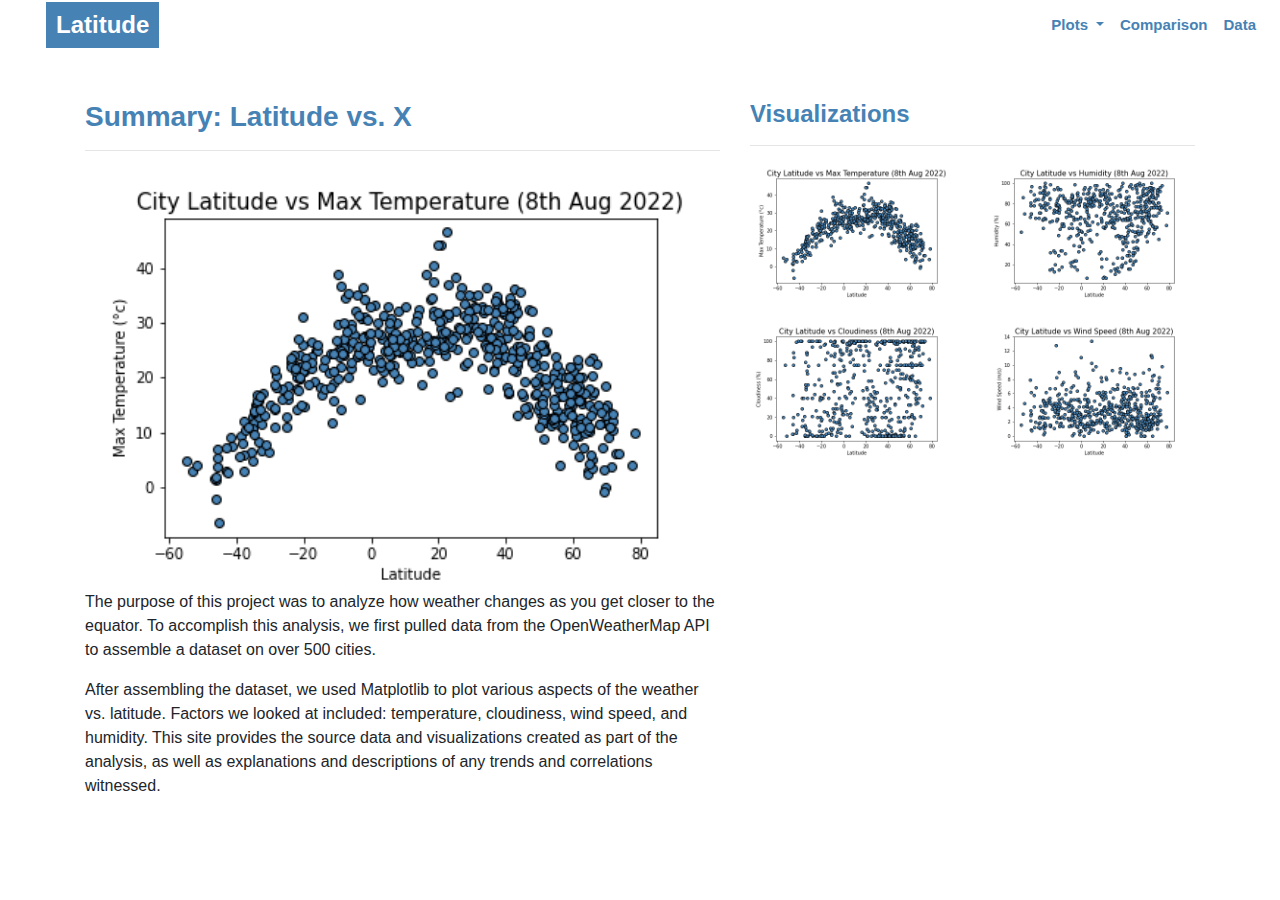
<file: index.html>
<!DOCTYPE html>
<html lang="en">

  <head>
    <title>WeatherPy - Bootstrap Visualization Dashboard</title>
    <link rel="stylesheet" href="https://stackpath.bootstrapcdn.com/bootstrap/4.3.1/css/bootstrap.min.css"
     integrity="sha384-ggOyR0iXCbMQv3Xipma34MD+dH/1fQ784/j6cY/iJTQUOhcWr7x9JvoRxT2MZw1T" crossorigin="anonymous">
   <link rel="stylesheet" type="text/css" href="styles.css">
 </head>

<body>
  <!-- Top of Page Navigation Bar -->
  <div class="navigation">
    <nav class="navbar navbar-expand-lg navbar-light">
      <a class="navbar-brand" href="index.html">Latitude</a>
      <button class="navbar-toggler  border border-white" type="button" data-toggle="collapse"
        data-target="#navbarNavDropdown" aria-controls="navbarNavDropdown" aria-expanded="false"
        aria-label="Toggle navigation">
        <span class="navbar-toggler-icon"></span>
      </button>
      <div class="collapse navbar-collapse" id="navbarNavDropdown">
        <ul class="navbar-nav ml-auto">
          <li class="nav-item dropdown">
            <a class="nav-link dropdown-toggle" style="font-weight: bolder; color: steelblue;"  href="#"
              id="navbarDropdownMenuLink" data-toggle="dropdown" aria-haspopup="true" aria-expanded="false">
              Plots
            </a>
            <div class="dropdown-menu" aria-labelledby="navbarDropdownMenuLink">
              <a class="dropdown-item" style="font-weight: bolder; color: steelblue;" href="max_temp.html">Max Temperature</a>
              <a class="dropdown-item" style="font-weight: bolder; color: steelblue;" href="humidity.html">Humidity</a>
              <a class="dropdown-item" style="font-weight: bolder; color: steelblue;" href="cloudiness.html">Cloudiness</a>
              <a class="dropdown-item" style="font-weight: bolder; color: steelblue;" href="wind_speed.html">Wind Speed</a>
            </div>
          </li>
          <li class="nav-item">
            <a class="nav-link" style="font-weight: bolder; color: steelblue;" href="comparisons.html">Comparison</a>
          </li>
          <li class="nav-item">
            <a class="nav-link" style="font-weight: bolder; color: steelblue;" href="data.html">Data</a>
          </li>

        </ul>
      </div>
    </nav>
  </div>
  
  
  
  <!-- Main Page Content -->
  <div class="container">
    <div class="row">
      <div class="col-lg-7">
        <!-- Left box  -->
        <div class="box">
          <h3 class="title" style="font-weight: bolder; color: steelblue;">Summary: Latitude vs. X</h3> <hr>
          <img src="assets\images\City Latitude vs Max Temperature.png" 
            class="vizualization rounded float-left" 
            alt="Max Temperature Graph">
          <p>The purpose of this project was to analyze how weather changes as you get closer to the equator. To
            accomplish this analysis, we first pulled data from the OpenWeatherMap API to assemble a dataset on over
            500 cities.</p>
          <p>After assembling the dataset, we used Matplotlib to plot various aspects of the weather vs. latitude.
            Factors we looked at included: temperature, cloudiness, wind speed, and humidity. This site provides the
            source data and visualizations created as part of the analysis, as well as explanations and descriptions of
            any trends and correlations witnessed.</p>
        </div>
      </div>


      <!-- Image Grid Box -->
      <div class="col-lg-5">
        <div class="box">
          <h4 class="title" style="font-weight: bolder; color: steelblue;">Visualizations</h4>
          <hr>
          <div class="row" style="padding-bottom: 20px;">
            <div class="col-6">
              <a href="max_temp.html">
                <img src="assets\images\City Latitude vs Max Temperature.png" class="panel" alt="Max Temperature Image">
              </a>
            </div>
            <div class="col-6">
              <a href="humidity.html">
                <img src="assets\images\City Latitude vs Humidity.png" class="panel" alt="Humidity Graph">
              </a>
            </div>
          </div>
          <div class="row" style="padding-bottom: 30px;">
            <div class="col-6">
              <a href="cloudiness.html">
                <img src="assets\images\City Latitude vs Cloudiness.png" class="panel" alt="Cloudiness Graph">
              </a>
            </div>
            <div class="col-6">
              <a href="wind_speed.html">
                <img src="assets\images\City Latitude vs Wind Speed.png" class="panel" alt="Wind Speed Graph">
              </a>
            </div>
          </div>
         </div>
      </div>
    </div>
  </div>
  </div>
  </div>

  <script src="https://code.jquery.com/jquery-3.3.1.slim.min.js"
    integrity="sha384-q8i/X+965DzO0rT7abK41JStQIAqVgRVzpbzo5smXKp4YfRvH+8abtTE1Pi6jizo"
    crossorigin="anonymous"></script>
  <script src="https://cdnjs.cloudflare.com/ajax/libs/popper.js/1.14.7/umd/popper.min.js"
    integrity="sha384-UO2eT0CpHqdSJQ6hJty5KVphtPhzWj9WO1clHTMGa3JDZwrnQq4sF86dIHNDz0W1"
    crossorigin="anonymous"></script>
  <script src="https://stackpath.bootstrapcdn.com/bootstrap/4.3.1/js/bootstrap.min.js"
    integrity="sha384-JjSmVgyd0p3pXB1rRibZUAYoIIy6OrQ6VrjIEaFf/nJGzIxFDsf4x0xIM+B07jRM"
    crossorigin="anonymous"></script>

</body>
</file>
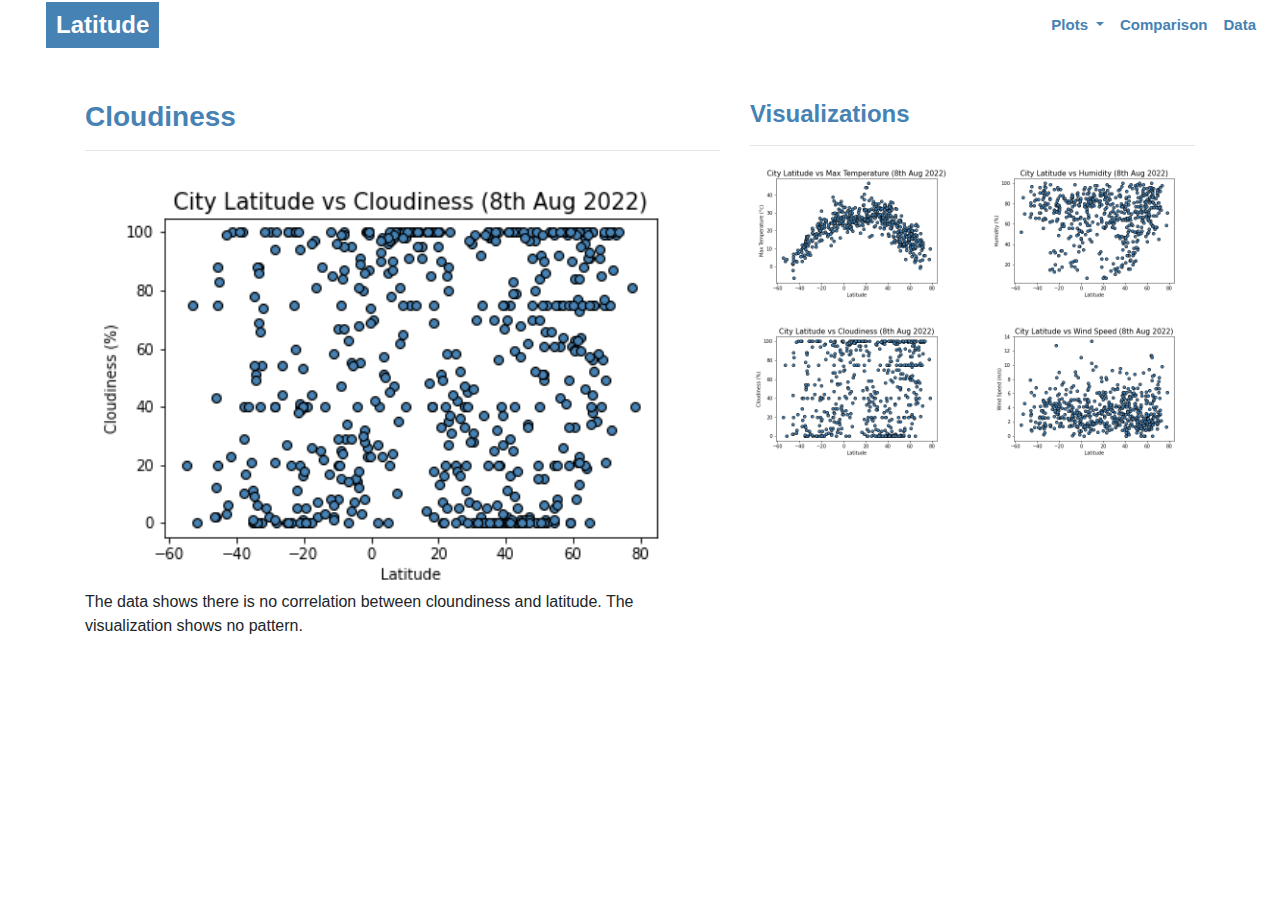
<file: cloudiness.html>
<!DOCTYPE html>
<html lang="en">

<head>
  <title>WeatherPy - Bootstrap Visualization Dashboard</title>
  <link rel="stylesheet" href="https://stackpath.bootstrapcdn.com/bootstrap/4.3.1/css/bootstrap.min.css"
    integrity="sha384-ggOyR0iXCbMQv3Xipma34MD+dH/1fQ784/j6cY/iJTQUOhcWr7x9JvoRxT2MZw1T" crossorigin="anonymous">
  <link rel="stylesheet" type="text/css" href="styles.css">
</head>

<body>
  <!-- Top of Page Navigation Bar -->
  <div class="navigation">
    <nav class="navbar navbar-expand-lg navbar-light">
      <a class="navbar-brand" style="background-color: steelblue;" href="index.html">Latitude</a>
      <button class="navbar-toggler  border border-white" type="button" data-toggle="collapse"
        data-target="#navbarNavDropdown" aria-controls="navbarNavDropdown" aria-expanded="false"
        aria-label="Toggle navigation">
        <span class="navbar-toggler-icon"></span>
      </button>
      <div class="collapse navbar-collapse" id="navbarNavDropdown">
        <ul class="navbar-nav ml-auto">
          <li class="nav-item dropdown">
            <a class="nav-link dropdown-toggle" style="font-weight: bolder; color: steelblue;" href="#"
              id="navbarDropdownMenuLink" data-toggle="dropdown" aria-haspopup="true" aria-expanded="false">
              Plots
            </a>
            <div class="dropdown-menu" aria-labelledby="navbarDropdownMenuLink">
              <a class="dropdown-item" style="font-weight: bolder; color: steelblue;" href="max_temp.html">Max
                Temperature</a>
              <a class="dropdown-item" style="font-weight: bolder; color: steelblue;" href="humidity.html">Humidity</a>
              <a class="dropdown-item active" style="font-weight: bolder; color: steelblue;"
                href="cloudiness.html">Cloudiness</a>
              <a class="dropdown-item" style="font-weight: bolder; color: steelblue;" href="wind_speed.html">Wind
                Speed</a>
            </div>
          </li>
          <li class="nav-item">
            <a class="nav-link" style="font-weight: bolder; color: steelblue;" href="comparisons.html">Comparison</a>
          </li>
          <li class="nav-item">
            <a class="nav-link" style="font-weight: bolder; color: steelblue;" href="data.html">Data</a>
          </li>
        </ul>
      </div>
    </nav>
  </div>
  <!-- Main Page Content -->
  <div class="container">
    <div class="row">
      <div class="col-lg-7">
        <!-- Left box  -->
        <div class="box">
          <h3 class="title" style="font-weight: bolder; color: steelblue;">Cloudiness</h3>
          <hr>
          <img src="assets\images\City Latitude vs Cloudiness.png" alt="cloudiness Graph">
          <p>The data shows there is no correlation between cloundiness and latitude. The visualization shows no
            pattern.</p>
        </div>
      </div>

      <!-- Image Grid Box -->
      <div class="col-lg-5">
        <div class="box">
          <h4 class="title" style="font-weight: bolder; color: steelblue;">Visualizations</h4>
          <hr>
          <div class="row" style="padding-bottom: 20px;">
            <div class="col-6">
              <a href="max_temp.html">
                <img src="assets\images\City Latitude vs Max Temperature.png" class="panel" alt="Max Temperature Image">
              </a>
            </div>
            <div class="col-6">
              <a href="humidity.html">
                <img src="assets\images\City Latitude vs Humidity.png" class="panel" alt="Humidity Graph">
              </a>
            </div>
          </div>

          <div class="row" style="padding-bottom: 30px;">
            <div class="col-6">
              <a href="cloudiness.html">
                <img src="assets\images\City Latitude vs Cloudiness.png" class="panel" alt="Cloudiness Graph">
              </a>
            </div>
            <div class="col-6">
              <a href="wind_speed.html">
                <img src="assets\images\City Latitude vs Wind Speed.png" class="panel" alt="Wind Speed Graph">
              </a>
            </div>
          </div>
        </div>
      </div>
    </div>
  </div>

  <script src="https://code.jquery.com/jquery-3.3.1.slim.min.js"
    integrity="sha384-q8i/X+965DzO0rT7abK41JStQIAqVgRVzpbzo5smXKp4YfRvH+8abtTE1Pi6jizo"
    crossorigin="anonymous"></script>
  <script src="https://cdnjs.cloudflare.com/ajax/libs/popper.js/1.14.7/umd/popper.min.js"
    integrity="sha384-UO2eT0CpHqdSJQ6hJty5KVphtPhzWj9WO1clHTMGa3JDZwrnQq4sF86dIHNDz0W1"
    crossorigin="anonymous"></script>
  <script src="https://stackpath.bootstrapcdn.com/bootstrap/4.3.1/js/bootstrap.min.js"
    integrity="sha384-JjSmVgyd0p3pXB1rRibZUAYoIIy6OrQ6VrjIEaFf/nJGzIxFDsf4x0xIM+B07jRM"
    crossorigin="anonymous"></script>

</body>
</file>
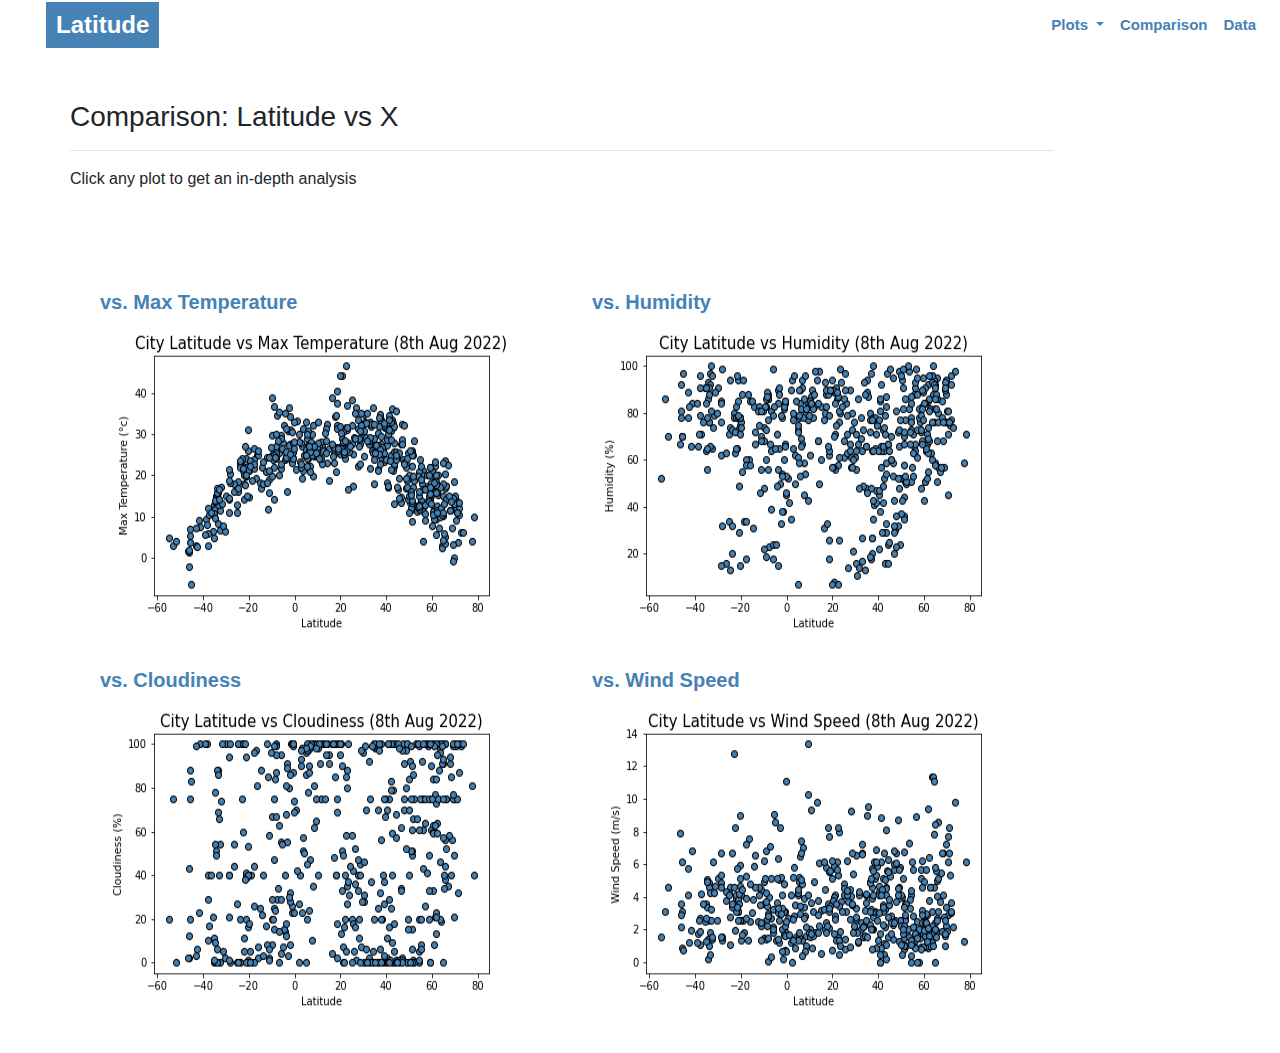
<file: comparisons.html>
<!DOCTYPE html>
<html>

    <head>
        <meta charset="utf-8" />
        <meta http-equiv="X-UA-Compatible" content="IE=edge">
        <title>WeatherPy - Bootstrap Visualization Dashboard</title>
        <meta name="viewport" content="width=device-width, initial-scale=1">
      
        <link rel="stylesheet" href="https://stackpath.bootstrapcdn.com/bootstrap/4.3.1/css/bootstrap.min.css" integrity="sha384-ggOyR0iXCbMQv3Xipma34MD+dH/1fQ784/j6cY/iJTQUOhcWr7x9JvoRxT2MZw1T"
        crossorigin="anonymous">
      
      
        <link rel="stylesheet" type="text/css" href="styles.css">
      
      </head>

      <body>
        <!-- Navigation -->
        <div class="navigation">
          <nav class="navbar navbar-expand-lg navbar-light">
            <a class="navbar-brand" style="background-color: steelblue;" href="index.html">Latitude</a>
            <button class="navbar-toggler  border border-white" type="button" data-toggle="collapse" data-target="#navbarNavDropdown"
              aria-controls="navbarNavDropdown" aria-expanded="false" aria-label="Toggle navigation">
              <span class="navbar-toggler-icon"></span>
            </button>
            <div class="collapse navbar-collapse" id="navbarNavDropdown">
              <ul class="navbar-nav ml-auto">
                <li class="nav-item dropdown">
                  <a class="nav-link dropdown-toggle" style="font-weight: bolder; color: steelblue;"href="#" id="navbarDropdownMenuLink" data-toggle="dropdown"
                    aria-haspopup="true" aria-expanded="false">
                    Plots
                  </a>
                  <div class="dropdown-menu" aria-labelledby="navbarDropdownMenuLink">
                    <a class= "dropdown-item" href="max_temp.html">Max Temperature</a>
                    <a class="dropdown-item" href="humidity.html">Humidity</a>
                    <a class="dropdown-item" href="cloudiness.html">Cloudiness</a>
                    <a class="dropdown-item" href="wind_speed.html">Wind Speed</a>
                  </div>
                </li>
                <li class="nav-item">
                  <a class="nav-link" style="font-weight: bolder; color: steelblue;"href="comparisons.html">Comparison</a>
                </li>
                <li class="nav-item">
                  <a class="nav-link" style="font-weight: bolder; color: steelblue;"href="data.html">Data</a>
                </li>
      
              </ul>
            </div>
          </nav>
        </div>
  <!-- Content Section -->
  <div class="container">
    <div class="row">
      <div>
        <!-- Left box  -->
        <div class="box">
          <h3 class="title">Comparison: Latitude vs X</h3>
          <hr>
          <p>Click any plot to get an in-depth analysis</p>
          <div class="container" style="padding-bottom: 40px;">
            <div class="row">
              <div class="col-lg-6" style="padding: 30px;">
                <div class="title" style="font-size: 20px; font-weight: bolder; color: steelblue;">vs. Max Temperature</div>
                <a href="max_temp.html">
                  <img class="panel" src="assets\images\City Latitude vs Max Temperature.png" alt="Max Temperature Image">
                </a>
              </div>
              <div class="col-lg-6" style="padding: 30px;">
                <div class="title" style="font-size: 20px; font-weight: bolder; color: steelblue;">vs. Humidity</div>
                <a href="humidity.html">
                  <img class="panel" src="assets\images\City Latitude vs Humidity.png" alt="Humidity Graph">
                </a>
              </div>
            </div>

            <div class="row">
              <div class="col-lg-6" style="padding: 30px;">
                <div class="title" style="font-size: 20px; font-weight: bolder; color: steelblue;">vs. Cloudiness</div>
                <a href="cloudiness.html">
                  <img class="panel" src="assets\images\City Latitude vs Cloudiness.png" alt="Cloudiness Graph">
                </a>

              </div>
              <div class="col-lg-6" style="padding: 30px;">
                <div class="title" style="font-size: 20px; font-weight: bolder; color: steelblue;">vs. Wind Speed</div>
                <a href="wind_speed.html">
                  <img class="panel" src="assets\images\City Latitude vs Wind Speed.png" alt="Wind Speed Graph">
                </a>
              </div>
            </div>
          </div>
        </div>
      </div>
    </div>
  </div>
 
  <script src="https://code.jquery.com/jquery-3.3.1.slim.min.js" integrity="sha384-q8i/X+965DzO0rT7abK41JStQIAqVgRVzpbzo5smXKp4YfRvH+8abtTE1Pi6jizo"
  crossorigin="anonymous"></script>
  <script src="https://cdnjs.cloudflare.com/ajax/libs/popper.js/1.14.7/umd/popper.min.js" integrity="sha384-UO2eT0CpHqdSJQ6hJty5KVphtPhzWj9WO1clHTMGa3JDZwrnQq4sF86dIHNDz0W1"
  crossorigin="anonymous"></script>
<script src="https://stackpath.bootstrapcdn.com/bootstrap/4.3.1/js/bootstrap.min.js" integrity="sha384-JjSmVgyd0p3pXB1rRibZUAYoIIy6OrQ6VrjIEaFf/nJGzIxFDsf4x0xIM+B07jRM"
  crossorigin="anonymous"></script>

</body>
</file>
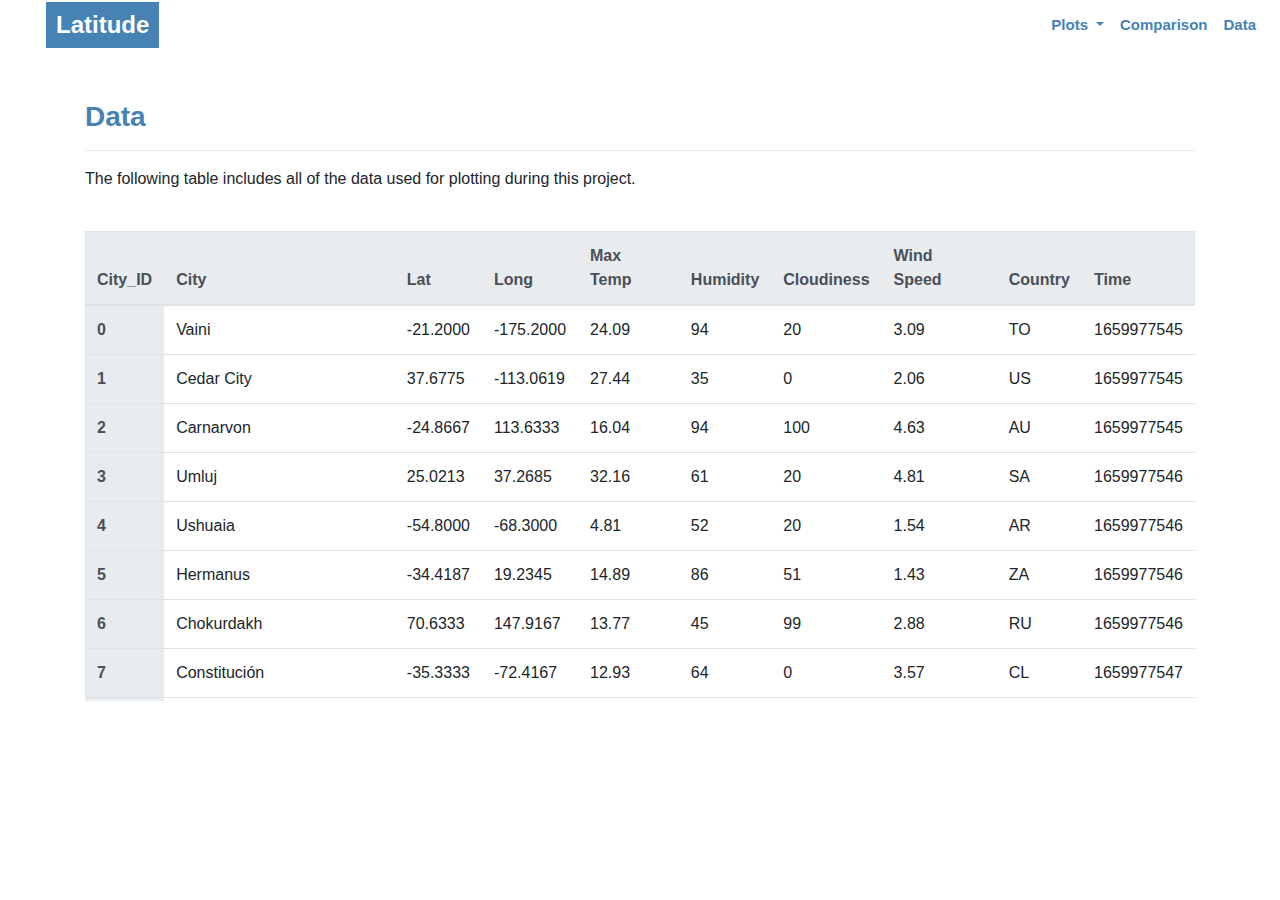
<file: data.html>
<!DOCTYPE html>
<html>

    <head>
        <meta charset="utf-8" />
        <meta http-equiv="X-UA-Compatible" content="IE=edge">
        <title>WeatherPy - Bootstrap Visualization Dashboard</title>
        <meta name="viewport" content="width=device-width, initial-scale=1">
        
        <link rel="stylesheet" href="https://stackpath.bootstrapcdn.com/bootstrap/4.3.1/css/bootstrap.min.css" integrity="sha384-ggOyR0iXCbMQv3Xipma34MD+dH/1fQ784/j6cY/iJTQUOhcWr7x9JvoRxT2MZw1T"
            crossorigin="anonymous">
        
        
        <link rel="stylesheet" type="text/css" href="styles.css">
    
    </head>

<body>
    <!-- Navigation -->
    <div class="navigation">
        <nav class="navbar navbar-expand-lg navbar-light">
        <a class="navbar-brand" style="background-color: steelblue;" href="index.html">Latitude</a>
        <button class="navbar-toggler  border border-white" type="button" data-toggle="collapse" data-target="#navbarNavDropdown"
            aria-controls="navbarNavDropdown" aria-expanded="false" aria-label="Toggle navigation">
            <span class="navbar-toggler-icon"></span>
        </button>
        <div class="collapse navbar-collapse" id="navbarNavDropdown">
            <ul class="navbar-nav ml-auto">
            <li class="nav-item dropdown">
                <a class="nav-link dropdown-toggle" style="font-weight: bolder; color: steelblue;"href="#" id="navbarDropdownMenuLink" data-toggle="dropdown"
                aria-haspopup="true" aria-expanded="false">
                Plots
                </a>
                <div class="dropdown-menu" aria-labelledby="navbarDropdownMenuLink">
                <a class= "dropdown-item" href="max_temp.html">Max Temperature</a>
                <a class="dropdown-item" href="humidity.html">Humidity</a>
                <a class="dropdown-item" href="cloudiness.html">Cloudiness</a>
                <a class="dropdown-item" href="wind_speed.html">Wind Speed</a>
                </div>
            </li>
            <li class="nav-item">
                <a class="nav-link" style="font-weight: bolder; color: steelblue;"href="comparisons.html">Comparison</a>
            </li>
            <li class="nav-item">
                <a class="nav-link" style="font-weight: bolder; color: steelblue;"href="data.html">Data</a>
            </li>
    
            </ul>
        </div>
        </nav>
    </div>

    <!-- Content Section -->
    <div class="container">
        <div class="box">
        <h3 class="title" style="font-weight: bolder; color: steelblue;">Data</h3>
        <hr>
        <p>The following table includes all of the data used for plotting during this project.</p>
        <br>
        <div class="table" style="overflow-x:auto; overflow-y:auto; max-height:470px; max-width: auto;">
            <table border ="0" thead class="thead-light" >
                <thead>
                <tr style="text-align: left;">
                    <th>City_ID</th>
                    <th>City</th>
                    <th>Lat</th>
                    <th>Long</th>
                    <th>Max Temp</th>
                    <th>Humidity</th>
                    <th>Cloudiness</th>
                    <th>Wind Speed</th>
                    <th>Country</th>
                    <th>Time</th>
                </tr>
                </thead>
                <tbody>
                <tr>
                    <th>0</th>
                    <td>Vaini</td>
                    <td>-21.2000</td>
                    <td>-175.2000</td>
                    <td>24.09</td>
                    <td>94</td>
                    <td>20</td>
                    <td>3.09</td>
                    <td>TO</td>
                    <td>1659977545</td>
                </tr>
                <tr>
                    <th>1</th>
                    <td>Cedar City</td>
                    <td>37.6775</td>
                    <td>-113.0619</td>
                    <td>27.44</td>
                    <td>35</td>
                    <td>0</td>
                    <td>2.06</td>
                    <td>US</td>
                    <td>1659977545</td>
                </tr>
                <tr>
                    <th>2</th>
                    <td>Carnarvon</td>
                    <td>-24.8667</td>
                    <td>113.6333</td>
                    <td>16.04</td>
                    <td>94</td>
                    <td>100</td>
                    <td>4.63</td>
                    <td>AU</td>
                    <td>1659977545</td>
                </tr>
                <tr>
                    <th>3</th>
                    <td>Umluj</td>
                    <td>25.0213</td>
                    <td>37.2685</td>
                    <td>32.16</td>
                    <td>61</td>
                    <td>20</td>
                    <td>4.81</td>
                    <td>SA</td>
                    <td>1659977546</td>
                </tr>
                <tr>
                    <th>4</th>
                    <td>Ushuaia</td>
                    <td>-54.8000</td>
                    <td>-68.3000</td>
                    <td>4.81</td>
                    <td>52</td>
                    <td>20</td>
                    <td>1.54</td>
                    <td>AR</td>
                    <td>1659977546</td>
                </tr>
                <tr>
                    <th>5</th>
                    <td>Hermanus</td>
                    <td>-34.4187</td>
                    <td>19.2345</td>
                    <td>14.89</td>
                    <td>86</td>
                    <td>51</td>
                    <td>1.43</td>
                    <td>ZA</td>
                    <td>1659977546</td>
                </tr>
                <tr>
                    <th>6</th>
                    <td>Chokurdakh</td>
                    <td>70.6333</td>
                    <td>147.9167</td>
                    <td>13.77</td>
                    <td>45</td>
                    <td>99</td>
                    <td>2.88</td>
                    <td>RU</td>
                    <td>1659977546</td>
                </tr>
                <tr>
                    <th>7</th>
                    <td>Constitución</td>
                    <td>-35.3333</td>
                    <td>-72.4167</td>
                    <td>12.93</td>
                    <td>64</td>
                    <td>0</td>
                    <td>3.57</td>
                    <td>CL</td>
                    <td>1659977547</td>
                </tr>
                <tr>
                    <th>8</th>
                    <td>Makakilo City</td>
                    <td>21.3469</td>
                    <td>-158.0858</td>
                    <td>25.11</td>
                    <td>71</td>
                    <td>0</td>
                    <td>4.12</td>
                    <td>US</td>
                    <td>1659977547</td>
                </tr>
                <tr>
                    <th>9</th>
                    <td>Barkhan</td>
                    <td>29.8977</td>
                    <td>69.5256</td>
                    <td>29.22</td>
                    <td>61</td>
                    <td>96</td>
                    <td>2.02</td>
                    <td>PK</td>
                    <td>1659977547</td>
                </tr>
                <tr>
                    <th>10</th>
                    <td>Bredasdorp</td>
                    <td>-34.5322</td>
                    <td>20.0403</td>
                    <td>13.36</td>
                    <td>93</td>
                    <td>49</td>
                    <td>0.24</td>
                    <td>ZA</td>
                    <td>1659977547</td>
                </tr>
                <tr>
                    <th>11</th>
                    <td>Port Alfred</td>
                    <td>-33.5906</td>
                    <td>26.8910</td>
                    <td>15.66</td>
                    <td>97</td>
                    <td>69</td>
                    <td>0.45</td>
                    <td>ZA</td>
                    <td>1659977548</td>
                </tr>
                <tr>
                    <th>12</th>
                    <td>Coyhaique</td>
                    <td>-45.5752</td>
                    <td>-72.0662</td>
                    <td>5.34</td>
                    <td>70</td>
                    <td>75</td>
                    <td>3.09</td>
                    <td>CL</td>
                    <td>1659976964</td>
                </tr>
                <tr>
                    <th>13</th>
                    <td>Sibu</td>
                    <td>2.3000</td>
                    <td>111.8167</td>
                    <td>23.17</td>
                    <td>94</td>
                    <td>40</td>
                    <td>0.00</td>
                    <td>MY</td>
                    <td>1659977450</td>
                </tr>
                <tr>
                    <th>14</th>
                    <td>Yellowknife</td>
                    <td>62.4560</td>
                    <td>-114.3525</td>
                    <td>15.29</td>
                    <td>82</td>
                    <td>75</td>
                    <td>4.63</td>
                    <td>CA</td>
                    <td>1659976953</td>
                </tr>
                <tr>
                    <th>15</th>
                    <td>Rikitea</td>
                    <td>-23.1203</td>
                    <td>-134.9692</td>
                    <td>22.48</td>
                    <td>80</td>
                    <td>100</td>
                    <td>12.77</td>
                    <td>PF</td>
                    <td>1659977548</td>
                </tr>
                <tr>
                    <th>16</th>
                    <td>Beringovskiy</td>
                    <td>63.0500</td>
                    <td>179.3167</td>
                    <td>7.23</td>
                    <td>63</td>
                    <td>88</td>
                    <td>1.43</td>
                    <td>RU</td>
                    <td>1659977549</td>
                </tr>
                <tr>
                    <th>17</th>
                    <td>Port Augusta</td>
                    <td>-32.5000</td>
                    <td>137.7667</td>
                    <td>6.58</td>
                    <td>65</td>
                    <td>0</td>
                    <td>1.41</td>
                    <td>AU</td>
                    <td>1659977015</td>
                </tr>
                <tr>
                    <th>18</th>
                    <td>Simplício Mendes</td>
                    <td>-7.8539</td>
                    <td>-41.9103</td>
                    <td>34.65</td>
                    <td>23</td>
                    <td>29</td>
                    <td>3.99</td>
                    <td>BR</td>
                    <td>1659977549</td>
                </tr>
                <tr>
                    <th>19</th>
                    <td>Barrow</td>
                    <td>71.2906</td>
                    <td>-156.7887</td>
                    <td>3.73</td>
                    <td>75</td>
                    <td>32</td>
                    <td>5.36</td>
                    <td>US</td>
                    <td>1659977549</td>
                </tr>
                <tr>
                    <th>20</th>
                    <td>Talakan</td>
                    <td>50.3167</td>
                    <td>130.3667</td>
                    <td>13.42</td>
                    <td>94</td>
                    <td>92</td>
                    <td>3.96</td>
                    <td>RU</td>
                    <td>1659977550</td>
                </tr>
                <tr>
                    <th>21</th>
                    <td>Verkhnevilyuysk</td>
                    <td>63.4453</td>
                    <td>120.3167</td>
                    <td>10.81</td>
                    <td>96</td>
                    <td>98</td>
                    <td>1.25</td>
                    <td>RU</td>
                    <td>1659977550</td>
                </tr>
                <tr>
                    <th>22</th>
                    <td>Pevek</td>
                    <td>69.7008</td>
                    <td>170.3133</td>
                    <td>0.07</td>
                    <td>88</td>
                    <td>21</td>
                    <td>2.21</td>
                    <td>RU</td>
                    <td>1659976958</td>
                </tr>
                <tr>
                    <th>23</th>
                    <td>Avarua</td>
                    <td>-21.2078</td>
                    <td>-159.7750</td>
                    <td>22.03</td>
                    <td>73</td>
                    <td>40</td>
                    <td>3.09</td>
                    <td>CK</td>
                    <td>1659976973</td>
                </tr>
                <tr>
                    <th>24</th>
                    <td>Cidreira</td>
                    <td>-30.1811</td>
                    <td>-50.2056</td>
                    <td>14.90</td>
                    <td>91</td>
                    <td>100</td>
                    <td>5.17</td>
                    <td>BR</td>
                    <td>1659977001</td>
                </tr>
                <tr>
                    <th>25</th>
                    <td>Shelburne</td>
                    <td>44.0787</td>
                    <td>-80.2041</td>
                    <td>24.87</td>
                    <td>97</td>
                    <td>100</td>
                    <td>5.60</td>
                    <td>CA</td>
                    <td>1659977551</td>
                </tr>
                <tr>
                    <th>26</th>
                    <td>La Romana</td>
                    <td>18.4273</td>
                    <td>-68.9728</td>
                    <td>32.20</td>
                    <td>62</td>
                    <td>75</td>
                    <td>7.72</td>
                    <td>DO</td>
                    <td>1659977511</td>
                </tr>
                <tr>
                    <th>27</th>
                    <td>Bonavista</td>
                    <td>48.6499</td>
                    <td>-53.1147</td>
                    <td>16.82</td>
                    <td>72</td>
                    <td>97</td>
                    <td>8.74</td>
                    <td>CA</td>
                    <td>1659977551</td>
                </tr>
                <tr>
                    <th>28</th>
                    <td>Busselton</td>
                    <td>-33.6500</td>
                    <td>115.3333</td>
                    <td>8.17</td>
                    <td>92</td>
                    <td>88</td>
                    <td>1.82</td>
                    <td>AU</td>
                    <td>1659977551</td>
                </tr>
                <tr>
                    <th>29</th>
                    <td>Ponta do Sol</td>
                    <td>32.6667</td>
                    <td>-17.1000</td>
                    <td>27.62</td>
                    <td>69</td>
                    <td>2</td>
                    <td>2.06</td>
                    <td>PT</td>
                    <td>1659977551</td>
                </tr>
                <tr>
                    <th>30</th>
                    <td>São Filipe</td>
                    <td>14.8961</td>
                    <td>-24.4956</td>
                    <td>26.62</td>
                    <td>83</td>
                    <td>95</td>
                    <td>3.21</td>
                    <td>CV</td>
                    <td>1659976978</td>
                </tr>
                <tr>
                    <th>31</th>
                    <td>Lyubim</td>
                    <td>58.3625</td>
                    <td>40.6843</td>
                    <td>17.37</td>
                    <td>76</td>
                    <td>99</td>
                    <td>1.46</td>
                    <td>RU</td>
                    <td>1659977552</td>
                </tr>
                <tr>
                    <th>32</th>
                    <td>Okha</td>
                    <td>53.5739</td>
                    <td>142.9478</td>
                    <td>12.42</td>
                    <td>98</td>
                    <td>100</td>
                    <td>7.27</td>
                    <td>RU</td>
                    <td>1659977552</td>
                </tr>
                <tr>
                    <th>33</th>
                    <td>Butaritari</td>
                    <td>3.0707</td>
                    <td>172.7902</td>
                    <td>27.03</td>
                    <td>79</td>
                    <td>23</td>
                    <td>5.79</td>
                    <td>KI</td>
                    <td>1659977552</td>
                </tr>
                <tr>
                    <th>34</th>
                    <td>Punta Arenas</td>
                    <td>-53.1500</td>
                    <td>-70.9167</td>
                    <td>3.01</td>
                    <td>86</td>
                    <td>75</td>
                    <td>3.09</td>
                    <td>CL</td>
                    <td>1659977553</td>
                </tr>
                <tr>
                    <th>35</th>
                    <td>Waipawa</td>
                    <td>-41.4122</td>
                    <td>175.5153</td>
                    <td>7.35</td>
                    <td>84</td>
                    <td>100</td>
                    <td>6.80</td>
                    <td>NZ</td>
                    <td>1659977553</td>
                </tr>
                <tr>
                    <th>36</th>
                    <td>Mataura</td>
                    <td>-46.1927</td>
                    <td>168.8643</td>
                    <td>1.38</td>
                    <td>81</td>
                    <td>2</td>
                    <td>2.90</td>
                    <td>NZ</td>
                    <td>1659977554</td>
                </tr>
                <tr>
                    <th>37</th>
                    <td>Deputatsky</td>
                    <td>69.3000</td>
                    <td>139.9000</td>
                    <td>11.85</td>
                    <td>90</td>
                    <td>99</td>
                    <td>1.65</td>
                    <td>RU</td>
                    <td>1659976973</td>
                </tr>
                <tr>
                    <th>38</th>
                    <td>Henties Bay</td>
                    <td>-22.1160</td>
                    <td>14.2845</td>
                    <td>14.11</td>
                    <td>83</td>
                    <td>11</td>
                    <td>3.91</td>
                    <td>NaN</td>
                    <td>1659977554</td>
                </tr>
                <tr>
                    <th>39</th>
                    <td>Sur</td>
                    <td>22.5667</td>
                    <td>59.5289</td>
                    <td>31.60</td>
                    <td>58</td>
                    <td>85</td>
                    <td>1.58</td>
                    <td>OM</td>
                    <td>1659977554</td>
                </tr>
                <tr>
                    <th>40</th>
                    <td>Jamestown</td>
                    <td>42.0970</td>
                    <td>-79.2353</td>
                    <td>24.77</td>
                    <td>73</td>
                    <td>100</td>
                    <td>5.14</td>
                    <td>US</td>
                    <td>1659977554</td>
                </tr>
                <tr>
                    <th>41</th>
                    <td>Moanda</td>
                    <td>-1.5575</td>
                    <td>13.2178</td>
                    <td>30.83</td>
                    <td>38</td>
                    <td>100</td>
                    <td>0.19</td>
                    <td>GA</td>
                    <td>1659977555</td>
                </tr>
                <tr>
                    <th>42</th>
                    <td>Hualmay</td>
                    <td>-11.0964</td>
                    <td>-77.6139</td>
                    <td>18.87</td>
                    <td>70</td>
                    <td>58</td>
                    <td>4.44</td>
                    <td>PE</td>
                    <td>1659977556</td>
                </tr>
                <tr>
                    <th>43</th>
                    <td>Dicabisagan</td>
                    <td>17.0818</td>
                    <td>122.4157</td>
                    <td>25.13</td>
                    <td>88</td>
                    <td>100</td>
                    <td>2.47</td>
                    <td>PH</td>
                    <td>1659977556</td>
                </tr>
                <tr>
                    <th>44</th>
                    <td>Kapaa</td>
                    <td>22.0752</td>
                    <td>-159.3190</td>
                    <td>24.18</td>
                    <td>86</td>
                    <td>40</td>
                    <td>6.17</td>
                    <td>US</td>
                    <td>1659977556</td>
                </tr>
                <tr>
                    <th>45</th>
                    <td>Mabaruma</td>
                    <td>8.2000</td>
                    <td>-59.7833</td>
                    <td>32.07</td>
                    <td>54</td>
                    <td>35</td>
                    <td>2.81</td>
                    <td>GY</td>
                    <td>1659977557</td>
                </tr>
                <tr>
                    <th>46</th>
                    <td>Vardø</td>
                    <td>70.3705</td>
                    <td>31.1107</td>
                    <td>11.99</td>
                    <td>71</td>
                    <td>75</td>
                    <td>6.17</td>
                    <td>NO</td>
                    <td>1659977557</td>
                </tr>
                <tr>
                    <th>47</th>
                    <td>Necochea</td>
                    <td>-38.5473</td>
                    <td>-58.7368</td>
                    <td>9.22</td>
                    <td>66</td>
                    <td>100</td>
                    <td>1.74</td>
                    <td>AR</td>
                    <td>1659977490</td>
                </tr>
                <tr>
                    <th>48</th>
                    <td>Mokrousovo</td>
                    <td>55.8103</td>
                    <td>66.7653</td>
                    <td>18.04</td>
                    <td>66</td>
                    <td>92</td>
                    <td>1.37</td>
                    <td>RU</td>
                    <td>1659977557</td>
                </tr>
                <tr>
                    <th>49</th>
                    <td>Laguna</td>
                    <td>38.4210</td>
                    <td>-121.4238</td>
                    <td>26.12</td>
                    <td>65</td>
                    <td>0</td>
                    <td>3.09</td>
                    <td>US</td>
                    <td>1659977557</td>
                </tr>
                <tr>
                    <th>50</th>
                    <td>Acapulco de Juárez</td>
                    <td>16.8634</td>
                    <td>-99.8901</td>
                    <td>27.13</td>
                    <td>80</td>
                    <td>100</td>
                    <td>2.01</td>
                    <td>MX</td>
                    <td>1659977558</td>
                </tr>
                <tr>
                    <th>51</th>
                    <td>Berezovyy</td>
                    <td>51.6667</td>
                    <td>135.7000</td>
                    <td>11.80</td>
                    <td>86</td>
                    <td>1</td>
                    <td>2.74</td>
                    <td>RU</td>
                    <td>1659976994</td>
                </tr>
                <tr>
                    <th>52</th>
                    <td>Kristianstad</td>
                    <td>56.0313</td>
                    <td>14.1524</td>
                    <td>21.08</td>
                    <td>67</td>
                    <td>75</td>
                    <td>1.54</td>
                    <td>SE</td>
                    <td>1659977409</td>
                </tr>
                <tr>
                    <th>53</th>
                    <td>Arraial do Cabo</td>
                    <td>-22.9661</td>
                    <td>-42.0278</td>
                    <td>23.98</td>
                    <td>78</td>
                    <td>75</td>
                    <td>4.63</td>
                    <td>BR</td>
                    <td>1659977559</td>
                </tr>
                <tr>
                    <th>54</th>
                    <td>Novikovo</td>
                    <td>51.1537</td>
                    <td>37.8879</td>
                    <td>26.06</td>
                    <td>36</td>
                    <td>49</td>
                    <td>1.90</td>
                    <td>RU</td>
                    <td>1659977559</td>
                </tr>
                <tr>
                    <th>55</th>
                    <td>Nālūt</td>
                    <td>30.3333</td>
                    <td>10.8500</td>
                    <td>34.79</td>
                    <td>16</td>
                    <td>0</td>
                    <td>6.54</td>
                    <td>LY</td>
                    <td>1659977559</td>
                </tr>
                <tr>
                    <th>56</th>
                    <td>Petropavlovsk-Kamchatskiy</td>
                    <td>53.0452</td>
                    <td>158.6483</td>
                    <td>12.33</td>
                    <td>100</td>
                    <td>100</td>
                    <td>2.00</td>
                    <td>RU</td>
                    <td>1659977559</td>
                </tr>
                <tr>
                    <th>57</th>
                    <td>Ancud</td>
                    <td>-41.8697</td>
                    <td>-73.8203</td>
                    <td>9.01</td>
                    <td>66</td>
                    <td>23</td>
                    <td>1.94</td>
                    <td>CL</td>
                    <td>1659977560</td>
                </tr>
                <tr>
                    <th>58</th>
                    <td>Thompson</td>
                    <td>55.7435</td>
                    <td>-97.8558</td>
                    <td>20.09</td>
                    <td>88</td>
                    <td>75</td>
                    <td>1.03</td>
                    <td>CA</td>
                    <td>1659977560</td>
                </tr>
                <tr>
                    <th>59</th>
                    <td>Mian Channu</td>
                    <td>30.4400</td>
                    <td>72.3543</td>
                    <td>32.52</td>
                    <td>56</td>
                    <td>28</td>
                    <td>3.32</td>
                    <td>PK</td>
                    <td>1659977560</td>
                </tr>
                <tr>
                    <th>60</th>
                    <td>Noumea</td>
                    <td>-22.2763</td>
                    <td>166.4572</td>
                    <td>19.99</td>
                    <td>78</td>
                    <td>100</td>
                    <td>4.13</td>
                    <td>NC</td>
                    <td>1659977487</td>
                </tr>
                <tr>
                    <th>61</th>
                    <td>Lompoc</td>
                    <td>34.6391</td>
                    <td>-120.4579</td>
                    <td>23.80</td>
                    <td>88</td>
                    <td>100</td>
                    <td>4.12</td>
                    <td>US</td>
                    <td>1659977048</td>
                </tr>
                <tr>
                    <th>62</th>
                    <td>Tasiilaq</td>
                    <td>65.6145</td>
                    <td>-37.6368</td>
                    <td>5.09</td>
                    <td>95</td>
                    <td>100</td>
                    <td>1.91</td>
                    <td>GL</td>
                    <td>1659976967</td>
                </tr>
                <tr>
                    <th>63</th>
                    <td>Lambaréné</td>
                    <td>-0.7001</td>
                    <td>10.2406</td>
                    <td>25.68</td>
                    <td>67</td>
                    <td>100</td>
                    <td>1.88</td>
                    <td>GA</td>
                    <td>1659977561</td>
                </tr>
                <tr>
                    <th>64</th>
                    <td>Alofi</td>
                    <td>-19.0595</td>
                    <td>-169.9187</td>
                    <td>21.94</td>
                    <td>94</td>
                    <td>40</td>
                    <td>2.57</td>
                    <td>NU</td>
                    <td>1659976909</td>
                </tr>
                <tr>
                    <th>65</th>
                    <td>Rawson</td>
                    <td>-43.3002</td>
                    <td>-65.1023</td>
                    <td>7.28</td>
                    <td>78</td>
                    <td>99</td>
                    <td>5.72</td>
                    <td>AR</td>
                    <td>1659977561</td>
                </tr>
                <tr>
                    <th>66</th>
                    <td>Mareeba</td>
                    <td>-17.0000</td>
                    <td>145.4333</td>
                    <td>19.16</td>
                    <td>88</td>
                    <td>97</td>
                    <td>1.33</td>
                    <td>AU</td>
                    <td>1659977562</td>
                </tr>
                <tr>
                    <th>67</th>
                    <td>Esperance</td>
                    <td>-33.8667</td>
                    <td>121.9000</td>
                    <td>11.71</td>
                    <td>76</td>
                    <td>88</td>
                    <td>4.85</td>
                    <td>AU</td>
                    <td>1659977562</td>
                </tr>
                <tr>
                    <th>68</th>
                    <td>Alta Floresta</td>
                    <td>-9.8756</td>
                    <td>-56.0861</td>
                    <td>38.85</td>
                    <td>22</td>
                    <td>29</td>
                    <td>1.51</td>
                    <td>BR</td>
                    <td>1659977562</td>
                </tr>
                <tr>
                    <th>69</th>
                    <td>Geraldton</td>
                    <td>-28.7667</td>
                    <td>114.6000</td>
                    <td>14.23</td>
                    <td>62</td>
                    <td>40</td>
                    <td>6.69</td>
                    <td>AU</td>
                    <td>1659977562</td>
                </tr>
                <tr>
                    <th>70</th>
                    <td>Carballo</td>
                    <td>43.2130</td>
                    <td>-8.6910</td>
                    <td>31.68</td>
                    <td>71</td>
                    <td>0</td>
                    <td>5.09</td>
                    <td>ES</td>
                    <td>1659977464</td>
                </tr>
                <tr>
                    <th>71</th>
                    <td>Ust-Kuyga</td>
                    <td>70.0167</td>
                    <td>135.6000</td>
                    <td>14.94</td>
                    <td>81</td>
                    <td>100</td>
                    <td>1.88</td>
                    <td>RU</td>
                    <td>1659977563</td>
                </tr>
                <tr>
                    <th>72</th>
                    <td>Atuona</td>
                    <td>-9.8000</td>
                    <td>-139.0333</td>
                    <td>24.93</td>
                    <td>74</td>
                    <td>8</td>
                    <td>6.21</td>
                    <td>PF</td>
                    <td>1659977563</td>
                </tr>
                <tr>
                    <th>73</th>
                    <td>Ekibastuz</td>
                    <td>51.6667</td>
                    <td>75.3667</td>
                    <td>17.17</td>
                    <td>77</td>
                    <td>66</td>
                    <td>2.58</td>
                    <td>KZ</td>
                    <td>1659977563</td>
                </tr>
                <tr>
                    <th>74</th>
                    <td>Albany</td>
                    <td>42.6001</td>
                    <td>-73.9662</td>
                    <td>33.43</td>
                    <td>64</td>
                    <td>59</td>
                    <td>0.45</td>
                    <td>US</td>
                    <td>1659977563</td>
                </tr>
                <tr>
                    <th>75</th>
                    <td>Faanui</td>
                    <td>-16.4833</td>
                    <td>-151.7500</td>
                    <td>24.77</td>
                    <td>60</td>
                    <td>81</td>
                    <td>7.57</td>
                    <td>PF</td>
                    <td>1659976979</td>
                </tr>
                <tr>
                    <th>76</th>
                    <td>Poum</td>
                    <td>-20.2333</td>
                    <td>164.0167</td>
                    <td>22.29</td>
                    <td>77</td>
                    <td>53</td>
                    <td>9.01</td>
                    <td>NC</td>
                    <td>1659977565</td>
                </tr>
                <tr>
                    <th>77</th>
                    <td>Máncora</td>
                    <td>-4.1078</td>
                    <td>-81.0475</td>
                    <td>23.94</td>
                    <td>71</td>
                    <td>14</td>
                    <td>3.67</td>
                    <td>PE</td>
                    <td>1659977565</td>
                </tr>
                <tr>
                    <th>78</th>
                    <td>Jiaozuo</td>
                    <td>35.2397</td>
                    <td>113.2331</td>
                    <td>25.89</td>
                    <td>94</td>
                    <td>100</td>
                    <td>2.47</td>
                    <td>CN</td>
                    <td>1659977565</td>
                </tr>
                <tr>
                    <th>79</th>
                    <td>Snina</td>
                    <td>48.9886</td>
                    <td>22.1510</td>
                    <td>22.41</td>
                    <td>66</td>
                    <td>100</td>
                    <td>3.94</td>
                    <td>SK</td>
                    <td>1659977566</td>
                </tr>
                <tr>
                    <th>80</th>
                    <td>Matagami</td>
                    <td>49.7502</td>
                    <td>-77.6328</td>
                    <td>14.06</td>
                    <td>77</td>
                    <td>20</td>
                    <td>2.57</td>
                    <td>CA</td>
                    <td>1659977039</td>
                </tr>
                <tr>
                    <th>81</th>
                    <td>Castro</td>
                    <td>-24.7911</td>
                    <td>-50.0119</td>
                    <td>18.46</td>
                    <td>74</td>
                    <td>100</td>
                    <td>1.06</td>
                    <td>BR</td>
                    <td>1659977566</td>
                </tr>
                <tr>
                    <th>82</th>
                    <td>Myitkyina</td>
                    <td>25.3833</td>
                    <td>97.4000</td>
                    <td>25.17</td>
                    <td>97</td>
                    <td>42</td>
                    <td>0.79</td>
                    <td>MM</td>
                    <td>1659977566</td>
                </tr>
                <tr>
                    <th>83</th>
                    <td>Bandarbeyla</td>
                    <td>9.4942</td>
                    <td>50.8122</td>
                    <td>24.95</td>
                    <td>77</td>
                    <td>65</td>
                    <td>13.34</td>
                    <td>SO</td>
                    <td>1659976994</td>
                </tr>
                <tr>
                    <th>84</th>
                    <td>Fort Nelson</td>
                    <td>58.8053</td>
                    <td>-122.7002</td>
                    <td>16.77</td>
                    <td>48</td>
                    <td>20</td>
                    <td>5.66</td>
                    <td>CA</td>
                    <td>1659977566</td>
                </tr>
                <tr>
                    <th>85</th>
                    <td>Okhotsk</td>
                    <td>59.3833</td>
                    <td>143.3000</td>
                    <td>13.81</td>
                    <td>83</td>
                    <td>100</td>
                    <td>6.21</td>
                    <td>RU</td>
                    <td>1659977567</td>
                </tr>
                <tr>
                    <th>86</th>
                    <td>Bluff</td>
                    <td>-46.6000</td>
                    <td>168.3333</td>
                    <td>1.56</td>
                    <td>67</td>
                    <td>2</td>
                    <td>7.90</td>
                    <td>NZ</td>
                    <td>1659977572</td>
                </tr>
                <tr>
                    <th>87</th>
                    <td>Kaitangata</td>
                    <td>-46.2817</td>
                    <td>169.8464</td>
                    <td>1.73</td>
                    <td>78</td>
                    <td>43</td>
                    <td>3.61</td>
                    <td>NZ</td>
                    <td>1659977572</td>
                </tr>
                <tr>
                    <th>88</th>
                    <td>Port Lincoln</td>
                    <td>-34.7333</td>
                    <td>135.8667</td>
                    <td>11.69</td>
                    <td>77</td>
                    <td>0</td>
                    <td>5.06</td>
                    <td>AU</td>
                    <td>1659977572</td>
                </tr>
                <tr>
                    <th>89</th>
                    <td>Marsh Harbour</td>
                    <td>26.5412</td>
                    <td>-77.0636</td>
                    <td>29.02</td>
                    <td>71</td>
                    <td>36</td>
                    <td>6.19</td>
                    <td>BS</td>
                    <td>1659977037</td>
                </tr>
                <tr>
                    <th>90</th>
                    <td>Portel</td>
                    <td>-1.9356</td>
                    <td>-50.8211</td>
                    <td>34.26</td>
                    <td>38</td>
                    <td>8</td>
                    <td>2.06</td>
                    <td>BR</td>
                    <td>1659977572</td>
                </tr>
                <tr>
                    <th>91</th>
                    <td>Cape Town</td>
                    <td>-33.9258</td>
                    <td>18.4232</td>
                    <td>15.23</td>
                    <td>76</td>
                    <td>0</td>
                    <td>2.57</td>
                    <td>ZA</td>
                    <td>1659977383</td>
                </tr>
                <tr>
                    <th>92</th>
                    <td>Dingle</td>
                    <td>10.9995</td>
                    <td>122.6711</td>
                    <td>23.72</td>
                    <td>90</td>
                    <td>91</td>
                    <td>0.89</td>
                    <td>PH</td>
                    <td>1659976977</td>
                </tr>
                <tr>
                    <th>93</th>
                    <td>Bo Phloi</td>
                    <td>14.3236</td>
                    <td>99.5161</td>
                    <td>22.96</td>
                    <td>98</td>
                    <td>100</td>
                    <td>2.26</td>
                    <td>TH</td>
                    <td>1659977573</td>
                </tr>
                <tr>
                    <th>94</th>
                    <td>Fribourg</td>
                    <td>46.8024</td>
                    <td>7.1513</td>
                    <td>27.50</td>
                    <td>43</td>
                    <td>2</td>
                    <td>5.66</td>
                    <td>CH</td>
                    <td>1659977573</td>
                </tr>
                <tr>
                    <th>95</th>
                    <td>Tsiroanomandidy</td>
                    <td>-18.7667</td>
                    <td>46.0333</td>
                    <td>18.70</td>
                    <td>34</td>
                    <td>0</td>
                    <td>1.84</td>
                    <td>MG</td>
                    <td>1659977573</td>
                </tr>
                <tr>
                    <th>96</th>
                    <td>Clyde River</td>
                    <td>70.4692</td>
                    <td>-68.5914</td>
                    <td>9.13</td>
                    <td>81</td>
                    <td>100</td>
                    <td>7.72</td>
                    <td>CA</td>
                    <td>1659977573</td>
                </tr>
                <tr>
                    <th>97</th>
                    <td>Sioux Lookout</td>
                    <td>50.1001</td>
                    <td>-91.9170</td>
                    <td>20.04</td>
                    <td>52</td>
                    <td>40</td>
                    <td>4.12</td>
                    <td>CA</td>
                    <td>1659977574</td>
                </tr>
                <tr>
                    <th>98</th>
                    <td>Talnakh</td>
                    <td>69.4865</td>
                    <td>88.3972</td>
                    <td>18.45</td>
                    <td>94</td>
                    <td>49</td>
                    <td>3.36</td>
                    <td>RU</td>
                    <td>1659976981</td>
                </tr>
                <tr>
                    <th>99</th>
                    <td>Petrovsk-Zabaykal'skiy</td>
                    <td>51.2730</td>
                    <td>108.8430</td>
                    <td>8.88</td>
                    <td>58</td>
                    <td>15</td>
                    <td>0.81</td>
                    <td>RU</td>
                    <td>1659977575</td>
                </tr>
                <tr>
                    <th>100</th>
                    <td>Kampot</td>
                    <td>10.6167</td>
                    <td>104.1833</td>
                    <td>26.03</td>
                    <td>87</td>
                    <td>100</td>
                    <td>3.68</td>
                    <td>KH</td>
                    <td>1659977023</td>
                </tr>
                <tr>
                    <th>101</th>
                    <td>Preobrazheniye</td>
                    <td>42.9019</td>
                    <td>133.9064</td>
                    <td>21.00</td>
                    <td>79</td>
                    <td>79</td>
                    <td>3.24</td>
                    <td>RU</td>
                    <td>1659977575</td>
                </tr>
                <tr>
                    <th>102</th>
                    <td>Alanya</td>
                    <td>36.5438</td>
                    <td>31.9998</td>
                    <td>27.41</td>
                    <td>77</td>
                    <td>25</td>
                    <td>2.29</td>
                    <td>TR</td>
                    <td>1659977575</td>
                </tr>
                <tr>
                    <th>103</th>
                    <td>Inírida</td>
                    <td>3.8653</td>
                    <td>-67.9239</td>
                    <td>31.42</td>
                    <td>62</td>
                    <td>57</td>
                    <td>0.90</td>
                    <td>CO</td>
                    <td>1659977575</td>
                </tr>
                <tr>
                    <th>104</th>
                    <td>Upernavik</td>
                    <td>72.7868</td>
                    <td>-56.1549</td>
                    <td>6.01</td>
                    <td>74</td>
                    <td>99</td>
                    <td>2.19</td>
                    <td>GL</td>
                    <td>1659977576</td>
                </tr>
                <tr>
                    <th>105</th>
                    <td>Tuktoyaktuk</td>
                    <td>69.4541</td>
                    <td>-133.0374</td>
                    <td>13.00</td>
                    <td>76</td>
                    <td>75</td>
                    <td>7.20</td>
                    <td>CA</td>
                    <td>1659977577</td>
                </tr>
                <tr>
                    <th>106</th>
                    <td>Sassandra</td>
                    <td>4.9500</td>
                    <td>-6.0833</td>
                    <td>24.68</td>
                    <td>73</td>
                    <td>86</td>
                    <td>4.28</td>
                    <td>CI</td>
                    <td>1659977577</td>
                </tr>
                <tr>
                    <th>107</th>
                    <td>Saskylakh</td>
                    <td>71.9167</td>
                    <td>114.0833</td>
                    <td>12.14</td>
                    <td>77</td>
                    <td>100</td>
                    <td>3.06</td>
                    <td>RU</td>
                    <td>1659977577</td>
                </tr>
                <tr>
                    <th>108</th>
                    <td>Pacific Grove</td>
                    <td>36.6177</td>
                    <td>-121.9166</td>
                    <td>21.30</td>
                    <td>80</td>
                    <td>0</td>
                    <td>4.92</td>
                    <td>US</td>
                    <td>1659977577</td>
                </tr>
                <tr>
                    <th>109</th>
                    <td>Mahébourg</td>
                    <td>-20.4081</td>
                    <td>57.7000</td>
                    <td>21.16</td>
                    <td>78</td>
                    <td>40</td>
                    <td>2.57</td>
                    <td>MU</td>
                    <td>1659977577</td>
                </tr>
                <tr>
                    <th>110</th>
                    <td>Katsuura</td>
                    <td>35.1333</td>
                    <td>140.3000</td>
                    <td>27.24</td>
                    <td>89</td>
                    <td>98</td>
                    <td>8.98</td>
                    <td>JP</td>
                    <td>1659976999</td>
                </tr>
                <tr>
                    <th>111</th>
                    <td>Hilo</td>
                    <td>19.7297</td>
                    <td>-155.0900</td>
                    <td>25.16</td>
                    <td>94</td>
                    <td>100</td>
                    <td>5.14</td>
                    <td>US</td>
                    <td>1659977578</td>
                </tr>
                <tr>
                    <th>112</th>
                    <td>Lebu</td>
                    <td>-37.6167</td>
                    <td>-73.6500</td>
                    <td>10.50</td>
                    <td>71</td>
                    <td>17</td>
                    <td>4.18</td>
                    <td>CL</td>
                    <td>1659977578</td>
                </tr>
                <tr>
                    <th>113</th>
                    <td>Hobart</td>
                    <td>-42.8794</td>
                    <td>147.3294</td>
                    <td>2.81</td>
                    <td>89</td>
                    <td>3</td>
                    <td>4.12</td>
                    <td>AU</td>
                    <td>1659977316</td>
                </tr>
                <tr>
                    <th>114</th>
                    <td>Labuhan</td>
                    <td>-6.8844</td>
                    <td>112.2051</td>
                    <td>25.34</td>
                    <td>81</td>
                    <td>63</td>
                    <td>2.74</td>
                    <td>ID</td>
                    <td>1659977578</td>
                </tr>
                <tr>
                    <th>115</th>
                    <td>Longyearbyen</td>
                    <td>78.2186</td>
                    <td>15.6401</td>
                    <td>9.91</td>
                    <td>71</td>
                    <td>40</td>
                    <td>6.17</td>
                    <td>SJ</td>
                    <td>1659977578</td>
                </tr>
                <tr>
                    <th>116</th>
                    <td>Chapais</td>
                    <td>49.7834</td>
                    <td>-74.8492</td>
                    <td>14.88</td>
                    <td>37</td>
                    <td>84</td>
                    <td>2.23</td>
                    <td>CA</td>
                    <td>1659977027</td>
                </tr>
                <tr>
                    <th>117</th>
                    <td>Zunyi</td>
                    <td>27.6867</td>
                    <td>106.9072</td>
                    <td>22.10</td>
                    <td>90</td>
                    <td>33</td>
                    <td>0.93</td>
                    <td>CN</td>
                    <td>1659977579</td>
                </tr>
                <tr>
                    <th>118</th>
                    <td>Saint Paul Harbor</td>
                    <td>57.7900</td>
                    <td>-152.4072</td>
                    <td>13.73</td>
                    <td>82</td>
                    <td>100</td>
                    <td>0.00</td>
                    <td>US</td>
                    <td>1659977579</td>
                </tr>
                <tr>
                    <th>119</th>
                    <td>Muros</td>
                    <td>42.7762</td>
                    <td>-9.0603</td>
                    <td>32.05</td>
                    <td>74</td>
                    <td>9</td>
                    <td>1.16</td>
                    <td>ES</td>
                    <td>1659977301</td>
                </tr>
                <tr>
                    <th>120</th>
                    <td>Turukhansk</td>
                    <td>65.8167</td>
                    <td>87.9833</td>
                    <td>16.83</td>
                    <td>86</td>
                    <td>38</td>
                    <td>2.71</td>
                    <td>RU</td>
                    <td>1659977579</td>
                </tr>
                <tr>
                    <th>121</th>
                    <td>Aklavik</td>
                    <td>68.2191</td>
                    <td>-135.0107</td>
                    <td>14.48</td>
                    <td>68</td>
                    <td>85</td>
                    <td>6.66</td>
                    <td>CA</td>
                    <td>1659977580</td>
                </tr>
                <tr>
                    <th>122</th>
                    <td>Puerto Ayora</td>
                    <td>-0.7393</td>
                    <td>-90.3518</td>
                    <td>23.98</td>
                    <td>84</td>
                    <td>87</td>
                    <td>3.13</td>
                    <td>EC</td>
                    <td>1659977581</td>
                </tr>
                <tr>
                    <th>123</th>
                    <td>Wundanyi</td>
                    <td>-3.4019</td>
                    <td>38.3640</td>
                    <td>16.01</td>
                    <td>65</td>
                    <td>55</td>
                    <td>5.05</td>
                    <td>KE</td>
                    <td>1659977581</td>
                </tr>
                <tr>
                    <th>124</th>
                    <td>Lorengau</td>
                    <td>-2.0226</td>
                    <td>147.2712</td>
                    <td>27.44</td>
                    <td>78</td>
                    <td>86</td>
                    <td>4.13</td>
                    <td>PG</td>
                    <td>1659977581</td>
                </tr>
                <tr>
                    <th>125</th>
                    <td>Clarence Town</td>
                    <td>-32.5833</td>
                    <td>151.7833</td>
                    <td>11.59</td>
                    <td>96</td>
                    <td>54</td>
                    <td>1.58</td>
                    <td>AU</td>
                    <td>1659977581</td>
                </tr>
                <tr>
                    <th>126</th>
                    <td>Naze</td>
                    <td>28.3667</td>
                    <td>129.4833</td>
                    <td>27.51</td>
                    <td>80</td>
                    <td>45</td>
                    <td>3.51</td>
                    <td>JP</td>
                    <td>1659977582</td>
                </tr>
                <tr>
                    <th>127</th>
                    <td>Airai</td>
                    <td>-8.9266</td>
                    <td>125.4092</td>
                    <td>14.09</td>
                    <td>83</td>
                    <td>25</td>
                    <td>1.43</td>
                    <td>TL</td>
                    <td>1659977582</td>
                </tr>
                <tr>
                    <th>128</th>
                    <td>Leshukonskoye</td>
                    <td>64.8989</td>
                    <td>45.7622</td>
                    <td>15.05</td>
                    <td>59</td>
                    <td>91</td>
                    <td>2.46</td>
                    <td>RU</td>
                    <td>1659977582</td>
                </tr>
                <tr>
                    <th>129</th>
                    <td>Kabalo</td>
                    <td>-6.0500</td>
                    <td>26.9167</td>
                    <td>29.58</td>
                    <td>24</td>
                    <td>4</td>
                    <td>2.17</td>
                    <td>CD</td>
                    <td>1659977582</td>
                </tr>
                <tr>
                    <th>130</th>
                    <td>Chaman</td>
                    <td>30.9236</td>
                    <td>66.4512</td>
                    <td>32.87</td>
                    <td>11</td>
                    <td>99</td>
                    <td>1.85</td>
                    <td>PK</td>
                    <td>1659977583</td>
                </tr>
                <tr>
                    <th>131</th>
                    <td>Cherskiy</td>
                    <td>68.7500</td>
                    <td>161.3000</td>
                    <td>7.23</td>
                    <td>57</td>
                    <td>56</td>
                    <td>2.80</td>
                    <td>RU</td>
                    <td>1659977583</td>
                </tr>
                <tr>
                    <th>132</th>
                    <td>Corralillo</td>
                    <td>22.9819</td>
                    <td>-80.5856</td>
                    <td>31.02</td>
                    <td>61</td>
                    <td>27</td>
                    <td>8.00</td>
                    <td>CU</td>
                    <td>1659977583</td>
                </tr>
                <tr>
                    <th>133</th>
                    <td>Sabha</td>
                    <td>27.0377</td>
                    <td>14.4283</td>
                    <td>36.28</td>
                    <td>14</td>
                    <td>1</td>
                    <td>3.72</td>
                    <td>LY</td>
                    <td>1659977583</td>
                </tr>
                <tr>
                    <th>134</th>
                    <td>Zaysan</td>
                    <td>47.4667</td>
                    <td>84.8667</td>
                    <td>23.73</td>
                    <td>30</td>
                    <td>100</td>
                    <td>2.58</td>
                    <td>KZ</td>
                    <td>1659977583</td>
                </tr>
                <tr>
                    <th>135</th>
                    <td>Itarema</td>
                    <td>-2.9248</td>
                    <td>-39.9167</td>
                    <td>30.72</td>
                    <td>50</td>
                    <td>3</td>
                    <td>8.22</td>
                    <td>BR</td>
                    <td>1659977584</td>
                </tr>
                <tr>
                    <th>136</th>
                    <td>Kamenka</td>
                    <td>51.3223</td>
                    <td>42.7678</td>
                    <td>25.48</td>
                    <td>35</td>
                    <td>51</td>
                    <td>6.73</td>
                    <td>RU</td>
                    <td>1659977584</td>
                </tr>
                <tr>
                    <th>137</th>
                    <td>Ayan</td>
                    <td>56.4500</td>
                    <td>138.1667</td>
                    <td>12.46</td>
                    <td>99</td>
                    <td>100</td>
                    <td>8.94</td>
                    <td>RU</td>
                    <td>1659977584</td>
                </tr>
                <tr>
                    <th>138</th>
                    <td>Abhā</td>
                    <td>18.2164</td>
                    <td>42.5053</td>
                    <td>20.90</td>
                    <td>88</td>
                    <td>40</td>
                    <td>3.60</td>
                    <td>SA</td>
                    <td>1659976989</td>
                </tr>
                <tr>
                    <th>139</th>
                    <td>Sambava</td>
                    <td>-14.2667</td>
                    <td>50.1667</td>
                    <td>21.85</td>
                    <td>83</td>
                    <td>22</td>
                    <td>5.85</td>
                    <td>MG</td>
                    <td>1659977585</td>
                </tr>
                <tr>
                    <th>140</th>
                    <td>Hasaki</td>
                    <td>35.7333</td>
                    <td>140.8333</td>
                    <td>27.38</td>
                    <td>87</td>
                    <td>98</td>
                    <td>9.55</td>
                    <td>JP</td>
                    <td>1659977585</td>
                </tr>
                <tr>
                    <th>141</th>
                    <td>Pangody</td>
                    <td>65.8500</td>
                    <td>74.4859</td>
                    <td>23.61</td>
                    <td>51</td>
                    <td>44</td>
                    <td>4.07</td>
                    <td>RU</td>
                    <td>1659977585</td>
                </tr>
                <tr>
                    <th>142</th>
                    <td>Mar del Plata</td>
                    <td>-38.0023</td>
                    <td>-57.5575</td>
                    <td>12.01</td>
                    <td>79</td>
                    <td>40</td>
                    <td>2.68</td>
                    <td>AR</td>
                    <td>1659977585</td>
                </tr>
                <tr>
                    <th>143</th>
                    <td>Dali</td>
                    <td>25.7000</td>
                    <td>100.1833</td>
                    <td>17.41</td>
                    <td>90</td>
                    <td>18</td>
                    <td>1.41</td>
                    <td>CN</td>
                    <td>1659977585</td>
                </tr>
                <tr>
                    <th>144</th>
                    <td>Boston</td>
                    <td>42.3584</td>
                    <td>-71.0598</td>
                    <td>36.25</td>
                    <td>52</td>
                    <td>40</td>
                    <td>6.69</td>
                    <td>US</td>
                    <td>1659977055</td>
                </tr>
                <tr>
                    <th>145</th>
                    <td>Itoman</td>
                    <td>26.1247</td>
                    <td>127.6694</td>
                    <td>29.21</td>
                    <td>84</td>
                    <td>5</td>
                    <td>3.09</td>
                    <td>JP</td>
                    <td>1659976990</td>
                </tr>
                <tr>
                    <th>146</th>
                    <td>Madaoua</td>
                    <td>14.0730</td>
                    <td>5.9600</td>
                    <td>32.49</td>
                    <td>50</td>
                    <td>100</td>
                    <td>6.09</td>
                    <td>NE</td>
                    <td>1659977323</td>
                </tr>
                <tr>
                    <th>147</th>
                    <td>Sandviken</td>
                    <td>60.6167</td>
                    <td>16.7667</td>
                    <td>20.06</td>
                    <td>51</td>
                    <td>63</td>
                    <td>2.50</td>
                    <td>SE</td>
                    <td>1659977586</td>
                </tr>
                <tr>
                    <th>148</th>
                    <td>Plettenberg Bay</td>
                    <td>-34.0527</td>
                    <td>23.3716</td>
                    <td>15.79</td>
                    <td>88</td>
                    <td>6</td>
                    <td>4.59</td>
                    <td>ZA</td>
                    <td>1659977586</td>
                </tr>
                <tr>
                    <th>149</th>
                    <td>Chui</td>
                    <td>-33.6971</td>
                    <td>-53.4616</td>
                    <td>12.78</td>
                    <td>66</td>
                    <td>86</td>
                    <td>4.28</td>
                    <td>UY</td>
                    <td>1659977587</td>
                </tr>
                <tr>
                    <th>150</th>
                    <td>Lagoa</td>
                    <td>39.0500</td>
                    <td>-27.9833</td>
                    <td>23.26</td>
                    <td>77</td>
                    <td>37</td>
                    <td>6.92</td>
                    <td>PT</td>
                    <td>1659977587</td>
                </tr>
                <tr>
                    <th>151</th>
                    <td>Soyo</td>
                    <td>-6.1349</td>
                    <td>12.3689</td>
                    <td>21.66</td>
                    <td>79</td>
                    <td>55</td>
                    <td>3.23</td>
                    <td>AO</td>
                    <td>1659977587</td>
                </tr>
                <tr>
                    <th>152</th>
                    <td>Kiunga</td>
                    <td>-6.1219</td>
                    <td>141.2906</td>
                    <td>22.74</td>
                    <td>99</td>
                    <td>95</td>
                    <td>1.86</td>
                    <td>PG</td>
                    <td>1659977588</td>
                </tr>
                <tr>
                    <th>153</th>
                    <td>Camacha</td>
                    <td>33.0833</td>
                    <td>-16.3333</td>
                    <td>21.68</td>
                    <td>64</td>
                    <td>75</td>
                    <td>6.69</td>
                    <td>PT</td>
                    <td>1659977588</td>
                </tr>
                <tr>
                    <th>154</th>
                    <td>Baraboo</td>
                    <td>43.4711</td>
                    <td>-89.7443</td>
                    <td>22.08</td>
                    <td>83</td>
                    <td>100</td>
                    <td>4.63</td>
                    <td>US</td>
                    <td>1659977588</td>
                </tr>
                <tr>
                    <th>155</th>
                    <td>Quatre Cocos</td>
                    <td>-20.2078</td>
                    <td>57.7625</td>
                    <td>21.06</td>
                    <td>75</td>
                    <td>16</td>
                    <td>5.93</td>
                    <td>MU</td>
                    <td>1659977588</td>
                </tr>
                <tr>
                    <th>156</th>
                    <td>La Rioja</td>
                    <td>42.2500</td>
                    <td>-2.5000</td>
                    <td>30.88</td>
                    <td>29</td>
                    <td>79</td>
                    <td>3.52</td>
                    <td>ES</td>
                    <td>1659977589</td>
                </tr>
                <tr>
                    <th>157</th>
                    <td>Maragogi</td>
                    <td>-9.0122</td>
                    <td>-35.2225</td>
                    <td>25.92</td>
                    <td>60</td>
                    <td>47</td>
                    <td>4.25</td>
                    <td>BR</td>
                    <td>1659977589</td>
                </tr>
                <tr>
                    <th>158</th>
                    <td>Batemans Bay</td>
                    <td>-35.7167</td>
                    <td>150.1833</td>
                    <td>6.29</td>
                    <td>91</td>
                    <td>21</td>
                    <td>2.49</td>
                    <td>AU</td>
                    <td>1659977590</td>
                </tr>
                <tr>
                    <th>159</th>
                    <td>Ndioum</td>
                    <td>16.5129</td>
                    <td>-14.6471</td>
                    <td>38.94</td>
                    <td>31</td>
                    <td>4</td>
                    <td>3.22</td>
                    <td>SN</td>
                    <td>1659977591</td>
                </tr>
                <tr>
                    <th>160</th>
                    <td>Vila Franca do Campo</td>
                    <td>37.7167</td>
                    <td>-25.4333</td>
                    <td>24.23</td>
                    <td>78</td>
                    <td>56</td>
                    <td>2.75</td>
                    <td>PT</td>
                    <td>1659976997</td>
                </tr>
                <tr>
                    <th>161</th>
                    <td>Guerrero Negro</td>
                    <td>27.9769</td>
                    <td>-114.0611</td>
                    <td>27.15</td>
                    <td>61</td>
                    <td>11</td>
                    <td>4.07</td>
                    <td>MX</td>
                    <td>1659977592</td>
                </tr>
                <tr>
                    <th>162</th>
                    <td>Ugoofaaru</td>
                    <td>5.6667</td>
                    <td>73.0000</td>
                    <td>27.35</td>
                    <td>84</td>
                    <td>100</td>
                    <td>6.50</td>
                    <td>MV</td>
                    <td>1659977592</td>
                </tr>
                <tr>
                    <th>163</th>
                    <td>Mubende</td>
                    <td>0.5606</td>
                    <td>31.3900</td>
                    <td>21.30</td>
                    <td>52</td>
                    <td>70</td>
                    <td>2.74</td>
                    <td>UG</td>
                    <td>1659977592</td>
                </tr>
                <tr>
                    <th>164</th>
                    <td>Kurchum</td>
                    <td>48.5722</td>
                    <td>83.6542</td>
                    <td>21.97</td>
                    <td>32</td>
                    <td>80</td>
                    <td>4.12</td>
                    <td>KZ</td>
                    <td>1659977592</td>
                </tr>
                <tr>
                    <th>165</th>
                    <td>Rio Grande</td>
                    <td>-32.0350</td>
                    <td>-52.0986</td>
                    <td>17.06</td>
                    <td>74</td>
                    <td>74</td>
                    <td>6.18</td>
                    <td>BR</td>
                    <td>1659977593</td>
                </tr>
                <tr>
                    <th>166</th>
                    <td>Bria</td>
                    <td>6.5423</td>
                    <td>21.9863</td>
                    <td>22.31</td>
                    <td>94</td>
                    <td>47</td>
                    <td>1.34</td>
                    <td>CF</td>
                    <td>1659977593</td>
                </tr>
                <tr>
                    <th>167</th>
                    <td>Tiksi</td>
                    <td>71.6872</td>
                    <td>128.8694</td>
                    <td>10.49</td>
                    <td>96</td>
                    <td>100</td>
                    <td>3.08</td>
                    <td>RU</td>
                    <td>1659977593</td>
                </tr>
                <tr>
                    <th>168</th>
                    <td>Khatanga</td>
                    <td>71.9667</td>
                    <td>102.5000</td>
                    <td>13.35</td>
                    <td>92</td>
                    <td>87</td>
                    <td>3.65</td>
                    <td>RU</td>
                    <td>1659977593</td>
                </tr>
                <tr>
                    <th>169</th>
                    <td>Bowen</td>
                    <td>-20.0167</td>
                    <td>148.2333</td>
                    <td>14.71</td>
                    <td>76</td>
                    <td>0</td>
                    <td>4.11</td>
                    <td>AU</td>
                    <td>1659977593</td>
                </tr>
                <tr>
                    <th>170</th>
                    <td>Davila</td>
                    <td>18.4726</td>
                    <td>120.5763</td>
                    <td>26.71</td>
                    <td>79</td>
                    <td>100</td>
                    <td>3.10</td>
                    <td>PH</td>
                    <td>1659977594</td>
                </tr>
                <tr>
                    <th>171</th>
                    <td>Corn Island</td>
                    <td>12.1694</td>
                    <td>-83.0418</td>
                    <td>27.11</td>
                    <td>83</td>
                    <td>100</td>
                    <td>4.94</td>
                    <td>NI</td>
                    <td>1659977594</td>
                </tr>
                <tr>
                    <th>172</th>
                    <td>Preeceville</td>
                    <td>51.9500</td>
                    <td>-102.6677</td>
                    <td>24.94</td>
                    <td>51</td>
                    <td>0</td>
                    <td>3.56</td>
                    <td>CA</td>
                    <td>1659977594</td>
                </tr>
                <tr>
                    <th>173</th>
                    <td>Huoqiu</td>
                    <td>32.3394</td>
                    <td>116.2694</td>
                    <td>28.26</td>
                    <td>78</td>
                    <td>92</td>
                    <td>2.47</td>
                    <td>CN</td>
                    <td>1659977594</td>
                </tr>
                <tr>
                    <th>174</th>
                    <td>Vostok</td>
                    <td>46.4856</td>
                    <td>135.8833</td>
                    <td>13.27</td>
                    <td>95</td>
                    <td>34</td>
                    <td>2.29</td>
                    <td>RU</td>
                    <td>1659977594</td>
                </tr>
                <tr>
                    <th>175</th>
                    <td>Evensk</td>
                    <td>61.9500</td>
                    <td>159.2333</td>
                    <td>9.33</td>
                    <td>85</td>
                    <td>13</td>
                    <td>0.88</td>
                    <td>RU</td>
                    <td>1659977595</td>
                </tr>
                <tr>
                    <th>176</th>
                    <td>Grand Gaube</td>
                    <td>-20.0064</td>
                    <td>57.6608</td>
                    <td>21.22</td>
                    <td>74</td>
                    <td>18</td>
                    <td>1.34</td>
                    <td>MU</td>
                    <td>1659977595</td>
                </tr>
                <tr>
                    <th>177</th>
                    <td>Ihiala</td>
                    <td>5.8538</td>
                    <td>6.8603</td>
                    <td>24.07</td>
                    <td>90</td>
                    <td>97</td>
                    <td>2.99</td>
                    <td>NG</td>
                    <td>1659977595</td>
                </tr>
                <tr>
                    <th>178</th>
                    <td>Saint-Philippe</td>
                    <td>-21.3585</td>
                    <td>55.7679</td>
                    <td>19.77</td>
                    <td>78</td>
                    <td>41</td>
                    <td>3.83</td>
                    <td>RE</td>
                    <td>1659977596</td>
                </tr>
                <tr>
                    <th>179</th>
                    <td>Bulungu</td>
                    <td>-4.5500</td>
                    <td>18.6000</td>
                    <td>32.13</td>
                    <td>24</td>
                    <td>15</td>
                    <td>1.34</td>
                    <td>CD</td>
                    <td>1659977596</td>
                </tr>
                <tr>
                    <th>180</th>
                    <td>Ketchikan</td>
                    <td>55.3422</td>
                    <td>-131.6461</td>
                    <td>13.99</td>
                    <td>71</td>
                    <td>8</td>
                    <td>2.82</td>
                    <td>US</td>
                    <td>1659977597</td>
                </tr>
                <tr>
                    <th>181</th>
                    <td>Bambanglipuro</td>
                    <td>-7.9500</td>
                    <td>110.2833</td>
                    <td>24.18</td>
                    <td>86</td>
                    <td>95</td>
                    <td>2.75</td>
                    <td>ID</td>
                    <td>1659977018</td>
                </tr>
                <tr>
                    <th>182</th>
                    <td>Aného</td>
                    <td>6.2333</td>
                    <td>1.6000</td>
                    <td>27.11</td>
                    <td>69</td>
                    <td>24</td>
                    <td>7.44</td>
                    <td>TG</td>
                    <td>1659977597</td>
                </tr>
                <tr>
                    <th>183</th>
                    <td>Ixtapa</td>
                    <td>20.7000</td>
                    <td>-105.2000</td>
                    <td>29.01</td>
                    <td>70</td>
                    <td>90</td>
                    <td>1.79</td>
                    <td>MX</td>
                    <td>1659977597</td>
                </tr>
                <tr>
                    <th>184</th>
                    <td>Severo-Kuril'sk</td>
                    <td>50.6789</td>
                    <td>156.1250</td>
                    <td>12.04</td>
                    <td>91</td>
                    <td>51</td>
                    <td>5.17</td>
                    <td>RU</td>
                    <td>1659977597</td>
                </tr>
                <tr>
                    <th>185</th>
                    <td>Noyon</td>
                    <td>49.5833</td>
                    <td>3.0000</td>
                    <td>25.36</td>
                    <td>24</td>
                    <td>15</td>
                    <td>5.79</td>
                    <td>FR</td>
                    <td>1659977598</td>
                </tr>
                <tr>
                    <th>186</th>
                    <td>Karratha</td>
                    <td>-20.7377</td>
                    <td>116.8463</td>
                    <td>20.78</td>
                    <td>49</td>
                    <td>39</td>
                    <td>4.19</td>
                    <td>AU</td>
                    <td>1659977598</td>
                </tr>
                <tr>
                    <th>187</th>
                    <td>Husavik</td>
                    <td>66.0449</td>
                    <td>-17.3389</td>
                    <td>14.09</td>
                    <td>57</td>
                    <td>52</td>
                    <td>8.56</td>
                    <td>IS</td>
                    <td>1659977598</td>
                </tr>
                <tr>
                    <th>188</th>
                    <td>Bud</td>
                    <td>39.4470</td>
                    <td>-86.1758</td>
                    <td>31.49</td>
                    <td>75</td>
                    <td>67</td>
                    <td>5.88</td>
                    <td>US</td>
                    <td>1659977599</td>
                </tr>
                <tr>
                    <th>189</th>
                    <td>Dikson</td>
                    <td>73.5069</td>
                    <td>80.5464</td>
                    <td>6.09</td>
                    <td>98</td>
                    <td>100</td>
                    <td>9.81</td>
                    <td>RU</td>
                    <td>1659977599</td>
                </tr>
                <tr>
                    <th>190</th>
                    <td>Khovu-Aksy</td>
                    <td>51.1333</td>
                    <td>93.6000</td>
                    <td>13.29</td>
                    <td>67</td>
                    <td>61</td>
                    <td>1.48</td>
                    <td>RU</td>
                    <td>1659977599</td>
                </tr>
                <tr>
                    <th>191</th>
                    <td>Port Elizabeth</td>
                    <td>-33.9180</td>
                    <td>25.5701</td>
                    <td>16.72</td>
                    <td>91</td>
                    <td>0</td>
                    <td>1.03</td>
                    <td>ZA</td>
                    <td>1659977599</td>
                </tr>
                <tr>
                    <th>192</th>
                    <td>Luanda</td>
                    <td>-8.8368</td>
                    <td>13.2343</td>
                    <td>22.00</td>
                    <td>73</td>
                    <td>75</td>
                    <td>2.57</td>
                    <td>AO</td>
                    <td>1659977346</td>
                </tr>
                <tr>
                    <th>193</th>
                    <td>Eureka</td>
                    <td>40.8021</td>
                    <td>-124.1637</td>
                    <td>17.18</td>
                    <td>85</td>
                    <td>1</td>
                    <td>0.45</td>
                    <td>US</td>
                    <td>1659976849</td>
                </tr>
                <tr>
                    <th>194</th>
                    <td>Bethel</td>
                    <td>41.3712</td>
                    <td>-73.4140</td>
                    <td>33.59</td>
                    <td>66</td>
                    <td>75</td>
                    <td>6.17</td>
                    <td>US</td>
                    <td>1659977600</td>
                </tr>
                <tr>
                    <th>195</th>
                    <td>Torbay</td>
                    <td>47.6666</td>
                    <td>-52.7314</td>
                    <td>22.99</td>
                    <td>81</td>
                    <td>75</td>
                    <td>6.69</td>
                    <td>CA</td>
                    <td>1659977600</td>
                </tr>
                <tr>
                    <th>196</th>
                    <td>Padang</td>
                    <td>-0.9492</td>
                    <td>100.3543</td>
                    <td>25.01</td>
                    <td>82</td>
                    <td>23</td>
                    <td>1.67</td>
                    <td>ID</td>
                    <td>1659977460</td>
                </tr>
                <tr>
                    <th>197</th>
                    <td>Cayenne</td>
                    <td>4.9333</td>
                    <td>-52.3333</td>
                    <td>33.02</td>
                    <td>7</td>
                    <td>0</td>
                    <td>4.12</td>
                    <td>GF</td>
                    <td>1659977483</td>
                </tr>
                <tr>
                    <th>198</th>
                    <td>San Cristobal</td>
                    <td>7.7669</td>
                    <td>-72.2250</td>
                    <td>30.10</td>
                    <td>45</td>
                    <td>10</td>
                    <td>3.95</td>
                    <td>VE</td>
                    <td>1659977600</td>
                </tr>
                <tr>
                    <th>199</th>
                    <td>Lüderitz</td>
                    <td>-26.6481</td>
                    <td>15.1594</td>
                    <td>16.13</td>
                    <td>63</td>
                    <td>54</td>
                    <td>3.80</td>
                    <td>NaN</td>
                    <td>1659977322</td>
                </tr>
                <tr>
                    <th>200</th>
                    <td>Westport</td>
                    <td>41.1415</td>
                    <td>-73.3579</td>
                    <td>34.53</td>
                    <td>64</td>
                    <td>16</td>
                    <td>0.89</td>
                    <td>US</td>
                    <td>1659977601</td>
                </tr>
                <tr>
                    <th>201</th>
                    <td>Nelidovo</td>
                    <td>56.2211</td>
                    <td>32.7774</td>
                    <td>16.70</td>
                    <td>64</td>
                    <td>61</td>
                    <td>0.90</td>
                    <td>RU</td>
                    <td>1659977601</td>
                </tr>
                <tr>
                    <th>202</th>
                    <td>Diu</td>
                    <td>20.7141</td>
                    <td>70.9822</td>
                    <td>27.19</td>
                    <td>89</td>
                    <td>51</td>
                    <td>3.96</td>
                    <td>IN</td>
                    <td>1659977602</td>
                </tr>
                <tr>
                    <th>203</th>
                    <td>Yulara</td>
                    <td>-25.2406</td>
                    <td>130.9889</td>
                    <td>10.93</td>
                    <td>34</td>
                    <td>27</td>
                    <td>4.29</td>
                    <td>AU</td>
                    <td>1659977602</td>
                </tr>
                <tr>
                    <th>204</th>
                    <td>Vysotsk</td>
                    <td>60.6288</td>
                    <td>28.5705</td>
                    <td>16.91</td>
                    <td>67</td>
                    <td>84</td>
                    <td>2.03</td>
                    <td>RU</td>
                    <td>1659977603</td>
                </tr>
                <tr>
                    <th>205</th>
                    <td>Ribeira Grande</td>
                    <td>38.5167</td>
                    <td>-28.7000</td>
                    <td>25.22</td>
                    <td>78</td>
                    <td>40</td>
                    <td>5.14</td>
                    <td>PT</td>
                    <td>1659977603</td>
                </tr>
                <tr>
                    <th>206</th>
                    <td>Coahuayana Viejo</td>
                    <td>18.7333</td>
                    <td>-103.6833</td>
                    <td>31.29</td>
                    <td>64</td>
                    <td>69</td>
                    <td>2.12</td>
                    <td>MX</td>
                    <td>1659977603</td>
                </tr>
                <tr>
                    <th>207</th>
                    <td>Port Blair</td>
                    <td>11.6667</td>
                    <td>92.7500</td>
                    <td>28.02</td>
                    <td>78</td>
                    <td>75</td>
                    <td>3.09</td>
                    <td>IN</td>
                    <td>1659977603</td>
                </tr>
                <tr>
                    <th>208</th>
                    <td>Bethanien</td>
                    <td>-26.5020</td>
                    <td>17.1583</td>
                    <td>17.80</td>
                    <td>16</td>
                    <td>44</td>
                    <td>4.36</td>
                    <td>NaN</td>
                    <td>1659977604</td>
                </tr>
                <tr>
                    <th>209</th>
                    <td>Kitgum</td>
                    <td>3.2783</td>
                    <td>32.8867</td>
                    <td>19.36</td>
                    <td>96</td>
                    <td>98</td>
                    <td>2.82</td>
                    <td>UG</td>
                    <td>1659977604</td>
                </tr>
                <tr>
                    <th>210</th>
                    <td>Kalmunai</td>
                    <td>7.4167</td>
                    <td>81.8167</td>
                    <td>27.68</td>
                    <td>59</td>
                    <td>99</td>
                    <td>3.38</td>
                    <td>LK</td>
                    <td>1659977604</td>
                </tr>
                <tr>
                    <th>211</th>
                    <td>Najrān</td>
                    <td>17.4924</td>
                    <td>44.1277</td>
                    <td>34.36</td>
                    <td>33</td>
                    <td>85</td>
                    <td>2.24</td>
                    <td>SA</td>
                    <td>1659977009</td>
                </tr>
                <tr>
                    <th>212</th>
                    <td>Bambous Virieux</td>
                    <td>-20.3428</td>
                    <td>57.7575</td>
                    <td>21.14</td>
                    <td>78</td>
                    <td>40</td>
                    <td>2.57</td>
                    <td>MU</td>
                    <td>1659977604</td>
                </tr>
                <tr>
                    <th>213</th>
                    <td>Ilulissat</td>
                    <td>69.2167</td>
                    <td>-51.1000</td>
                    <td>3.15</td>
                    <td>93</td>
                    <td>100</td>
                    <td>0.99</td>
                    <td>GL</td>
                    <td>1659977605</td>
                </tr>
                <tr>
                    <th>214</th>
                    <td>Bratsk</td>
                    <td>56.1325</td>
                    <td>101.6142</td>
                    <td>11.27</td>
                    <td>91</td>
                    <td>43</td>
                    <td>1.37</td>
                    <td>RU</td>
                    <td>1659977333</td>
                </tr>
                <tr>
                    <th>215</th>
                    <td>Flin Flon</td>
                    <td>54.7682</td>
                    <td>-101.8650</td>
                    <td>23.91</td>
                    <td>57</td>
                    <td>75</td>
                    <td>6.17</td>
                    <td>CA</td>
                    <td>1659977605</td>
                </tr>
                <tr>
                    <th>216</th>
                    <td>Nome</td>
                    <td>64.5011</td>
                    <td>-165.4064</td>
                    <td>2.87</td>
                    <td>94</td>
                    <td>100</td>
                    <td>7.85</td>
                    <td>US</td>
                    <td>1659977605</td>
                </tr>
                <tr>
                    <th>217</th>
                    <td>Yar-Sale</td>
                    <td>66.8333</td>
                    <td>70.8333</td>
                    <td>22.53</td>
                    <td>55</td>
                    <td>35</td>
                    <td>3.72</td>
                    <td>RU</td>
                    <td>1659977605</td>
                </tr>
                <tr>
                    <th>218</th>
                    <td>Nikolskoye</td>
                    <td>59.7035</td>
                    <td>30.7861</td>
                    <td>14.95</td>
                    <td>95</td>
                    <td>100</td>
                    <td>1.77</td>
                    <td>RU</td>
                    <td>1659977606</td>
                </tr>
                <tr>
                    <th>219</th>
                    <td>Gizo Government Station</td>
                    <td>-8.1030</td>
                    <td>156.8419</td>
                    <td>27.11</td>
                    <td>77</td>
                    <td>100</td>
                    <td>1.46</td>
                    <td>SB</td>
                    <td>1659977606</td>
                </tr>
                <tr>
                    <th>220</th>
                    <td>Dunedin</td>
                    <td>-45.8742</td>
                    <td>170.5036</td>
                    <td>3.78</td>
                    <td>70</td>
                    <td>88</td>
                    <td>0.89</td>
                    <td>NZ</td>
                    <td>1659977606</td>
                </tr>
                <tr>
                    <th>221</th>
                    <td>Provideniya</td>
                    <td>64.3833</td>
                    <td>-173.3000</td>
                    <td>2.43</td>
                    <td>76</td>
                    <td>91</td>
                    <td>4.58</td>
                    <td>RU</td>
                    <td>1659977606</td>
                </tr>
                <tr>
                    <th>222</th>
                    <td>Moyale</td>
                    <td>3.5167</td>
                    <td>39.0584</td>
                    <td>21.20</td>
                    <td>50</td>
                    <td>51</td>
                    <td>3.55</td>
                    <td>KE</td>
                    <td>1659977606</td>
                </tr>
                <tr>
                    <th>223</th>
                    <td>Edd</td>
                    <td>13.9297</td>
                    <td>41.6925</td>
                    <td>31.44</td>
                    <td>68</td>
                    <td>95</td>
                    <td>2.91</td>
                    <td>ER</td>
                    <td>1659977607</td>
                </tr>
                <tr>
                    <th>224</th>
                    <td>Margate</td>
                    <td>51.3813</td>
                    <td>1.3862</td>
                    <td>22.17</td>
                    <td>70</td>
                    <td>6</td>
                    <td>2.24</td>
                    <td>GB</td>
                    <td>1659977607</td>
                </tr>
                <tr>
                    <th>225</th>
                    <td>Mana</td>
                    <td>5.6592</td>
                    <td>-53.7767</td>
                    <td>30.72</td>
                    <td>53</td>
                    <td>78</td>
                    <td>3.44</td>
                    <td>GF</td>
                    <td>1659977607</td>
                </tr>
                <tr>
                    <th>226</th>
                    <td>Samashki</td>
                    <td>43.2906</td>
                    <td>45.3014</td>
                    <td>22.62</td>
                    <td>59</td>
                    <td>5</td>
                    <td>1.11</td>
                    <td>RU</td>
                    <td>1659977607</td>
                </tr>
                <tr>
                    <th>227</th>
                    <td>Byron Bay</td>
                    <td>-28.6500</td>
                    <td>153.6167</td>
                    <td>10.95</td>
                    <td>85</td>
                    <td>40</td>
                    <td>5.36</td>
                    <td>AU</td>
                    <td>1659977607</td>
                </tr>
                <tr>
                    <th>228</th>
                    <td>Seoul</td>
                    <td>37.5683</td>
                    <td>126.9778</td>
                    <td>25.76</td>
                    <td>100</td>
                    <td>100</td>
                    <td>3.09</td>
                    <td>KR</td>
                    <td>1659977324</td>
                </tr>
                <tr>
                    <th>229</th>
                    <td>Andenes</td>
                    <td>69.3143</td>
                    <td>16.1194</td>
                    <td>14.40</td>
                    <td>76</td>
                    <td>75</td>
                    <td>2.57</td>
                    <td>NO</td>
                    <td>1659977608</td>
                </tr>
                <tr>
                    <th>230</th>
                    <td>Viranşehir</td>
                    <td>37.2353</td>
                    <td>39.7631</td>
                    <td>34.48</td>
                    <td>27</td>
                    <td>0</td>
                    <td>5.73</td>
                    <td>TR</td>
                    <td>1659977609</td>
                </tr>
                <tr>
                    <th>231</th>
                    <td>Leonidovo</td>
                    <td>49.2833</td>
                    <td>142.8667</td>
                    <td>17.03</td>
                    <td>98</td>
                    <td>100</td>
                    <td>1.27</td>
                    <td>RU</td>
                    <td>1659977609</td>
                </tr>
                <tr>
                    <th>232</th>
                    <td>Norsup</td>
                    <td>-16.0667</td>
                    <td>167.3833</td>
                    <td>24.96</td>
                    <td>85</td>
                    <td>2</td>
                    <td>2.51</td>
                    <td>VU</td>
                    <td>1659977609</td>
                </tr>
                <tr>
                    <th>233</th>
                    <td>Sitka</td>
                    <td>57.0531</td>
                    <td>-135.3300</td>
                    <td>12.94</td>
                    <td>88</td>
                    <td>75</td>
                    <td>0.00</td>
                    <td>US</td>
                    <td>1659977609</td>
                </tr>
                <tr>
                    <th>234</th>
                    <td>Sorong</td>
                    <td>-0.8833</td>
                    <td>131.2500</td>
                    <td>25.67</td>
                    <td>85</td>
                    <td>100</td>
                    <td>0.78</td>
                    <td>ID</td>
                    <td>1659977609</td>
                </tr>
                <tr>
                    <th>235</th>
                    <td>Barguzin</td>
                    <td>53.6167</td>
                    <td>109.6167</td>
                    <td>11.12</td>
                    <td>82</td>
                    <td>66</td>
                    <td>1.59</td>
                    <td>RU</td>
                    <td>1659977610</td>
                </tr>
                <tr>
                    <th>236</th>
                    <td>Hong Kong</td>
                    <td>22.2855</td>
                    <td>114.1577</td>
                    <td>28.03</td>
                    <td>87</td>
                    <td>58</td>
                    <td>5.36</td>
                    <td>HK</td>
                    <td>1659977430</td>
                </tr>
                <tr>
                    <th>237</th>
                    <td>Kapoeta</td>
                    <td>4.7717</td>
                    <td>33.5903</td>
                    <td>26.14</td>
                    <td>61</td>
                    <td>97</td>
                    <td>4.29</td>
                    <td>SS</td>
                    <td>1659977610</td>
                </tr>
                <tr>
                    <th>238</th>
                    <td>Whitehorse</td>
                    <td>60.7161</td>
                    <td>-135.0538</td>
                    <td>11.72</td>
                    <td>68</td>
                    <td>75</td>
                    <td>5.66</td>
                    <td>CA</td>
                    <td>1659977610</td>
                </tr>
                <tr>
                    <th>239</th>
                    <td>Paraná</td>
                    <td>-31.7320</td>
                    <td>-60.5238</td>
                    <td>13.09</td>
                    <td>79</td>
                    <td>100</td>
                    <td>4.24</td>
                    <td>AR</td>
                    <td>1659977610</td>
                </tr>
                <tr>
                    <th>240</th>
                    <td>Kargil</td>
                    <td>34.5667</td>
                    <td>76.1000</td>
                    <td>17.90</td>
                    <td>48</td>
                    <td>99</td>
                    <td>3.65</td>
                    <td>IN</td>
                    <td>1659977313</td>
                </tr>
                <tr>
                    <th>241</th>
                    <td>Gogrial</td>
                    <td>8.5332</td>
                    <td>28.1004</td>
                    <td>24.65</td>
                    <td>80</td>
                    <td>100</td>
                    <td>1.60</td>
                    <td>SS</td>
                    <td>1659977337</td>
                </tr>
                <tr>
                    <th>242</th>
                    <td>Departamento de Maldonado</td>
                    <td>-34.6667</td>
                    <td>-54.9167</td>
                    <td>13.66</td>
                    <td>56</td>
                    <td>78</td>
                    <td>4.95</td>
                    <td>UY</td>
                    <td>1659977611</td>
                </tr>
                <tr>
                    <th>243</th>
                    <td>Baruun-Urt</td>
                    <td>46.6806</td>
                    <td>113.2792</td>
                    <td>14.64</td>
                    <td>59</td>
                    <td>33</td>
                    <td>2.52</td>
                    <td>MN</td>
                    <td>1659977321</td>
                </tr>
                <tr>
                    <th>244</th>
                    <td>Berdigestyakh</td>
                    <td>62.0989</td>
                    <td>126.6992</td>
                    <td>12.52</td>
                    <td>86</td>
                    <td>64</td>
                    <td>3.77</td>
                    <td>RU</td>
                    <td>1659977612</td>
                </tr>
                <tr>
                    <th>245</th>
                    <td>Tataouine</td>
                    <td>32.9297</td>
                    <td>10.4518</td>
                    <td>32.99</td>
                    <td>27</td>
                    <td>0</td>
                    <td>6.60</td>
                    <td>TN</td>
                    <td>1659977367</td>
                </tr>
                <tr>
                    <th>246</th>
                    <td>High Level</td>
                    <td>58.5169</td>
                    <td>-117.1360</td>
                    <td>15.06</td>
                    <td>72</td>
                    <td>75</td>
                    <td>5.14</td>
                    <td>CA</td>
                    <td>1659977612</td>
                </tr>
                <tr>
                    <th>247</th>
                    <td>Ostashkov</td>
                    <td>57.1467</td>
                    <td>33.1075</td>
                    <td>16.53</td>
                    <td>61</td>
                    <td>64</td>
                    <td>1.62</td>
                    <td>RU</td>
                    <td>1659977612</td>
                </tr>
                <tr>
                    <th>248</th>
                    <td>Letka</td>
                    <td>59.6011</td>
                    <td>49.4232</td>
                    <td>18.16</td>
                    <td>89</td>
                    <td>61</td>
                    <td>2.47</td>
                    <td>RU</td>
                    <td>1659977612</td>
                </tr>
                <tr>
                    <th>249</th>
                    <td>Chara</td>
                    <td>56.9064</td>
                    <td>118.2631</td>
                    <td>10.78</td>
                    <td>73</td>
                    <td>100</td>
                    <td>2.48</td>
                    <td>RU</td>
                    <td>1659977040</td>
                </tr>
                <tr>
                    <th>250</th>
                    <td>Mount Isa</td>
                    <td>-20.7333</td>
                    <td>139.5000</td>
                    <td>14.87</td>
                    <td>29</td>
                    <td>0</td>
                    <td>3.60</td>
                    <td>AU</td>
                    <td>1659977613</td>
                </tr>
                <tr>
                    <th>251</th>
                    <td>Kampong Cham</td>
                    <td>11.9934</td>
                    <td>105.4635</td>
                    <td>22.85</td>
                    <td>88</td>
                    <td>100</td>
                    <td>1.83</td>
                    <td>KH</td>
                    <td>1659977613</td>
                </tr>
                <tr>
                    <th>252</th>
                    <td>Ahipara</td>
                    <td>-35.1667</td>
                    <td>173.1667</td>
                    <td>10.59</td>
                    <td>91</td>
                    <td>11</td>
                    <td>1.31</td>
                    <td>NZ</td>
                    <td>1659977045</td>
                </tr>
                <tr>
                    <th>253</th>
                    <td>Manta</td>
                    <td>-0.9500</td>
                    <td>-80.7333</td>
                    <td>22.88</td>
                    <td>83</td>
                    <td>100</td>
                    <td>3.09</td>
                    <td>EC</td>
                    <td>1659977614</td>
                </tr>
                <tr>
                    <th>254</th>
                    <td>Fort Morgan</td>
                    <td>40.2503</td>
                    <td>-103.8000</td>
                    <td>27.36</td>
                    <td>45</td>
                    <td>2</td>
                    <td>4.31</td>
                    <td>US</td>
                    <td>1659977614</td>
                </tr>
                <tr>
                    <th>255</th>
                    <td>Kumul</td>
                    <td>42.8000</td>
                    <td>93.4500</td>
                    <td>32.69</td>
                    <td>16</td>
                    <td>0</td>
                    <td>2.18</td>
                    <td>CN</td>
                    <td>1659977029</td>
                </tr>
                <tr>
                    <th>256</th>
                    <td>Barsovo</td>
                    <td>61.1667</td>
                    <td>73.1667</td>
                    <td>22.07</td>
                    <td>71</td>
                    <td>21</td>
                    <td>2.92</td>
                    <td>RU</td>
                    <td>1659977614</td>
                </tr>
                <tr>
                    <th>257</th>
                    <td>Tingi</td>
                    <td>-11.3000</td>
                    <td>35.0333</td>
                    <td>15.84</td>
                    <td>56</td>
                    <td>2</td>
                    <td>1.34</td>
                    <td>TZ</td>
                    <td>1659977615</td>
                </tr>
                <tr>
                    <th>258</th>
                    <td>Imbituba</td>
                    <td>-28.2400</td>
                    <td>-48.6703</td>
                    <td>18.25</td>
                    <td>99</td>
                    <td>100</td>
                    <td>1.39</td>
                    <td>BR</td>
                    <td>1659977615</td>
                </tr>
                <tr>
                    <th>259</th>
                    <td>Kudahuvadhoo</td>
                    <td>2.6708</td>
                    <td>72.8944</td>
                    <td>27.75</td>
                    <td>77</td>
                    <td>93</td>
                    <td>5.18</td>
                    <td>MV</td>
                    <td>1659977615</td>
                </tr>
                <tr>
                    <th>260</th>
                    <td>Zhangaözen</td>
                    <td>43.3000</td>
                    <td>52.8000</td>
                    <td>25.77</td>
                    <td>33</td>
                    <td>100</td>
                    <td>4.56</td>
                    <td>KZ</td>
                    <td>1659977615</td>
                </tr>
                <tr>
                    <th>261</th>
                    <td>Cururupu</td>
                    <td>-1.8283</td>
                    <td>-44.8683</td>
                    <td>31.09</td>
                    <td>54</td>
                    <td>32</td>
                    <td>3.32</td>
                    <td>BR</td>
                    <td>1659977024</td>
                </tr>
                <tr>
                    <th>262</th>
                    <td>Codrington</td>
                    <td>-38.2667</td>
                    <td>141.9667</td>
                    <td>7.87</td>
                    <td>71</td>
                    <td>100</td>
                    <td>2.59</td>
                    <td>AU</td>
                    <td>1659977029</td>
                </tr>
                <tr>
                    <th>263</th>
                    <td>Bo Rai</td>
                    <td>12.5728</td>
                    <td>102.5371</td>
                    <td>25.96</td>
                    <td>98</td>
                    <td>100</td>
                    <td>1.83</td>
                    <td>TH</td>
                    <td>1659977537</td>
                </tr>
                <tr>
                    <th>264</th>
                    <td>Cabra</td>
                    <td>37.4725</td>
                    <td>-4.4421</td>
                    <td>34.69</td>
                    <td>20</td>
                    <td>0</td>
                    <td>4.63</td>
                    <td>ES</td>
                    <td>1659977616</td>
                </tr>
                <tr>
                    <th>265</th>
                    <td>Paamiut</td>
                    <td>61.9940</td>
                    <td>-49.6678</td>
                    <td>5.48</td>
                    <td>92</td>
                    <td>73</td>
                    <td>9.41</td>
                    <td>GL</td>
                    <td>1659977616</td>
                </tr>
                <tr>
                    <th>266</th>
                    <td>Biak</td>
                    <td>-0.9131</td>
                    <td>122.8766</td>
                    <td>24.04</td>
                    <td>85</td>
                    <td>99</td>
                    <td>2.22</td>
                    <td>ID</td>
                    <td>1659977616</td>
                </tr>
                <tr>
                    <th>267</th>
                    <td>Fairbanks</td>
                    <td>64.8378</td>
                    <td>-147.7164</td>
                    <td>10.05</td>
                    <td>92</td>
                    <td>100</td>
                    <td>0.00</td>
                    <td>US</td>
                    <td>1659977616</td>
                </tr>
                <tr>
                    <th>268</th>
                    <td>Laas</td>
                    <td>46.6166</td>
                    <td>10.7002</td>
                    <td>27.49</td>
                    <td>53</td>
                    <td>62</td>
                    <td>1.43</td>
                    <td>IT</td>
                    <td>1659977617</td>
                </tr>
                <tr>
                    <th>269</th>
                    <td>Kavieng</td>
                    <td>-2.5744</td>
                    <td>150.7967</td>
                    <td>27.27</td>
                    <td>79</td>
                    <td>80</td>
                    <td>5.21</td>
                    <td>PG</td>
                    <td>1659977617</td>
                </tr>
                <tr>
                    <th>270</th>
                    <td>Kharitonovo</td>
                    <td>61.4009</td>
                    <td>47.4978</td>
                    <td>15.78</td>
                    <td>67</td>
                    <td>77</td>
                    <td>1.43</td>
                    <td>RU</td>
                    <td>1659977617</td>
                </tr>
                <tr>
                    <th>271</th>
                    <td>Hervey Bay</td>
                    <td>-25.2986</td>
                    <td>152.8535</td>
                    <td>12.87</td>
                    <td>71</td>
                    <td>0</td>
                    <td>4.15</td>
                    <td>AU</td>
                    <td>1659977617</td>
                </tr>
                <tr>
                    <th>272</th>
                    <td>East London</td>
                    <td>-33.0153</td>
                    <td>27.9116</td>
                    <td>16.52</td>
                    <td>100</td>
                    <td>40</td>
                    <td>2.57</td>
                    <td>ZA</td>
                    <td>1659977532</td>
                </tr>
                <tr>
                    <th>273</th>
                    <td>Largo</td>
                    <td>27.9095</td>
                    <td>-82.7873</td>
                    <td>33.44</td>
                    <td>67</td>
                    <td>40</td>
                    <td>4.47</td>
                    <td>US</td>
                    <td>1659977618</td>
                </tr>
                <tr>
                    <th>274</th>
                    <td>Conakry</td>
                    <td>9.5380</td>
                    <td>-13.6773</td>
                    <td>27.04</td>
                    <td>83</td>
                    <td>75</td>
                    <td>4.12</td>
                    <td>GN</td>
                    <td>1659977618</td>
                </tr>
                <tr>
                    <th>275</th>
                    <td>Tcholliré</td>
                    <td>8.4022</td>
                    <td>14.1698</td>
                    <td>24.82</td>
                    <td>85</td>
                    <td>62</td>
                    <td>1.05</td>
                    <td>CM</td>
                    <td>1659977618</td>
                </tr>
                <tr>
                    <th>276</th>
                    <td>Maceió</td>
                    <td>-9.6658</td>
                    <td>-35.7353</td>
                    <td>29.69</td>
                    <td>48</td>
                    <td>20</td>
                    <td>3.60</td>
                    <td>BR</td>
                    <td>1659977618</td>
                </tr>
                <tr>
                    <th>277</th>
                    <td>Richards Bay</td>
                    <td>-28.7830</td>
                    <td>32.0377</td>
                    <td>18.78</td>
                    <td>84</td>
                    <td>94</td>
                    <td>4.88</td>
                    <td>ZA</td>
                    <td>1659977031</td>
                </tr>
                <tr>
                    <th>278</th>
                    <td>Burns Lake</td>
                    <td>54.2331</td>
                    <td>-125.7533</td>
                    <td>11.68</td>
                    <td>51</td>
                    <td>0</td>
                    <td>1.34</td>
                    <td>CA</td>
                    <td>1659977619</td>
                </tr>
                <tr>
                    <th>279</th>
                    <td>Adeje</td>
                    <td>28.1227</td>
                    <td>-16.7260</td>
                    <td>29.01</td>
                    <td>57</td>
                    <td>20</td>
                    <td>9.26</td>
                    <td>ES</td>
                    <td>1659977620</td>
                </tr>
                <tr>
                    <th>280</th>
                    <td>Qui Nhon</td>
                    <td>13.7667</td>
                    <td>109.2333</td>
                    <td>25.32</td>
                    <td>84</td>
                    <td>100</td>
                    <td>3.81</td>
                    <td>VN</td>
                    <td>1659977620</td>
                </tr>
                <tr>
                    <th>281</th>
                    <td>Chifeng</td>
                    <td>42.2683</td>
                    <td>118.9636</td>
                    <td>21.38</td>
                    <td>42</td>
                    <td>100</td>
                    <td>2.33</td>
                    <td>CN</td>
                    <td>1659977620</td>
                </tr>
                <tr>
                    <th>282</th>
                    <td>Wajir</td>
                    <td>1.7471</td>
                    <td>40.0573</td>
                    <td>29.98</td>
                    <td>35</td>
                    <td>0</td>
                    <td>4.12</td>
                    <td>KE</td>
                    <td>1659977620</td>
                </tr>
                <tr>
                    <th>283</th>
                    <td>Hailey</td>
                    <td>43.5196</td>
                    <td>-114.3153</td>
                    <td>27.71</td>
                    <td>29</td>
                    <td>0</td>
                    <td>4.12</td>
                    <td>US</td>
                    <td>1659977620</td>
                </tr>
                <tr>
                    <th>284</th>
                    <td>Narrabri</td>
                    <td>-30.3167</td>
                    <td>149.7833</td>
                    <td>6.28</td>
                    <td>80</td>
                    <td>2</td>
                    <td>2.59</td>
                    <td>AU</td>
                    <td>1659977621</td>
                </tr>
                <tr>
                    <th>285</th>
                    <td>Pimentel</td>
                    <td>-6.8367</td>
                    <td>-79.9342</td>
                    <td>20.16</td>
                    <td>64</td>
                    <td>0</td>
                    <td>5.14</td>
                    <td>PE</td>
                    <td>1659977621</td>
                </tr>
                <tr>
                    <th>286</th>
                    <td>Tymovskoye</td>
                    <td>50.8456</td>
                    <td>142.6550</td>
                    <td>15.96</td>
                    <td>99</td>
                    <td>99</td>
                    <td>1.76</td>
                    <td>RU</td>
                    <td>1659977621</td>
                </tr>
                <tr>
                    <th>287</th>
                    <td>Touros</td>
                    <td>-5.1989</td>
                    <td>-35.4608</td>
                    <td>27.88</td>
                    <td>65</td>
                    <td>7</td>
                    <td>8.57</td>
                    <td>BR</td>
                    <td>1659977621</td>
                </tr>
                <tr>
                    <th>288</th>
                    <td>Pombas</td>
                    <td>17.1503</td>
                    <td>-25.0201</td>
                    <td>26.88</td>
                    <td>83</td>
                    <td>48</td>
                    <td>5.79</td>
                    <td>CV</td>
                    <td>1659977622</td>
                </tr>
                <tr>
                    <th>289</th>
                    <td>Qaanaaq</td>
                    <td>77.4840</td>
                    <td>-69.3632</td>
                    <td>4.07</td>
                    <td>59</td>
                    <td>81</td>
                    <td>1.30</td>
                    <td>GL</td>
                    <td>1659977622</td>
                </tr>
                <tr>
                    <th>290</th>
                    <td>Marawi</td>
                    <td>7.9986</td>
                    <td>124.2928</td>
                    <td>19.85</td>
                    <td>96</td>
                    <td>100</td>
                    <td>0.66</td>
                    <td>PH</td>
                    <td>1659977622</td>
                </tr>
                <tr>
                    <th>291</th>
                    <td>Boulder</td>
                    <td>40.0833</td>
                    <td>-105.3505</td>
                    <td>23.90</td>
                    <td>64</td>
                    <td>0</td>
                    <td>1.34</td>
                    <td>US</td>
                    <td>1659977622</td>
                </tr>
                <tr>
                    <th>292</th>
                    <td>Kuril'sk</td>
                    <td>45.2333</td>
                    <td>147.8833</td>
                    <td>16.60</td>
                    <td>99</td>
                    <td>100</td>
                    <td>5.27</td>
                    <td>RU</td>
                    <td>1659977623</td>
                </tr>
                <tr>
                    <th>293</th>
                    <td>Prince Rupert</td>
                    <td>54.3161</td>
                    <td>-130.3201</td>
                    <td>14.83</td>
                    <td>87</td>
                    <td>20</td>
                    <td>4.12</td>
                    <td>CA</td>
                    <td>1659977623</td>
                </tr>
                <tr>
                    <th>294</th>
                    <td>Meulaboh</td>
                    <td>4.1363</td>
                    <td>96.1285</td>
                    <td>24.88</td>
                    <td>85</td>
                    <td>50</td>
                    <td>1.56</td>
                    <td>ID</td>
                    <td>1659977623</td>
                </tr>
                <tr>
                    <th>295</th>
                    <td>Batagay-Alyta</td>
                    <td>67.8006</td>
                    <td>130.4114</td>
                    <td>11.40</td>
                    <td>85</td>
                    <td>91</td>
                    <td>1.89</td>
                    <td>RU</td>
                    <td>1659977623</td>
                </tr>
                <tr>
                    <th>296</th>
                    <td>George Town</td>
                    <td>5.4112</td>
                    <td>100.3354</td>
                    <td>28.86</td>
                    <td>78</td>
                    <td>20</td>
                    <td>1.54</td>
                    <td>MY</td>
                    <td>1659977623</td>
                </tr>
                <tr>
                    <th>297</th>
                    <td>Cabo San Lucas</td>
                    <td>22.8909</td>
                    <td>-109.9124</td>
                    <td>31.45</td>
                    <td>76</td>
                    <td>88</td>
                    <td>0.45</td>
                    <td>MX</td>
                    <td>1659977623</td>
                </tr>
                <tr>
                    <th>298</th>
                    <td>Lavrentiya</td>
                    <td>65.5833</td>
                    <td>-171.0000</td>
                    <td>3.31</td>
                    <td>86</td>
                    <td>100</td>
                    <td>5.02</td>
                    <td>RU</td>
                    <td>1659977624</td>
                </tr>
                <tr>
                    <th>299</th>
                    <td>Oktyabr'skiy</td>
                    <td>54.4815</td>
                    <td>53.4710</td>
                    <td>20.94</td>
                    <td>73</td>
                    <td>99</td>
                    <td>0.43</td>
                    <td>RU</td>
                    <td>1659977624</td>
                </tr>
                <tr>
                    <th>300</th>
                    <td>Mount Gambier</td>
                    <td>-37.8333</td>
                    <td>140.7667</td>
                    <td>5.85</td>
                    <td>96</td>
                    <td>29</td>
                    <td>1.12</td>
                    <td>AU</td>
                    <td>1659977027</td>
                </tr>
                <tr>
                    <th>301</th>
                    <td>Morón</td>
                    <td>-34.6534</td>
                    <td>-58.6198</td>
                    <td>13.94</td>
                    <td>65</td>
                    <td>54</td>
                    <td>3.37</td>
                    <td>AR</td>
                    <td>1659977624</td>
                </tr>
                <tr>
                    <th>302</th>
                    <td>Uni</td>
                    <td>57.7535</td>
                    <td>51.4923</td>
                    <td>20.13</td>
                    <td>78</td>
                    <td>41</td>
                    <td>2.02</td>
                    <td>RU</td>
                    <td>1659977625</td>
                </tr>
                <tr>
                    <th>303</th>
                    <td>Sandnessjøen</td>
                    <td>66.0217</td>
                    <td>12.6316</td>
                    <td>17.29</td>
                    <td>80</td>
                    <td>75</td>
                    <td>5.14</td>
                    <td>NO</td>
                    <td>1659977625</td>
                </tr>
                <tr>
                    <th>304</th>
                    <td>Gushi</td>
                    <td>34.6425</td>
                    <td>109.5843</td>
                    <td>28.78</td>
                    <td>66</td>
                    <td>100</td>
                    <td>4.19</td>
                    <td>CN</td>
                    <td>1659977625</td>
                </tr>
                <tr>
                    <th>305</th>
                    <td>Morgantown</td>
                    <td>39.6295</td>
                    <td>-79.9559</td>
                    <td>31.57</td>
                    <td>75</td>
                    <td>75</td>
                    <td>2.57</td>
                    <td>US</td>
                    <td>1659977625</td>
                </tr>
                <tr>
                    <th>306</th>
                    <td>Tulun</td>
                    <td>54.5611</td>
                    <td>100.5792</td>
                    <td>12.89</td>
                    <td>78</td>
                    <td>5</td>
                    <td>0.04</td>
                    <td>RU</td>
                    <td>1659977626</td>
                </tr>
                <tr>
                    <th>307</th>
                    <td>Tabriz</td>
                    <td>38.0800</td>
                    <td>46.2919</td>
                    <td>26.70</td>
                    <td>41</td>
                    <td>20</td>
                    <td>6.17</td>
                    <td>IR</td>
                    <td>1659977626</td>
                </tr>
                <tr>
                    <th>308</th>
                    <td>Los Llanos de Aridane</td>
                    <td>28.6585</td>
                    <td>-17.9182</td>
                    <td>22.86</td>
                    <td>73</td>
                    <td>40</td>
                    <td>6.69</td>
                    <td>ES</td>
                    <td>1659977626</td>
                </tr>
                <tr>
                    <th>309</th>
                    <td>Bilma</td>
                    <td>18.6853</td>
                    <td>12.9164</td>
                    <td>37.56</td>
                    <td>26</td>
                    <td>18</td>
                    <td>5.57</td>
                    <td>NE</td>
                    <td>1659977626</td>
                </tr>
                <tr>
                    <th>310</th>
                    <td>Kinablangan</td>
                    <td>7.6947</td>
                    <td>126.5503</td>
                    <td>24.90</td>
                    <td>86</td>
                    <td>100</td>
                    <td>2.74</td>
                    <td>PH</td>
                    <td>1659977626</td>
                </tr>
                <tr>
                    <th>311</th>
                    <td>Hithadhoo</td>
                    <td>-0.6000</td>
                    <td>73.0833</td>
                    <td>27.83</td>
                    <td>66</td>
                    <td>100</td>
                    <td>1.64</td>
                    <td>MV</td>
                    <td>1659977627</td>
                </tr>
                <tr>
                    <th>312</th>
                    <td>Savannah Bight</td>
                    <td>16.4500</td>
                    <td>-85.8500</td>
                    <td>27.48</td>
                    <td>77</td>
                    <td>100</td>
                    <td>6.18</td>
                    <td>HN</td>
                    <td>1659977627</td>
                </tr>
                <tr>
                    <th>313</th>
                    <td>Kerema</td>
                    <td>-7.9631</td>
                    <td>145.7785</td>
                    <td>25.32</td>
                    <td>88</td>
                    <td>87</td>
                    <td>2.95</td>
                    <td>PG</td>
                    <td>1659977627</td>
                </tr>
                <tr>
                    <th>314</th>
                    <td>Ust'-Kulom</td>
                    <td>61.6864</td>
                    <td>53.6902</td>
                    <td>18.55</td>
                    <td>74</td>
                    <td>23</td>
                    <td>1.69</td>
                    <td>RU</td>
                    <td>1659977627</td>
                </tr>
                <tr>
                    <th>315</th>
                    <td>Narón</td>
                    <td>43.5167</td>
                    <td>-8.1528</td>
                    <td>31.98</td>
                    <td>54</td>
                    <td>0</td>
                    <td>8.10</td>
                    <td>ES</td>
                    <td>1659977627</td>
                </tr>
                <tr>
                    <th>316</th>
                    <td>Bengkulu</td>
                    <td>-3.8004</td>
                    <td>102.2655</td>
                    <td>24.54</td>
                    <td>90</td>
                    <td>18</td>
                    <td>3.03</td>
                    <td>ID</td>
                    <td>1659977572</td>
                </tr>
                <tr>
                    <th>317</th>
                    <td>Naliya</td>
                    <td>23.2667</td>
                    <td>68.8333</td>
                    <td>27.96</td>
                    <td>80</td>
                    <td>100</td>
                    <td>1.92</td>
                    <td>IN</td>
                    <td>1659977628</td>
                </tr>
                <tr>
                    <th>318</th>
                    <td>Betioky</td>
                    <td>-23.7167</td>
                    <td>44.3833</td>
                    <td>22.84</td>
                    <td>32</td>
                    <td>0</td>
                    <td>3.36</td>
                    <td>MG</td>
                    <td>1659977628</td>
                </tr>
                <tr>
                    <th>319</th>
                    <td>South Lake Tahoe</td>
                    <td>38.9332</td>
                    <td>-119.9844</td>
                    <td>25.48</td>
                    <td>47</td>
                    <td>3</td>
                    <td>0.89</td>
                    <td>US</td>
                    <td>1659977628</td>
                </tr>
                <tr>
                    <th>320</th>
                    <td>Warud</td>
                    <td>21.4667</td>
                    <td>78.2667</td>
                    <td>25.14</td>
                    <td>91</td>
                    <td>16</td>
                    <td>1.37</td>
                    <td>IN</td>
                    <td>1659977629</td>
                </tr>
                <tr>
                    <th>321</th>
                    <td>Tuatapere</td>
                    <td>-46.1333</td>
                    <td>167.6833</td>
                    <td>-2.31</td>
                    <td>92</td>
                    <td>12</td>
                    <td>2.15</td>
                    <td>NZ</td>
                    <td>1659977629</td>
                </tr>
                <tr>
                    <th>322</th>
                    <td>Nabire</td>
                    <td>-3.3667</td>
                    <td>135.4833</td>
                    <td>24.13</td>
                    <td>91</td>
                    <td>91</td>
                    <td>1.24</td>
                    <td>ID</td>
                    <td>1659977629</td>
                </tr>
                <tr>
                    <th>323</th>
                    <td>Molochnoye</td>
                    <td>59.2917</td>
                    <td>39.6787</td>
                    <td>15.57</td>
                    <td>68</td>
                    <td>100</td>
                    <td>2.42</td>
                    <td>RU</td>
                    <td>1659977629</td>
                </tr>
                <tr>
                    <th>324</th>
                    <td>Agartala</td>
                    <td>23.8364</td>
                    <td>91.2750</td>
                    <td>25.58</td>
                    <td>93</td>
                    <td>31</td>
                    <td>3.74</td>
                    <td>IN</td>
                    <td>1659977629</td>
                </tr>
                <tr>
                    <th>325</th>
                    <td>Nanning</td>
                    <td>22.8167</td>
                    <td>108.3167</td>
                    <td>26.25</td>
                    <td>81</td>
                    <td>35</td>
                    <td>1.37</td>
                    <td>CN</td>
                    <td>1659977630</td>
                </tr>
                <tr>
                    <th>326</th>
                    <td>Shingū</td>
                    <td>33.7333</td>
                    <td>135.9833</td>
                    <td>25.82</td>
                    <td>93</td>
                    <td>99</td>
                    <td>2.24</td>
                    <td>JP</td>
                    <td>1659977630</td>
                </tr>
                <tr>
                    <th>327</th>
                    <td>Lata</td>
                    <td>40.1629</td>
                    <td>-8.3327</td>
                    <td>28.60</td>
                    <td>47</td>
                    <td>0</td>
                    <td>4.68</td>
                    <td>PT</td>
                    <td>1659977630</td>
                </tr>
                <tr>
                    <th>328</th>
                    <td>Sittwe</td>
                    <td>20.1500</td>
                    <td>92.9000</td>
                    <td>26.50</td>
                    <td>90</td>
                    <td>100</td>
                    <td>5.72</td>
                    <td>MM</td>
                    <td>1659977631</td>
                </tr>
                <tr>
                    <th>329</th>
                    <td>Caravelas</td>
                    <td>-17.7125</td>
                    <td>-39.2481</td>
                    <td>26.37</td>
                    <td>60</td>
                    <td>26</td>
                    <td>5.29</td>
                    <td>BR</td>
                    <td>1659977631</td>
                </tr>
                <tr>
                    <th>330</th>
                    <td>Houma</td>
                    <td>29.5958</td>
                    <td>-90.7195</td>
                    <td>32.22</td>
                    <td>76</td>
                    <td>28</td>
                    <td>2.24</td>
                    <td>US</td>
                    <td>1659977632</td>
                </tr>
                <tr>
                    <th>331</th>
                    <td>Saldanha</td>
                    <td>-33.0117</td>
                    <td>17.9442</td>
                    <td>14.03</td>
                    <td>81</td>
                    <td>66</td>
                    <td>3.26</td>
                    <td>ZA</td>
                    <td>1659977481</td>
                </tr>
                <tr>
                    <th>332</th>
                    <td>Upington</td>
                    <td>-28.4478</td>
                    <td>21.2561</td>
                    <td>20.21</td>
                    <td>32</td>
                    <td>0</td>
                    <td>1.54</td>
                    <td>ZA</td>
                    <td>1659977632</td>
                </tr>
                <tr>
                    <th>333</th>
                    <td>Aitape</td>
                    <td>-3.1374</td>
                    <td>142.3475</td>
                    <td>25.04</td>
                    <td>88</td>
                    <td>89</td>
                    <td>2.60</td>
                    <td>PG</td>
                    <td>1659977632</td>
                </tr>
                <tr>
                    <th>334</th>
                    <td>Amapá</td>
                    <td>1.0000</td>
                    <td>-52.0000</td>
                    <td>33.28</td>
                    <td>42</td>
                    <td>42</td>
                    <td>1.70</td>
                    <td>BR</td>
                    <td>1659977633</td>
                </tr>
                <tr>
                    <th>335</th>
                    <td>Bathsheba</td>
                    <td>13.2167</td>
                    <td>-59.5167</td>
                    <td>30.34</td>
                    <td>94</td>
                    <td>75</td>
                    <td>9.77</td>
                    <td>BB</td>
                    <td>1659977633</td>
                </tr>
                <tr>
                    <th>336</th>
                    <td>Doha</td>
                    <td>25.2867</td>
                    <td>51.5333</td>
                    <td>38.17</td>
                    <td>68</td>
                    <td>0</td>
                    <td>4.12</td>
                    <td>QA</td>
                    <td>1659977633</td>
                </tr>
                <tr>
                    <th>337</th>
                    <td>Shīeli</td>
                    <td>44.1667</td>
                    <td>66.7500</td>
                    <td>25.69</td>
                    <td>24</td>
                    <td>1</td>
                    <td>1.57</td>
                    <td>KZ</td>
                    <td>1659977633</td>
                </tr>
                <tr>
                    <th>338</th>
                    <td>Cartagena</td>
                    <td>10.3997</td>
                    <td>-75.5144</td>
                    <td>32.79</td>
                    <td>62</td>
                    <td>40</td>
                    <td>2.06</td>
                    <td>CO</td>
                    <td>1659977633</td>
                </tr>
                <tr>
                    <th>339</th>
                    <td>Río Gallegos</td>
                    <td>-51.6226</td>
                    <td>-69.2181</td>
                    <td>4.03</td>
                    <td>70</td>
                    <td>0</td>
                    <td>4.63</td>
                    <td>AR</td>
                    <td>1659977634</td>
                </tr>
                <tr>
                    <th>340</th>
                    <td>Sompeta</td>
                    <td>18.9333</td>
                    <td>84.6000</td>
                    <td>25.84</td>
                    <td>90</td>
                    <td>100</td>
                    <td>5.58</td>
                    <td>IN</td>
                    <td>1659977634</td>
                </tr>
                <tr>
                    <th>341</th>
                    <td>Jalu</td>
                    <td>29.0331</td>
                    <td>21.5482</td>
                    <td>35.06</td>
                    <td>21</td>
                    <td>7</td>
                    <td>5.38</td>
                    <td>LY</td>
                    <td>1659977634</td>
                </tr>
                <tr>
                    <th>342</th>
                    <td>Nhulunbuy</td>
                    <td>-12.2333</td>
                    <td>136.7667</td>
                    <td>24.34</td>
                    <td>83</td>
                    <td>8</td>
                    <td>4.63</td>
                    <td>AU</td>
                    <td>1659977634</td>
                </tr>
                <tr>
                    <th>343</th>
                    <td>Warman</td>
                    <td>52.3168</td>
                    <td>-106.5679</td>
                    <td>28.38</td>
                    <td>50</td>
                    <td>75</td>
                    <td>1.03</td>
                    <td>CA</td>
                    <td>1659977634</td>
                </tr>
                <tr>
                    <th>344</th>
                    <td>Tamiahua</td>
                    <td>21.2667</td>
                    <td>-97.4500</td>
                    <td>30.50</td>
                    <td>56</td>
                    <td>7</td>
                    <td>2.83</td>
                    <td>MX</td>
                    <td>1659977635</td>
                </tr>
                <tr>
                    <th>345</th>
                    <td>La Ronge</td>
                    <td>55.1001</td>
                    <td>-105.2842</td>
                    <td>22.14</td>
                    <td>53</td>
                    <td>20</td>
                    <td>5.66</td>
                    <td>CA</td>
                    <td>1659977635</td>
                </tr>
                <tr>
                    <th>346</th>
                    <td>Sayyan</td>
                    <td>15.1718</td>
                    <td>44.3244</td>
                    <td>18.77</td>
                    <td>60</td>
                    <td>91</td>
                    <td>0.56</td>
                    <td>YE</td>
                    <td>1659977635</td>
                </tr>
                <tr>
                    <th>347</th>
                    <td>Baie-Comeau</td>
                    <td>49.2168</td>
                    <td>-68.1489</td>
                    <td>18.82</td>
                    <td>48</td>
                    <td>0</td>
                    <td>4.63</td>
                    <td>CA</td>
                    <td>1659977635</td>
                </tr>
                <tr>
                    <th>348</th>
                    <td>New Norfolk</td>
                    <td>-42.7826</td>
                    <td>147.0587</td>
                    <td>2.62</td>
                    <td>83</td>
                    <td>6</td>
                    <td>1.21</td>
                    <td>AU</td>
                    <td>1659977636</td>
                </tr>
                <tr>
                    <th>349</th>
                    <td>Tianpeng</td>
                    <td>30.9866</td>
                    <td>103.9393</td>
                    <td>29.26</td>
                    <td>86</td>
                    <td>70</td>
                    <td>1.24</td>
                    <td>CN</td>
                    <td>1659977636</td>
                </tr>
                <tr>
                    <th>350</th>
                    <td>Mazagão</td>
                    <td>-0.1150</td>
                    <td>-51.2894</td>
                    <td>33.03</td>
                    <td>45</td>
                    <td>23</td>
                    <td>2.53</td>
                    <td>BR</td>
                    <td>1659977636</td>
                </tr>
                <tr>
                    <th>351</th>
                    <td>Kavaratti</td>
                    <td>10.5669</td>
                    <td>72.6420</td>
                    <td>27.06</td>
                    <td>84</td>
                    <td>100</td>
                    <td>9.29</td>
                    <td>IN</td>
                    <td>1659977636</td>
                </tr>
                <tr>
                    <th>352</th>
                    <td>Kota Tinggi</td>
                    <td>1.7381</td>
                    <td>103.8999</td>
                    <td>28.02</td>
                    <td>90</td>
                    <td>27</td>
                    <td>1.21</td>
                    <td>MY</td>
                    <td>1659977637</td>
                </tr>
                <tr>
                    <th>353</th>
                    <td>Swan Hill</td>
                    <td>-35.3378</td>
                    <td>143.5544</td>
                    <td>4.71</td>
                    <td>84</td>
                    <td>1</td>
                    <td>2.69</td>
                    <td>AU</td>
                    <td>1659977637</td>
                </tr>
                <tr>
                    <th>354</th>
                    <td>Berlevåg</td>
                    <td>70.8578</td>
                    <td>29.0864</td>
                    <td>11.00</td>
                    <td>76</td>
                    <td>100</td>
                    <td>8.23</td>
                    <td>NO</td>
                    <td>1659977637</td>
                </tr>
                <tr>
                    <th>355</th>
                    <td>Payo</td>
                    <td>-3.7508</td>
                    <td>103.6372</td>
                    <td>24.46</td>
                    <td>84</td>
                    <td>81</td>
                    <td>1.42</td>
                    <td>ID</td>
                    <td>1659977637</td>
                </tr>
                <tr>
                    <th>356</th>
                    <td>Williams Lake</td>
                    <td>52.1415</td>
                    <td>-122.1445</td>
                    <td>18.76</td>
                    <td>51</td>
                    <td>0</td>
                    <td>3.60</td>
                    <td>CA</td>
                    <td>1659977638</td>
                </tr>
                <tr>
                    <th>357</th>
                    <td>Birjand</td>
                    <td>32.8663</td>
                    <td>59.2211</td>
                    <td>29.26</td>
                    <td>17</td>
                    <td>0</td>
                    <td>7.20</td>
                    <td>IR</td>
                    <td>1659977638</td>
                </tr>
                <tr>
                    <th>358</th>
                    <td>Yangi Marg`ilon</td>
                    <td>40.4272</td>
                    <td>71.7189</td>
                    <td>31.40</td>
                    <td>22</td>
                    <td>70</td>
                    <td>4.12</td>
                    <td>UZ</td>
                    <td>1659977638</td>
                </tr>
                <tr>
                    <th>359</th>
                    <td>Poya</td>
                    <td>-21.3500</td>
                    <td>165.1500</td>
                    <td>19.72</td>
                    <td>85</td>
                    <td>94</td>
                    <td>3.09</td>
                    <td>NC</td>
                    <td>1659977638</td>
                </tr>
                <tr>
                    <th>360</th>
                    <td>Kupino</td>
                    <td>54.3663</td>
                    <td>77.2981</td>
                    <td>16.02</td>
                    <td>84</td>
                    <td>61</td>
                    <td>4.42</td>
                    <td>RU</td>
                    <td>1659977639</td>
                </tr>
                <tr>
                    <th>361</th>
                    <td>Amazar</td>
                    <td>53.8580</td>
                    <td>120.8750</td>
                    <td>12.18</td>
                    <td>72</td>
                    <td>100</td>
                    <td>3.84</td>
                    <td>RU</td>
                    <td>1659977639</td>
                </tr>
                <tr>
                    <th>362</th>
                    <td>Avera</td>
                    <td>33.1940</td>
                    <td>-82.5271</td>
                    <td>31.73</td>
                    <td>49</td>
                    <td>37</td>
                    <td>2.19</td>
                    <td>US</td>
                    <td>1659977639</td>
                </tr>
                <tr>
                    <th>363</th>
                    <td>Inhambane</td>
                    <td>-23.8650</td>
                    <td>35.3833</td>
                    <td>21.99</td>
                    <td>73</td>
                    <td>20</td>
                    <td>6.71</td>
                    <td>MZ</td>
                    <td>1659977639</td>
                </tr>
                <tr>
                    <th>364</th>
                    <td>Kloulklubed</td>
                    <td>7.0419</td>
                    <td>134.2556</td>
                    <td>28.22</td>
                    <td>78</td>
                    <td>100</td>
                    <td>7.03</td>
                    <td>PW</td>
                    <td>1659977639</td>
                </tr>
                <tr>
                    <th>365</th>
                    <td>Khawhai</td>
                    <td>23.3667</td>
                    <td>93.1167</td>
                    <td>16.49</td>
                    <td>99</td>
                    <td>37</td>
                    <td>0.99</td>
                    <td>IN</td>
                    <td>1659977640</td>
                </tr>
                <tr>
                    <th>366</th>
                    <td>Buala</td>
                    <td>-8.1450</td>
                    <td>159.5921</td>
                    <td>25.50</td>
                    <td>86</td>
                    <td>99</td>
                    <td>2.86</td>
                    <td>SB</td>
                    <td>1659977640</td>
                </tr>
                <tr>
                    <th>367</th>
                    <td>Gävle</td>
                    <td>60.6745</td>
                    <td>17.1417</td>
                    <td>20.51</td>
                    <td>51</td>
                    <td>33</td>
                    <td>2.47</td>
                    <td>SE</td>
                    <td>1659977640</td>
                </tr>
                <tr>
                    <th>368</th>
                    <td>Lesozavodsk</td>
                    <td>45.4794</td>
                    <td>133.4244</td>
                    <td>14.46</td>
                    <td>70</td>
                    <td>0</td>
                    <td>2.82</td>
                    <td>RU</td>
                    <td>1659977640</td>
                </tr>
                <tr>
                    <th>369</th>
                    <td>Adrar</td>
                    <td>20.5022</td>
                    <td>-10.0711</td>
                    <td>44.17</td>
                    <td>8</td>
                    <td>33</td>
                    <td>5.88</td>
                    <td>MR</td>
                    <td>1659977641</td>
                </tr>
                <tr>
                    <th>370</th>
                    <td>Shenkursk</td>
                    <td>62.1091</td>
                    <td>42.8960</td>
                    <td>15.71</td>
                    <td>68</td>
                    <td>100</td>
                    <td>1.00</td>
                    <td>RU</td>
                    <td>1659977641</td>
                </tr>
                <tr>
                    <th>371</th>
                    <td>Nautla</td>
                    <td>20.2167</td>
                    <td>-96.7833</td>
                    <td>30.37</td>
                    <td>57</td>
                    <td>13</td>
                    <td>3.79</td>
                    <td>MX</td>
                    <td>1659977641</td>
                </tr>
                <tr>
                    <th>372</th>
                    <td>Huarmey</td>
                    <td>-10.0681</td>
                    <td>-78.1522</td>
                    <td>19.79</td>
                    <td>68</td>
                    <td>67</td>
                    <td>4.93</td>
                    <td>PE</td>
                    <td>1659977641</td>
                </tr>
                <tr>
                    <th>373</th>
                    <td>Wawa</td>
                    <td>9.9022</td>
                    <td>4.4192</td>
                    <td>26.84</td>
                    <td>79</td>
                    <td>100</td>
                    <td>1.84</td>
                    <td>NG</td>
                    <td>1659977642</td>
                </tr>
                <tr>
                    <th>374</th>
                    <td>Abu Kamal</td>
                    <td>34.4506</td>
                    <td>40.9171</td>
                    <td>36.37</td>
                    <td>13</td>
                    <td>0</td>
                    <td>3.17</td>
                    <td>SY</td>
                    <td>1659977642</td>
                </tr>
                <tr>
                    <th>375</th>
                    <td>Souillac</td>
                    <td>-20.5167</td>
                    <td>57.5167</td>
                    <td>21.21</td>
                    <td>78</td>
                    <td>40</td>
                    <td>2.57</td>
                    <td>MU</td>
                    <td>1659977643</td>
                </tr>
                <tr>
                    <th>376</th>
                    <td>Tocache</td>
                    <td>-8.1842</td>
                    <td>-76.5125</td>
                    <td>29.90</td>
                    <td>56</td>
                    <td>67</td>
                    <td>0.06</td>
                    <td>PE</td>
                    <td>1659977643</td>
                </tr>
                <tr>
                    <th>377</th>
                    <td>Vancouver</td>
                    <td>49.2497</td>
                    <td>-123.1193</td>
                    <td>24.11</td>
                    <td>73</td>
                    <td>0</td>
                    <td>5.66</td>
                    <td>CA</td>
                    <td>1659977527</td>
                </tr>
                <tr>
                    <th>378</th>
                    <td>Lakes Entrance</td>
                    <td>-37.8811</td>
                    <td>147.9810</td>
                    <td>2.87</td>
                    <td>91</td>
                    <td>10</td>
                    <td>1.92</td>
                    <td>AU</td>
                    <td>1659977643</td>
                </tr>
                <tr>
                    <th>379</th>
                    <td>Xining</td>
                    <td>36.6167</td>
                    <td>101.7667</td>
                    <td>21.14</td>
                    <td>72</td>
                    <td>70</td>
                    <td>4.88</td>
                    <td>CN</td>
                    <td>1659977643</td>
                </tr>
                <tr>
                    <th>380</th>
                    <td>Vao</td>
                    <td>-22.6667</td>
                    <td>167.4833</td>
                    <td>21.00</td>
                    <td>72</td>
                    <td>60</td>
                    <td>8.24</td>
                    <td>NC</td>
                    <td>1659977644</td>
                </tr>
                <tr>
                    <th>381</th>
                    <td>Comodoro Rivadavia</td>
                    <td>-45.8667</td>
                    <td>-67.5000</td>
                    <td>6.92</td>
                    <td>70</td>
                    <td>20</td>
                    <td>6.17</td>
                    <td>AR</td>
                    <td>1659977644</td>
                </tr>
                <tr>
                    <th>382</th>
                    <td>Tuscaloosa</td>
                    <td>33.2098</td>
                    <td>-87.5692</td>
                    <td>32.34</td>
                    <td>73</td>
                    <td>0</td>
                    <td>1.54</td>
                    <td>US</td>
                    <td>1659977549</td>
                </tr>
                <tr>
                    <th>383</th>
                    <td>Bara</td>
                    <td>10.3744</td>
                    <td>10.7288</td>
                    <td>27.88</td>
                    <td>85</td>
                    <td>98</td>
                    <td>1.59</td>
                    <td>NG</td>
                    <td>1659977644</td>
                </tr>
                <tr>
                    <th>384</th>
                    <td>Broome</td>
                    <td>42.2506</td>
                    <td>-75.8330</td>
                    <td>32.80</td>
                    <td>66</td>
                    <td>83</td>
                    <td>3.13</td>
                    <td>US</td>
                    <td>1659977644</td>
                </tr>
                <tr>
                    <th>385</th>
                    <td>Aquiraz</td>
                    <td>-3.9014</td>
                    <td>-38.3911</td>
                    <td>31.36</td>
                    <td>56</td>
                    <td>12</td>
                    <td>6.34</td>
                    <td>BR</td>
                    <td>1659977645</td>
                </tr>
                <tr>
                    <th>386</th>
                    <td>Abohar</td>
                    <td>30.1500</td>
                    <td>74.1833</td>
                    <td>30.77</td>
                    <td>64</td>
                    <td>31</td>
                    <td>2.65</td>
                    <td>IN</td>
                    <td>1659977645</td>
                </tr>
                <tr>
                    <th>387</th>
                    <td>Khorixas</td>
                    <td>-20.3667</td>
                    <td>14.9667</td>
                    <td>26.00</td>
                    <td>15</td>
                    <td>1</td>
                    <td>4.64</td>
                    <td>NaN</td>
                    <td>1659977645</td>
                </tr>
                <tr>
                    <th>388</th>
                    <td>Pasni</td>
                    <td>25.2631</td>
                    <td>63.4710</td>
                    <td>27.58</td>
                    <td>86</td>
                    <td>58</td>
                    <td>4.56</td>
                    <td>PK</td>
                    <td>1659977646</td>
                </tr>
                <tr>
                    <th>389</th>
                    <td>Kuytun</td>
                    <td>54.3419</td>
                    <td>101.5036</td>
                    <td>12.58</td>
                    <td>76</td>
                    <td>1</td>
                    <td>1.07</td>
                    <td>RU</td>
                    <td>1659977646</td>
                </tr>
                <tr>
                    <th>390</th>
                    <td>Vila Velha</td>
                    <td>-20.3297</td>
                    <td>-40.2925</td>
                    <td>30.97</td>
                    <td>71</td>
                    <td>0</td>
                    <td>5.14</td>
                    <td>BR</td>
                    <td>1659977646</td>
                </tr>
                <tr>
                    <th>391</th>
                    <td>Hamilton</td>
                    <td>39.1834</td>
                    <td>-84.5333</td>
                    <td>32.08</td>
                    <td>71</td>
                    <td>75</td>
                    <td>6.17</td>
                    <td>US</td>
                    <td>1659977422</td>
                </tr>
                <tr>
                    <th>392</th>
                    <td>Saint-Pierre</td>
                    <td>-21.3393</td>
                    <td>55.4781</td>
                    <td>19.95</td>
                    <td>79</td>
                    <td>0</td>
                    <td>2.57</td>
                    <td>RE</td>
                    <td>1659977647</td>
                </tr>
                <tr>
                    <th>393</th>
                    <td>Tabuk</td>
                    <td>17.4189</td>
                    <td>121.4443</td>
                    <td>22.94</td>
                    <td>90</td>
                    <td>100</td>
                    <td>1.83</td>
                    <td>PH</td>
                    <td>1659977647</td>
                </tr>
                <tr>
                    <th>394</th>
                    <td>Hambantota</td>
                    <td>6.1241</td>
                    <td>81.1185</td>
                    <td>25.93</td>
                    <td>82</td>
                    <td>90</td>
                    <td>6.70</td>
                    <td>LK</td>
                    <td>1659977647</td>
                </tr>
                <tr>
                    <th>395</th>
                    <td>Kirakira</td>
                    <td>-10.4544</td>
                    <td>161.9205</td>
                    <td>26.70</td>
                    <td>81</td>
                    <td>96</td>
                    <td>2.34</td>
                    <td>SB</td>
                    <td>1659977648</td>
                </tr>
                <tr>
                    <th>396</th>
                    <td>Qarchī Gak</td>
                    <td>37.0400</td>
                    <td>66.7889</td>
                    <td>31.94</td>
                    <td>18</td>
                    <td>0</td>
                    <td>5.13</td>
                    <td>AF</td>
                    <td>1659977648</td>
                </tr>
                <tr>
                    <th>397</th>
                    <td>São Manuel</td>
                    <td>-22.7311</td>
                    <td>-48.5706</td>
                    <td>21.68</td>
                    <td>63</td>
                    <td>100</td>
                    <td>1.97</td>
                    <td>BR</td>
                    <td>1659977648</td>
                </tr>
                <tr>
                    <th>398</th>
                    <td>Arrondissement de Mende</td>
                    <td>44.6667</td>
                    <td>3.5000</td>
                    <td>24.33</td>
                    <td>25</td>
                    <td>0</td>
                    <td>3.54</td>
                    <td>FR</td>
                    <td>1659977648</td>
                </tr>
                <tr>
                    <th>399</th>
                    <td>Narsaq</td>
                    <td>60.9167</td>
                    <td>-46.0500</td>
                    <td>9.27</td>
                    <td>64</td>
                    <td>100</td>
                    <td>3.00</td>
                    <td>GL</td>
                    <td>1659977649</td>
                </tr>
                <tr>
                    <th>400</th>
                    <td>Banyo</td>
                    <td>6.7500</td>
                    <td>11.8167</td>
                    <td>20.95</td>
                    <td>91</td>
                    <td>98</td>
                    <td>0.38</td>
                    <td>CM</td>
                    <td>1659977649</td>
                </tr>
                <tr>
                    <th>401</th>
                    <td>Roald</td>
                    <td>62.5833</td>
                    <td>6.1333</td>
                    <td>20.09</td>
                    <td>82</td>
                    <td>75</td>
                    <td>4.63</td>
                    <td>NO</td>
                    <td>1659977649</td>
                </tr>
                <tr>
                    <th>402</th>
                    <td>Vestmannaeyjar</td>
                    <td>63.4427</td>
                    <td>-20.2734</td>
                    <td>11.55</td>
                    <td>93</td>
                    <td>100</td>
                    <td>11.32</td>
                    <td>IS</td>
                    <td>1659977649</td>
                </tr>
                <tr>
                    <th>403</th>
                    <td>Nesna</td>
                    <td>66.1967</td>
                    <td>13.0213</td>
                    <td>17.29</td>
                    <td>76</td>
                    <td>75</td>
                    <td>3.08</td>
                    <td>NO</td>
                    <td>1659977649</td>
                </tr>
                <tr>
                    <th>404</th>
                    <td>Funtua</td>
                    <td>11.5233</td>
                    <td>7.3081</td>
                    <td>24.11</td>
                    <td>82</td>
                    <td>100</td>
                    <td>1.63</td>
                    <td>NG</td>
                    <td>1659977650</td>
                </tr>
                <tr>
                    <th>405</th>
                    <td>Gračac</td>
                    <td>44.3006</td>
                    <td>15.8547</td>
                    <td>23.86</td>
                    <td>67</td>
                    <td>57</td>
                    <td>2.79</td>
                    <td>HR</td>
                    <td>1659977650</td>
                </tr>
                <tr>
                    <th>406</th>
                    <td>Sangar</td>
                    <td>63.9242</td>
                    <td>127.4739</td>
                    <td>11.55</td>
                    <td>88</td>
                    <td>19</td>
                    <td>1.02</td>
                    <td>RU</td>
                    <td>1659977650</td>
                </tr>
                <tr>
                    <th>407</th>
                    <td>Port Moresby</td>
                    <td>-9.4431</td>
                    <td>147.1797</td>
                    <td>23.68</td>
                    <td>83</td>
                    <td>20</td>
                    <td>5.14</td>
                    <td>PG</td>
                    <td>1659977650</td>
                </tr>
                <tr>
                    <th>408</th>
                    <td>Portland</td>
                    <td>45.5234</td>
                    <td>-122.6762</td>
                    <td>25.41</td>
                    <td>60</td>
                    <td>1</td>
                    <td>1.79</td>
                    <td>US</td>
                    <td>1659977631</td>
                </tr>
                <tr>
                    <th>409</th>
                    <td>Pineville</td>
                    <td>31.3224</td>
                    <td>-92.4343</td>
                    <td>32.74</td>
                    <td>67</td>
                    <td>6</td>
                    <td>1.31</td>
                    <td>US</td>
                    <td>1659977651</td>
                </tr>
                <tr>
                    <th>410</th>
                    <td>Portmore</td>
                    <td>17.9702</td>
                    <td>-76.8672</td>
                    <td>34.47</td>
                    <td>66</td>
                    <td>40</td>
                    <td>8.23</td>
                    <td>JM</td>
                    <td>1659977651</td>
                </tr>
                <tr>
                    <th>411</th>
                    <td>Vanavara</td>
                    <td>60.3400</td>
                    <td>102.2797</td>
                    <td>11.10</td>
                    <td>84</td>
                    <td>60</td>
                    <td>1.65</td>
                    <td>RU</td>
                    <td>1659977651</td>
                </tr>
                <tr>
                    <th>412</th>
                    <td>Aljezur</td>
                    <td>37.3191</td>
                    <td>-8.8033</td>
                    <td>22.86</td>
                    <td>64</td>
                    <td>6</td>
                    <td>3.90</td>
                    <td>PT</td>
                    <td>1659977651</td>
                </tr>
                <tr>
                    <th>413</th>
                    <td>Rawlins</td>
                    <td>41.7911</td>
                    <td>-107.2387</td>
                    <td>23.53</td>
                    <td>29</td>
                    <td>1</td>
                    <td>4.44</td>
                    <td>US</td>
                    <td>1659977652</td>
                </tr>
                <tr>
                    <th>414</th>
                    <td>Richmond</td>
                    <td>37.5538</td>
                    <td>-77.4603</td>
                    <td>33.44</td>
                    <td>64</td>
                    <td>20</td>
                    <td>4.12</td>
                    <td>US</td>
                    <td>1659977401</td>
                </tr>
                <tr>
                    <th>415</th>
                    <td>Rafai</td>
                    <td>4.9500</td>
                    <td>23.9167</td>
                    <td>24.83</td>
                    <td>72</td>
                    <td>96</td>
                    <td>1.37</td>
                    <td>CF</td>
                    <td>1659977652</td>
                </tr>
                <tr>
                    <th>416</th>
                    <td>Mumford</td>
                    <td>5.2618</td>
                    <td>-0.7590</td>
                    <td>24.17</td>
                    <td>79</td>
                    <td>45</td>
                    <td>5.21</td>
                    <td>GH</td>
                    <td>1659977652</td>
                </tr>
                <tr>
                    <th>417</th>
                    <td>Tambura</td>
                    <td>5.6000</td>
                    <td>27.4667</td>
                    <td>22.07</td>
                    <td>90</td>
                    <td>97</td>
                    <td>1.83</td>
                    <td>SS</td>
                    <td>1659977653</td>
                </tr>
                <tr>
                    <th>418</th>
                    <td>Bayir</td>
                    <td>37.2687</td>
                    <td>28.2167</td>
                    <td>26.29</td>
                    <td>77</td>
                    <td>32</td>
                    <td>0.84</td>
                    <td>TR</td>
                    <td>1659977653</td>
                </tr>
                <tr>
                    <th>419</th>
                    <td>Bandar-e Lengeh</td>
                    <td>26.5579</td>
                    <td>54.8807</td>
                    <td>35.06</td>
                    <td>63</td>
                    <td>16</td>
                    <td>4.12</td>
                    <td>IR</td>
                    <td>1659977653</td>
                </tr>
                <tr>
                    <th>420</th>
                    <td>Daru</td>
                    <td>-9.0763</td>
                    <td>143.2092</td>
                    <td>24.85</td>
                    <td>86</td>
                    <td>99</td>
                    <td>6.80</td>
                    <td>PG</td>
                    <td>1659977653</td>
                </tr>
                <tr>
                    <th>421</th>
                    <td>Minsk</td>
                    <td>53.9000</td>
                    <td>27.5667</td>
                    <td>19.86</td>
                    <td>67</td>
                    <td>100</td>
                    <td>3.32</td>
                    <td>BY</td>
                    <td>1659977361</td>
                </tr>
                <tr>
                    <th>422</th>
                    <td>Tarata</td>
                    <td>-17.6167</td>
                    <td>-66.0167</td>
                    <td>21.68</td>
                    <td>34</td>
                    <td>44</td>
                    <td>3.95</td>
                    <td>BO</td>
                    <td>1659977654</td>
                </tr>
                <tr>
                    <th>423</th>
                    <td>Tilichiki</td>
                    <td>60.4667</td>
                    <td>166.1000</td>
                    <td>10.38</td>
                    <td>91</td>
                    <td>59</td>
                    <td>0.93</td>
                    <td>RU</td>
                    <td>1659977654</td>
                </tr>
                <tr>
                    <th>424</th>
                    <td>Boende</td>
                    <td>-0.2167</td>
                    <td>20.8667</td>
                    <td>28.05</td>
                    <td>53</td>
                    <td>74</td>
                    <td>0.68</td>
                    <td>CD</td>
                    <td>1659977654</td>
                </tr>
                <tr>
                    <th>425</th>
                    <td>Magna</td>
                    <td>40.7091</td>
                    <td>-112.1016</td>
                    <td>30.02</td>
                    <td>38</td>
                    <td>0</td>
                    <td>1.79</td>
                    <td>US</td>
                    <td>1659977654</td>
                </tr>
                <tr>
                    <th>426</th>
                    <td>Wanning</td>
                    <td>18.8003</td>
                    <td>110.3967</td>
                    <td>26.50</td>
                    <td>90</td>
                    <td>100</td>
                    <td>3.48</td>
                    <td>CN</td>
                    <td>1659977654</td>
                </tr>
                <tr>
                    <th>427</th>
                    <td>Sinnamary</td>
                    <td>5.3833</td>
                    <td>-52.9500</td>
                    <td>30.06</td>
                    <td>59</td>
                    <td>100</td>
                    <td>4.92</td>
                    <td>GF</td>
                    <td>1659977655</td>
                </tr>
                <tr>
                    <th>428</th>
                    <td>Vilyuysk</td>
                    <td>63.7553</td>
                    <td>121.6247</td>
                    <td>11.80</td>
                    <td>96</td>
                    <td>96</td>
                    <td>1.82</td>
                    <td>RU</td>
                    <td>1659977655</td>
                </tr>
                <tr>
                    <th>429</th>
                    <td>Sol'-Iletsk</td>
                    <td>51.1631</td>
                    <td>54.9918</td>
                    <td>24.96</td>
                    <td>44</td>
                    <td>90</td>
                    <td>3.41</td>
                    <td>RU</td>
                    <td>1659977655</td>
                </tr>
                <tr>
                    <th>430</th>
                    <td>Tomatlán</td>
                    <td>19.9333</td>
                    <td>-105.2500</td>
                    <td>31.93</td>
                    <td>57</td>
                    <td>100</td>
                    <td>0.77</td>
                    <td>MX</td>
                    <td>1659977655</td>
                </tr>
                <tr>
                    <th>431</th>
                    <td>Kodinsk</td>
                    <td>58.6881</td>
                    <td>99.1844</td>
                    <td>13.71</td>
                    <td>79</td>
                    <td>49</td>
                    <td>0.93</td>
                    <td>RU</td>
                    <td>1659977656</td>
                </tr>
                <tr>
                    <th>432</th>
                    <td>Mossamedes</td>
                    <td>-15.1961</td>
                    <td>12.1522</td>
                    <td>18.20</td>
                    <td>85</td>
                    <td>25</td>
                    <td>3.07</td>
                    <td>AO</td>
                    <td>1659977656</td>
                </tr>
                <tr>
                    <th>433</th>
                    <td>Arlit</td>
                    <td>18.7369</td>
                    <td>7.3853</td>
                    <td>40.40</td>
                    <td>18</td>
                    <td>2</td>
                    <td>3.33</td>
                    <td>NE</td>
                    <td>1659977657</td>
                </tr>
                <tr>
                    <th>434</th>
                    <td>Iqaluit</td>
                    <td>63.7506</td>
                    <td>-68.5145</td>
                    <td>9.85</td>
                    <td>76</td>
                    <td>20</td>
                    <td>3.09</td>
                    <td>CA</td>
                    <td>1659977657</td>
                </tr>
                <tr>
                    <th>435</th>
                    <td>Challans</td>
                    <td>46.8436</td>
                    <td>-1.8749</td>
                    <td>32.51</td>
                    <td>20</td>
                    <td>97</td>
                    <td>6.83</td>
                    <td>FR</td>
                    <td>1659977657</td>
                </tr>
                <tr>
                    <th>436</th>
                    <td>Auki</td>
                    <td>-8.7676</td>
                    <td>160.7034</td>
                    <td>24.34</td>
                    <td>89</td>
                    <td>84</td>
                    <td>2.26</td>
                    <td>SB</td>
                    <td>1659977657</td>
                </tr>
                <tr>
                    <th>437</th>
                    <td>Masaba</td>
                    <td>10.5333</td>
                    <td>123.9667</td>
                    <td>24.00</td>
                    <td>84</td>
                    <td>100</td>
                    <td>1.79</td>
                    <td>PH</td>
                    <td>1659977657</td>
                </tr>
                <tr>
                    <th>438</th>
                    <td>Klaksvík</td>
                    <td>62.2266</td>
                    <td>-6.5890</td>
                    <td>11.51</td>
                    <td>81</td>
                    <td>59</td>
                    <td>6.39</td>
                    <td>FO</td>
                    <td>1659977658</td>
                </tr>
                <tr>
                    <th>439</th>
                    <td>Rørvik</td>
                    <td>64.8621</td>
                    <td>11.2373</td>
                    <td>17.99</td>
                    <td>82</td>
                    <td>75</td>
                    <td>2.06</td>
                    <td>NO</td>
                    <td>1659977658</td>
                </tr>
                <tr>
                    <th>440</th>
                    <td>Tual</td>
                    <td>-5.6667</td>
                    <td>132.7500</td>
                    <td>26.40</td>
                    <td>83</td>
                    <td>54</td>
                    <td>9.02</td>
                    <td>ID</td>
                    <td>1659977659</td>
                </tr>
                <tr>
                    <th>441</th>
                    <td>Vizinga</td>
                    <td>61.0749</td>
                    <td>50.1031</td>
                    <td>17.53</td>
                    <td>64</td>
                    <td>8</td>
                    <td>2.32</td>
                    <td>RU</td>
                    <td>1659977659</td>
                </tr>
                <tr>
                    <th>442</th>
                    <td>Sosnogorsk</td>
                    <td>63.6023</td>
                    <td>53.8817</td>
                    <td>17.02</td>
                    <td>60</td>
                    <td>46</td>
                    <td>2.24</td>
                    <td>RU</td>
                    <td>1659977659</td>
                </tr>
                <tr>
                    <th>443</th>
                    <td>São João da Barra</td>
                    <td>-21.6403</td>
                    <td>-41.0511</td>
                    <td>27.05</td>
                    <td>65</td>
                    <td>38</td>
                    <td>5.72</td>
                    <td>BR</td>
                    <td>1659977660</td>
                </tr>
                <tr>
                    <th>444</th>
                    <td>Khovd</td>
                    <td>48.0056</td>
                    <td>91.6419</td>
                    <td>22.66</td>
                    <td>36</td>
                    <td>91</td>
                    <td>3.72</td>
                    <td>MN</td>
                    <td>1659977660</td>
                </tr>
                <tr>
                    <th>445</th>
                    <td>Wangqing</td>
                    <td>43.3218</td>
                    <td>129.7634</td>
                    <td>13.01</td>
                    <td>87</td>
                    <td>18</td>
                    <td>0.23</td>
                    <td>CN</td>
                    <td>1659977660</td>
                </tr>
                <tr>
                    <th>446</th>
                    <td>Te Anau</td>
                    <td>-45.4167</td>
                    <td>167.7167</td>
                    <td>-6.51</td>
                    <td>97</td>
                    <td>83</td>
                    <td>0.75</td>
                    <td>NZ</td>
                    <td>1659977660</td>
                </tr>
                <tr>
                    <th>447</th>
                    <td>Fortuna</td>
                    <td>40.5982</td>
                    <td>-124.1573</td>
                    <td>17.19</td>
                    <td>86</td>
                    <td>100</td>
                    <td>0.00</td>
                    <td>US</td>
                    <td>1659977660</td>
                </tr>
                <tr>
                    <th>448</th>
                    <td>Saint George</td>
                    <td>37.1041</td>
                    <td>-113.5841</td>
                    <td>33.57</td>
                    <td>27</td>
                    <td>0</td>
                    <td>2.06</td>
                    <td>US</td>
                    <td>1659977661</td>
                </tr>
                <tr>
                    <th>449</th>
                    <td>Keflavik</td>
                    <td>64.0049</td>
                    <td>-22.5624</td>
                    <td>11.95</td>
                    <td>100</td>
                    <td>100</td>
                    <td>11.32</td>
                    <td>IS</td>
                    <td>1659977661</td>
                </tr>
                <tr>
                    <th>450</th>
                    <td>Vila</td>
                    <td>42.0304</td>
                    <td>-8.1588</td>
                    <td>28.72</td>
                    <td>49</td>
                    <td>25</td>
                    <td>3.35</td>
                    <td>PT</td>
                    <td>1659977661</td>
                </tr>
                <tr>
                    <th>451</th>
                    <td>Pathein</td>
                    <td>16.7833</td>
                    <td>94.7333</td>
                    <td>24.48</td>
                    <td>93</td>
                    <td>100</td>
                    <td>4.44</td>
                    <td>MM</td>
                    <td>1659977661</td>
                </tr>
                <tr>
                    <th>452</th>
                    <td>Ponca City</td>
                    <td>36.7070</td>
                    <td>-97.0856</td>
                    <td>34.01</td>
                    <td>48</td>
                    <td>97</td>
                    <td>3.22</td>
                    <td>US</td>
                    <td>1659977662</td>
                </tr>
                <tr>
                    <th>453</th>
                    <td>Nizwá</td>
                    <td>22.9333</td>
                    <td>57.5333</td>
                    <td>36.98</td>
                    <td>26</td>
                    <td>80</td>
                    <td>3.43</td>
                    <td>OM</td>
                    <td>1659977662</td>
                </tr>
                <tr>
                    <th>454</th>
                    <td>Severomuysk</td>
                    <td>56.1481</td>
                    <td>113.4267</td>
                    <td>3.96</td>
                    <td>93</td>
                    <td>100</td>
                    <td>1.77</td>
                    <td>RU</td>
                    <td>1659977662</td>
                </tr>
                <tr>
                    <th>455</th>
                    <td>Tocopilla</td>
                    <td>-22.0920</td>
                    <td>-70.1979</td>
                    <td>17.88</td>
                    <td>65</td>
                    <td>5</td>
                    <td>3.12</td>
                    <td>CL</td>
                    <td>1659977662</td>
                </tr>
                <tr>
                    <th>456</th>
                    <td>Mandalgovi</td>
                    <td>45.7625</td>
                    <td>106.2708</td>
                    <td>19.19</td>
                    <td>60</td>
                    <td>98</td>
                    <td>2.42</td>
                    <td>MN</td>
                    <td>1659977662</td>
                </tr>
                <tr>
                    <th>457</th>
                    <td>Itaituba</td>
                    <td>-4.2761</td>
                    <td>-55.9836</td>
                    <td>35.09</td>
                    <td>49</td>
                    <td>40</td>
                    <td>5.14</td>
                    <td>BR</td>
                    <td>1659977662</td>
                </tr>
                <tr>
                    <th>458</th>
                    <td>Garissa</td>
                    <td>-0.4536</td>
                    <td>39.6401</td>
                    <td>26.38</td>
                    <td>46</td>
                    <td>69</td>
                    <td>11.07</td>
                    <td>KE</td>
                    <td>1659977663</td>
                </tr>
                <tr>
                    <th>459</th>
                    <td>Alyangula</td>
                    <td>-13.8483</td>
                    <td>136.4192</td>
                    <td>23.36</td>
                    <td>67</td>
                    <td>3</td>
                    <td>6.53</td>
                    <td>AU</td>
                    <td>1659977663</td>
                </tr>
                <tr>
                    <th>460</th>
                    <td>Ostrovnoy</td>
                    <td>68.0531</td>
                    <td>39.5131</td>
                    <td>11.47</td>
                    <td>78</td>
                    <td>94</td>
                    <td>6.67</td>
                    <td>RU</td>
                    <td>1659977663</td>
                </tr>
                <tr>
                    <th>461</th>
                    <td>Nanortalik</td>
                    <td>60.1432</td>
                    <td>-45.2371</td>
                    <td>7.68</td>
                    <td>84</td>
                    <td>100</td>
                    <td>4.93</td>
                    <td>GL</td>
                    <td>1659977663</td>
                </tr>
                <tr>
                    <th>462</th>
                    <td>Hofn</td>
                    <td>64.2539</td>
                    <td>-15.2082</td>
                    <td>10.52</td>
                    <td>92</td>
                    <td>99</td>
                    <td>11.06</td>
                    <td>IS</td>
                    <td>1659977663</td>
                </tr>
                <tr>
                    <th>463</th>
                    <td>Orbe</td>
                    <td>46.7250</td>
                    <td>6.5307</td>
                    <td>28.53</td>
                    <td>32</td>
                    <td>1</td>
                    <td>6.02</td>
                    <td>CH</td>
                    <td>1659977664</td>
                </tr>
                <tr>
                    <th>464</th>
                    <td>Ambon City</td>
                    <td>-3.6954</td>
                    <td>128.1814</td>
                    <td>25.69</td>
                    <td>15</td>
                    <td>68</td>
                    <td>3.29</td>
                    <td>ID</td>
                    <td>1659977664</td>
                </tr>
                <tr>
                    <th>465</th>
                    <td>Iskateley</td>
                    <td>67.6803</td>
                    <td>53.1512</td>
                    <td>15.03</td>
                    <td>57</td>
                    <td>58</td>
                    <td>5.47</td>
                    <td>RU</td>
                    <td>1659977664</td>
                </tr>
                <tr>
                    <th>466</th>
                    <td>Moose Factory</td>
                    <td>51.2585</td>
                    <td>-80.6094</td>
                    <td>13.99</td>
                    <td>72</td>
                    <td>0</td>
                    <td>1.03</td>
                    <td>CA</td>
                    <td>1659977664</td>
                </tr>
                <tr>
                    <th>467</th>
                    <td>Arman'</td>
                    <td>59.7000</td>
                    <td>150.1667</td>
                    <td>13.02</td>
                    <td>77</td>
                    <td>90</td>
                    <td>0.95</td>
                    <td>RU</td>
                    <td>1659977665</td>
                </tr>
                <tr>
                    <th>468</th>
                    <td>Vallenar</td>
                    <td>-28.5708</td>
                    <td>-70.7581</td>
                    <td>21.37</td>
                    <td>15</td>
                    <td>1</td>
                    <td>1.58</td>
                    <td>CL</td>
                    <td>1659977665</td>
                </tr>
                <tr>
                    <th>469</th>
                    <td>Honningsvåg</td>
                    <td>70.9821</td>
                    <td>25.9704</td>
                    <td>10.86</td>
                    <td>76</td>
                    <td>75</td>
                    <td>6.69</td>
                    <td>NO</td>
                    <td>1659977665</td>
                </tr>
                <tr>
                    <th>470</th>
                    <td>Allāhganj</td>
                    <td>27.5500</td>
                    <td>79.6833</td>
                    <td>31.44</td>
                    <td>64</td>
                    <td>47</td>
                    <td>2.64</td>
                    <td>IN</td>
                    <td>1659977665</td>
                </tr>
                <tr>
                    <th>471</th>
                    <td>Atasū</td>
                    <td>48.6814</td>
                    <td>71.6433</td>
                    <td>19.28</td>
                    <td>52</td>
                    <td>52</td>
                    <td>4.54</td>
                    <td>KZ</td>
                    <td>1659977666</td>
                </tr>
                <tr>
                    <th>472</th>
                    <td>Lafia</td>
                    <td>8.4833</td>
                    <td>8.5167</td>
                    <td>26.97</td>
                    <td>82</td>
                    <td>81</td>
                    <td>2.19</td>
                    <td>NG</td>
                    <td>1659977666</td>
                </tr>
                <tr>
                    <th>473</th>
                    <td>Fort-Shevchenko</td>
                    <td>44.5086</td>
                    <td>50.2630</td>
                    <td>24.95</td>
                    <td>67</td>
                    <td>68</td>
                    <td>5.52</td>
                    <td>KZ</td>
                    <td>1659977666</td>
                </tr>
                <tr>
                    <th>474</th>
                    <td>Carutapera</td>
                    <td>-1.1950</td>
                    <td>-46.0200</td>
                    <td>30.62</td>
                    <td>60</td>
                    <td>26</td>
                    <td>4.77</td>
                    <td>BR</td>
                    <td>1659977666</td>
                </tr>
                <tr>
                    <th>475</th>
                    <td>Akhisar</td>
                    <td>38.9185</td>
                    <td>27.8401</td>
                    <td>32.54</td>
                    <td>42</td>
                    <td>27</td>
                    <td>5.31</td>
                    <td>TR</td>
                    <td>1659977666</td>
                </tr>
                <tr>
                    <th>476</th>
                    <td>Talāja</td>
                    <td>21.3500</td>
                    <td>72.0500</td>
                    <td>28.04</td>
                    <td>84</td>
                    <td>49</td>
                    <td>2.64</td>
                    <td>IN</td>
                    <td>1659977667</td>
                </tr>
                <tr>
                    <th>477</th>
                    <td>Tautira</td>
                    <td>-17.7333</td>
                    <td>-149.1500</td>
                    <td>23.78</td>
                    <td>58</td>
                    <td>96</td>
                    <td>7.23</td>
                    <td>PF</td>
                    <td>1659977668</td>
                </tr>
                <tr>
                    <th>478</th>
                    <td>Vernon</td>
                    <td>50.2581</td>
                    <td>-119.2691</td>
                    <td>26.07</td>
                    <td>43</td>
                    <td>0</td>
                    <td>0.51</td>
                    <td>CA</td>
                    <td>1659977668</td>
                </tr>
                <tr>
                    <th>479</th>
                    <td>Pryazha</td>
                    <td>61.6926</td>
                    <td>33.6216</td>
                    <td>17.57</td>
                    <td>69</td>
                    <td>100</td>
                    <td>1.97</td>
                    <td>RU</td>
                    <td>1659977668</td>
                </tr>
                <tr>
                    <th>480</th>
                    <td>Maniitsoq</td>
                    <td>65.4167</td>
                    <td>-52.9000</td>
                    <td>5.83</td>
                    <td>88</td>
                    <td>34</td>
                    <td>5.62</td>
                    <td>GL</td>
                    <td>1659977610</td>
                </tr>
                <tr>
                    <th>481</th>
                    <td>Malinovoye Ozero</td>
                    <td>51.6753</td>
                    <td>79.7825</td>
                    <td>19.80</td>
                    <td>53</td>
                    <td>86</td>
                    <td>2.93</td>
                    <td>RU</td>
                    <td>1659977668</td>
                </tr>
                <tr>
                    <th>482</th>
                    <td>Makat</td>
                    <td>47.6469</td>
                    <td>53.3463</td>
                    <td>32.01</td>
                    <td>23</td>
                    <td>70</td>
                    <td>6.11</td>
                    <td>KZ</td>
                    <td>1659977669</td>
                </tr>
                <tr>
                    <th>483</th>
                    <td>Urdoma</td>
                    <td>61.7533</td>
                    <td>48.5442</td>
                    <td>15.80</td>
                    <td>63</td>
                    <td>84</td>
                    <td>1.93</td>
                    <td>RU</td>
                    <td>1659977669</td>
                </tr>
                <tr>
                    <th>484</th>
                    <td>Strezhevoy</td>
                    <td>60.7333</td>
                    <td>77.5889</td>
                    <td>18.05</td>
                    <td>65</td>
                    <td>99</td>
                    <td>2.43</td>
                    <td>RU</td>
                    <td>1659977669</td>
                </tr>
                <tr>
                    <th>485</th>
                    <td>Wattegama</td>
                    <td>6.7989</td>
                    <td>81.4808</td>
                    <td>25.63</td>
                    <td>67</td>
                    <td>99</td>
                    <td>4.79</td>
                    <td>LK</td>
                    <td>1659977669</td>
                </tr>
                <tr>
                    <th>486</th>
                    <td>Muzaffarabad</td>
                    <td>34.3700</td>
                    <td>73.4711</td>
                    <td>25.30</td>
                    <td>88</td>
                    <td>5</td>
                    <td>1.65</td>
                    <td>PK</td>
                    <td>1659977669</td>
                </tr>
                <tr>
                    <th>487</th>
                    <td>Lofthus</td>
                    <td>59.9468</td>
                    <td>10.8018</td>
                    <td>21.18</td>
                    <td>43</td>
                    <td>75</td>
                    <td>1.94</td>
                    <td>NO</td>
                    <td>1659977670</td>
                </tr>
                <tr>
                    <th>488</th>
                    <td>Oodweyne</td>
                    <td>9.4092</td>
                    <td>45.0640</td>
                    <td>25.30</td>
                    <td>43</td>
                    <td>98</td>
                    <td>10.24</td>
                    <td>SO</td>
                    <td>1659977670</td>
                </tr>
                <tr>
                    <th>489</th>
                    <td>Porto-Novo</td>
                    <td>6.4965</td>
                    <td>2.6036</td>
                    <td>26.90</td>
                    <td>66</td>
                    <td>87</td>
                    <td>5.04</td>
                    <td>BJ</td>
                    <td>1659977670</td>
                </tr>
                <tr>
                    <th>490</th>
                    <td>San Quintín</td>
                    <td>30.4833</td>
                    <td>-115.9500</td>
                    <td>24.69</td>
                    <td>71</td>
                    <td>46</td>
                    <td>2.80</td>
                    <td>MX</td>
                    <td>1659977670</td>
                </tr>
                <tr>
                    <th>491</th>
                    <td>Isangel</td>
                    <td>-19.5500</td>
                    <td>169.2667</td>
                    <td>23.52</td>
                    <td>88</td>
                    <td>5</td>
                    <td>4.49</td>
                    <td>VU</td>
                    <td>1659977671</td>
                </tr>
                <tr>
                    <th>492</th>
                    <td>‘Āhuimanu</td>
                    <td>21.4447</td>
                    <td>-157.8378</td>
                    <td>25.76</td>
                    <td>75</td>
                    <td>0</td>
                    <td>3.60</td>
                    <td>US</td>
                    <td>1659977671</td>
                </tr>
                <tr>
                    <th>493</th>
                    <td>Puquio</td>
                    <td>-14.7000</td>
                    <td>-74.1333</td>
                    <td>16.72</td>
                    <td>31</td>
                    <td>88</td>
                    <td>3.83</td>
                    <td>PE</td>
                    <td>1659977671</td>
                </tr>
                <tr>
                    <th>494</th>
                    <td>Robinsonville</td>
                    <td>31.4677</td>
                    <td>-97.1147</td>
                    <td>35.01</td>
                    <td>48</td>
                    <td>0</td>
                    <td>4.12</td>
                    <td>US</td>
                    <td>1659977671</td>
                </tr>
                <tr>
                    <th>495</th>
                    <td>Norman Wells</td>
                    <td>65.2820</td>
                    <td>-126.8329</td>
                    <td>13.02</td>
                    <td>82</td>
                    <td>40</td>
                    <td>1.54</td>
                    <td>CA</td>
                    <td>1659977672</td>
                </tr>
                <tr>
                    <th>496</th>
                    <td>Pisco</td>
                    <td>-13.7000</td>
                    <td>-76.2167</td>
                    <td>17.79</td>
                    <td>72</td>
                    <td>40</td>
                    <td>4.63</td>
                    <td>PE</td>
                    <td>1659977672</td>
                </tr>
                <tr>
                    <th>497</th>
                    <td>Benguela</td>
                    <td>-12.5763</td>
                    <td>13.4055</td>
                    <td>20.74</td>
                    <td>81</td>
                    <td>17</td>
                    <td>2.52</td>
                    <td>AO</td>
                    <td>1659977673</td>
                </tr>
                <tr>
                    <th>498</th>
                    <td>Port Macquarie</td>
                    <td>-31.4333</td>
                    <td>152.9167</td>
                    <td>7.72</td>
                    <td>89</td>
                    <td>5</td>
                    <td>4.66</td>
                    <td>AU</td>
                    <td>1659977674</td>
                </tr>
                <tr>
                    <th>499</th>
                    <td>Dawlatabad</td>
                    <td>36.4141</td>
                    <td>64.9053</td>
                    <td>30.25</td>
                    <td>19</td>
                    <td>0</td>
                    <td>3.10</td>
                    <td>AF</td>
                    <td>1659977674</td>
                </tr>
                <tr>
                    <th>500</th>
                    <td>Stavern</td>
                    <td>59.0000</td>
                    <td>10.0333</td>
                    <td>21.85</td>
                    <td>82</td>
                    <td>0</td>
                    <td>3.16</td>
                    <td>NO</td>
                    <td>1659977674</td>
                </tr>
                <tr>
                    <th>501</th>
                    <td>Flinders</td>
                    <td>-34.5833</td>
                    <td>150.8552</td>
                    <td>9.65</td>
                    <td>78</td>
                    <td>9</td>
                    <td>4.96</td>
                    <td>AU</td>
                    <td>1659977674</td>
                </tr>
                <tr>
                    <th>502</th>
                    <td>Talcahuano</td>
                    <td>-36.7167</td>
                    <td>-73.1167</td>
                    <td>10.82</td>
                    <td>76</td>
                    <td>40</td>
                    <td>3.60</td>
                    <td>CL</td>
                    <td>1659977675</td>
                </tr>
                <tr>
                    <th>503</th>
                    <td>Biratnagar</td>
                    <td>26.4831</td>
                    <td>87.2834</td>
                    <td>28.95</td>
                    <td>79</td>
                    <td>52</td>
                    <td>4.38</td>
                    <td>NP</td>
                    <td>1659977106</td>
                </tr>
                <tr>
                    <th>504</th>
                    <td>Grand-Lahou</td>
                    <td>5.1367</td>
                    <td>-5.0242</td>
                    <td>24.79</td>
                    <td>75</td>
                    <td>98</td>
                    <td>4.44</td>
                    <td>CI</td>
                    <td>1659977675</td>
                </tr>
                <tr>
                    <th>505</th>
                    <td>Rundu</td>
                    <td>-17.9333</td>
                    <td>19.7667</td>
                    <td>22.78</td>
                    <td>18</td>
                    <td>0</td>
                    <td>2.68</td>
                    <td>NaN</td>
                    <td>1659977675</td>
                </tr>
                <tr>
                    <th>506</th>
                    <td>Morton</td>
                    <td>46.7722</td>
                    <td>-101.2615</td>
                    <td>27.65</td>
                    <td>29</td>
                    <td>0</td>
                    <td>2.41</td>
                    <td>US</td>
                    <td>1659977675</td>
                </tr>
                <tr>
                    <th>507</th>
                    <td>Eshowe</td>
                    <td>-28.8865</td>
                    <td>31.4699</td>
                    <td>14.37</td>
                    <td>76</td>
                    <td>21</td>
                    <td>4.57</td>
                    <td>ZA</td>
                    <td>1659977676</td>
                </tr>
                <tr>
                    <th>508</th>
                    <td>Miandrivazo</td>
                    <td>-19.5167</td>
                    <td>45.4667</td>
                    <td>22.08</td>
                    <td>55</td>
                    <td>0</td>
                    <td>1.68</td>
                    <td>MG</td>
                    <td>1659977676</td>
                </tr>
                <tr>
                    <th>509</th>
                    <td>Isiro</td>
                    <td>2.7739</td>
                    <td>27.6160</td>
                    <td>21.87</td>
                    <td>80</td>
                    <td>97</td>
                    <td>1.34</td>
                    <td>CD</td>
                    <td>1659977676</td>
                </tr>
                <tr>
                    <th>510</th>
                    <td>Corinth</td>
                    <td>37.9407</td>
                    <td>22.9573</td>
                    <td>29.38</td>
                    <td>43</td>
                    <td>0</td>
                    <td>5.60</td>
                    <td>GR</td>
                    <td>1659977676</td>
                </tr>
                <tr>
                    <th>511</th>
                    <td>Mingshui</td>
                    <td>36.7167</td>
                    <td>117.5000</td>
                    <td>25.14</td>
                    <td>97</td>
                    <td>100</td>
                    <td>2.02</td>
                    <td>CN</td>
                    <td>1659977676</td>
                </tr>
                <tr>
                    <th>512</th>
                    <td>Saint-Alexandre</td>
                    <td>44.2278</td>
                    <td>4.6214</td>
                    <td>35.55</td>
                    <td>16</td>
                    <td>0</td>
                    <td>6.26</td>
                    <td>FR</td>
                    <td>1659977677</td>
                </tr>
                <tr>
                    <th>513</th>
                    <td>Belmonte</td>
                    <td>-15.8631</td>
                    <td>-38.8828</td>
                    <td>25.89</td>
                    <td>58</td>
                    <td>7</td>
                    <td>4.79</td>
                    <td>BR</td>
                    <td>1659977677</td>
                </tr>
                <tr>
                    <th>514</th>
                    <td>Macao</td>
                    <td>22.2006</td>
                    <td>113.5461</td>
                    <td>28.25</td>
                    <td>89</td>
                    <td>20</td>
                    <td>5.66</td>
                    <td>MO</td>
                    <td>1659977100</td>
                </tr>
                <tr>
                    <th>515</th>
                    <td>Şebinkarahisar</td>
                    <td>40.2883</td>
                    <td>38.4236</td>
                    <td>18.15</td>
                    <td>77</td>
                    <td>11</td>
                    <td>3.06</td>
                    <td>TR</td>
                    <td>1659977677</td>
                </tr>
                <tr>
                    <th>516</th>
                    <td>Kananga</td>
                    <td>-5.8958</td>
                    <td>22.4178</td>
                    <td>28.94</td>
                    <td>18</td>
                    <td>29</td>
                    <td>2.03</td>
                    <td>CD</td>
                    <td>1659977678</td>
                </tr>
                <tr>
                    <th>517</th>
                    <td>Krasnosel'kup</td>
                    <td>65.7000</td>
                    <td>82.4667</td>
                    <td>20.34</td>
                    <td>68</td>
                    <td>56</td>
                    <td>2.54</td>
                    <td>RU</td>
                    <td>1659977678</td>
                </tr>
                <tr>
                    <th>518</th>
                    <td>Nantucket</td>
                    <td>41.2835</td>
                    <td>-70.0995</td>
                    <td>31.06</td>
                    <td>92</td>
                    <td>29</td>
                    <td>8.87</td>
                    <td>US</td>
                    <td>1659977678</td>
                </tr>
                <tr>
                    <th>519</th>
                    <td>Nexø</td>
                    <td>55.0607</td>
                    <td>15.1306</td>
                    <td>19.05</td>
                    <td>63</td>
                    <td>6</td>
                    <td>2.18</td>
                    <td>DK</td>
                    <td>1659977678</td>
                </tr>
                <tr>
                    <th>520</th>
                    <td>Flagstaff</td>
                    <td>35.1981</td>
                    <td>-111.6513</td>
                    <td>25.31</td>
                    <td>46</td>
                    <td>0</td>
                    <td>1.54</td>
                    <td>US</td>
                    <td>1659977679</td>
                </tr>
                <tr>
                    <th>521</th>
                    <td>Stromness</td>
                    <td>58.9650</td>
                    <td>-3.2960</td>
                    <td>16.98</td>
                    <td>90</td>
                    <td>100</td>
                    <td>2.91</td>
                    <td>GB</td>
                    <td>1659977602</td>
                </tr>
                <tr>
                    <th>522</th>
                    <td>Yantal'</td>
                    <td>56.8471</td>
                    <td>105.2542</td>
                    <td>9.10</td>
                    <td>95</td>
                    <td>26</td>
                    <td>1.49</td>
                    <td>RU</td>
                    <td>1659977679</td>
                </tr>
                <tr>
                    <th>523</th>
                    <td>Kotido</td>
                    <td>2.9806</td>
                    <td>34.1331</td>
                    <td>22.62</td>
                    <td>65</td>
                    <td>90</td>
                    <td>2.63</td>
                    <td>UG</td>
                    <td>1659977679</td>
                </tr>
                <tr>
                    <th>524</th>
                    <td>Lima</td>
                    <td>-12.0432</td>
                    <td>-77.0282</td>
                    <td>18.28</td>
                    <td>75</td>
                    <td>100</td>
                    <td>4.12</td>
                    <td>PE</td>
                    <td>1659977679</td>
                </tr>
                <tr>
                    <th>525</th>
                    <td>Changde</td>
                    <td>29.0464</td>
                    <td>111.6783</td>
                    <td>32.18</td>
                    <td>60</td>
                    <td>97</td>
                    <td>1.83</td>
                    <td>CN</td>
                    <td>1659977680</td>
                </tr>
                <tr>
                    <th>526</th>
                    <td>Bamora</td>
                    <td>24.0552</td>
                    <td>78.0909</td>
                    <td>27.01</td>
                    <td>83</td>
                    <td>44</td>
                    <td>3.08</td>
                    <td>IN</td>
                    <td>1659977680</td>
                </tr>
                <tr>
                    <th>527</th>
                    <td>Leningradskiy</td>
                    <td>69.3833</td>
                    <td>178.4167</td>
                    <td>-0.77</td>
                    <td>91</td>
                    <td>77</td>
                    <td>1.77</td>
                    <td>RU</td>
                    <td>1659977680</td>
                </tr>
                <tr>
                    <th>528</th>
                    <td>Inongo</td>
                    <td>-1.9500</td>
                    <td>18.2667</td>
                    <td>25.25</td>
                    <td>53</td>
                    <td>28</td>
                    <td>0.68</td>
                    <td>CD</td>
                    <td>1659977681</td>
                </tr>
                <tr>
                    <th>529</th>
                    <td>Tyrma</td>
                    <td>50.0833</td>
                    <td>132.1667</td>
                    <td>10.82</td>
                    <td>96</td>
                    <td>70</td>
                    <td>1.08</td>
                    <td>RU</td>
                    <td>1659977681</td>
                </tr>
                <tr>
                    <th>530</th>
                    <td>Polokwane</td>
                    <td>-23.9045</td>
                    <td>29.4688</td>
                    <td>23.47</td>
                    <td>20</td>
                    <td>0</td>
                    <td>3.60</td>
                    <td>ZA</td>
                    <td>1659977681</td>
                </tr>
                <tr>
                    <th>531</th>
                    <td>Porto Murtinho</td>
                    <td>-21.6989</td>
                    <td>-57.8825</td>
                    <td>17.76</td>
                    <td>96</td>
                    <td>100</td>
                    <td>3.35</td>
                    <td>BR</td>
                    <td>1659977681</td>
                </tr>
                <tr>
                    <th>532</th>
                    <td>Kortkeros</td>
                    <td>61.8106</td>
                    <td>51.5806</td>
                    <td>20.10</td>
                    <td>55</td>
                    <td>21</td>
                    <td>2.09</td>
                    <td>RU</td>
                    <td>1659977682</td>
                </tr>
                <tr>
                    <th>533</th>
                    <td>General Roca</td>
                    <td>-39.0333</td>
                    <td>-67.5833</td>
                    <td>5.54</td>
                    <td>84</td>
                    <td>100</td>
                    <td>1.20</td>
                    <td>AR</td>
                    <td>1659977682</td>
                </tr>
                <tr>
                    <th>534</th>
                    <td>Suntar</td>
                    <td>62.1444</td>
                    <td>117.6319</td>
                    <td>10.85</td>
                    <td>96</td>
                    <td>95</td>
                    <td>1.62</td>
                    <td>RU</td>
                    <td>1659977682</td>
                </tr>
                <tr>
                    <th>535</th>
                    <td>Urucará</td>
                    <td>-2.5364</td>
                    <td>-57.7600</td>
                    <td>36.28</td>
                    <td>33</td>
                    <td>30</td>
                    <td>2.99</td>
                    <td>BR</td>
                    <td>1659977683</td>
                </tr>
                <tr>
                    <th>536</th>
                    <td>La Oroya</td>
                    <td>-11.5189</td>
                    <td>-75.8994</td>
                    <td>11.78</td>
                    <td>46</td>
                    <td>85</td>
                    <td>3.49</td>
                    <td>PE</td>
                    <td>1659977542</td>
                </tr>
                <tr>
                    <th>537</th>
                    <td>Kaitong</td>
                    <td>44.8135</td>
                    <td>123.1500</td>
                    <td>17.11</td>
                    <td>64</td>
                    <td>0</td>
                    <td>3.84</td>
                    <td>CN</td>
                    <td>1659977683</td>
                </tr>
                <tr>
                    <th>538</th>
                    <td>Tabory</td>
                    <td>58.5198</td>
                    <td>64.5495</td>
                    <td>20.16</td>
                    <td>73</td>
                    <td>33</td>
                    <td>0.79</td>
                    <td>RU</td>
                    <td>1659977683</td>
                </tr>
                <tr>
                    <th>539</th>
                    <td>Arcata</td>
                    <td>40.8665</td>
                    <td>-124.0828</td>
                    <td>17.34</td>
                    <td>81</td>
                    <td>100</td>
                    <td>0.00</td>
                    <td>US</td>
                    <td>1659977683</td>
                </tr>
                <tr>
                    <th>540</th>
                    <td>Tarko-Sale</td>
                    <td>64.9225</td>
                    <td>77.7850</td>
                    <td>23.12</td>
                    <td>58</td>
                    <td>57</td>
                    <td>5.79</td>
                    <td>RU</td>
                    <td>1659977684</td>
                </tr>
                <tr>
                    <th>541</th>
                    <td>Thabazimbi</td>
                    <td>-24.5917</td>
                    <td>27.4116</td>
                    <td>16.78</td>
                    <td>13</td>
                    <td>0</td>
                    <td>2.78</td>
                    <td>ZA</td>
                    <td>1659977684</td>
                </tr>
                <tr>
                    <th>542</th>
                    <td>Santa Cruz de Tenerife</td>
                    <td>28.4682</td>
                    <td>-16.2546</td>
                    <td>30.78</td>
                    <td>57</td>
                    <td>0</td>
                    <td>3.60</td>
                    <td>ES</td>
                    <td>1659977684</td>
                </tr>
                <tr>
                    <th>543</th>
                    <td>Port Hardy</td>
                    <td>50.6996</td>
                    <td>-127.4199</td>
                    <td>15.10</td>
                    <td>82</td>
                    <td>75</td>
                    <td>2.06</td>
                    <td>CA</td>
                    <td>1659977684</td>
                </tr>
                <tr>
                    <th>544</th>
                    <td>Pitimbu</td>
                    <td>-7.4706</td>
                    <td>-34.8086</td>
                    <td>28.33</td>
                    <td>67</td>
                    <td>34</td>
                    <td>7.11</td>
                    <td>BR</td>
                    <td>1659977685</td>
                </tr>
                <tr>
                    <th>545</th>
                    <td>Mitsamiouli</td>
                    <td>-11.3847</td>
                    <td>43.2844</td>
                    <td>24.39</td>
                    <td>68</td>
                    <td>6</td>
                    <td>2.26</td>
                    <td>KM</td>
                    <td>1659977685</td>
                </tr>
                <tr>
                    <th>546</th>
                    <td>Mataram</td>
                    <td>-8.5833</td>
                    <td>116.1167</td>
                    <td>24.45</td>
                    <td>87</td>
                    <td>24</td>
                    <td>3.48</td>
                    <td>ID</td>
                    <td>1659977635</td>
                </tr>
                <tr>
                    <th>547</th>
                    <td>Sovetskiy</td>
                    <td>61.3614</td>
                    <td>63.5842</td>
                    <td>23.30</td>
                    <td>52</td>
                    <td>63</td>
                    <td>1.31</td>
                    <td>RU</td>
                    <td>1659977685</td>
                </tr>
                <tr>
                    <th>548</th>
                    <td>Tjøme</td>
                    <td>59.1109</td>
                    <td>10.3933</td>
                    <td>21.84</td>
                    <td>67</td>
                    <td>0</td>
                    <td>4.63</td>
                    <td>NO</td>
                    <td>1659977686</td>
                </tr>
                <tr>
                    <th>549</th>
                    <td>Taoudenni</td>
                    <td>22.6783</td>
                    <td>-3.9836</td>
                    <td>46.47</td>
                    <td>7</td>
                    <td>5</td>
                    <td>8.23</td>
                    <td>ML</td>
                    <td>1659977686</td>
                </tr>
                <tr>
                    <th>550</th>
                    <td>Bom Jesus</td>
                    <td>-9.0744</td>
                    <td>-44.3586</td>
                    <td>36.80</td>
                    <td>19</td>
                    <td>15</td>
                    <td>3.74</td>
                    <td>BR</td>
                    <td>1659977686</td>
                </tr>
                <tr>
                    <th>551</th>
                    <td>Inuvik</td>
                    <td>68.3499</td>
                    <td>-133.7218</td>
                    <td>13.56</td>
                    <td>76</td>
                    <td>40</td>
                    <td>4.12</td>
                    <td>CA</td>
                    <td>1659977686</td>
                </tr>
                <tr>
                    <th>552</th>
                    <td>Kiryat Gat</td>
                    <td>31.6100</td>
                    <td>34.7642</td>
                    <td>28.23</td>
                    <td>14</td>
                    <td>0</td>
                    <td>4.33</td>
                    <td>IL</td>
                    <td>1659977686</td>
                </tr>
                <tr>
                    <th>553</th>
                    <td>Eirunepé</td>
                    <td>-6.6603</td>
                    <td>-69.8736</td>
                    <td>35.33</td>
                    <td>39</td>
                    <td>14</td>
                    <td>0.36</td>
                    <td>BR</td>
                    <td>1659977687</td>
                </tr>
                <tr>
                    <th>554</th>
                    <td>Olafsvik</td>
                    <td>64.8945</td>
                    <td>-23.7142</td>
                    <td>10.89</td>
                    <td>91</td>
                    <td>93</td>
                    <td>8.41</td>
                    <td>IS</td>
                    <td>1659977687</td>
                </tr>
                <tr>
                    <th>555</th>
                    <td>Barcelona</td>
                    <td>41.3888</td>
                    <td>2.1590</td>
                    <td>33.34</td>
                    <td>57</td>
                    <td>0</td>
                    <td>4.12</td>
                    <td>ES</td>
                    <td>1659977415</td>
                </tr>
                <tr>
                    <th>556</th>
                    <td>Tombouctou</td>
                    <td>20.0000</td>
                    <td>-3.0000</td>
                    <td>44.24</td>
                    <td>7</td>
                    <td>95</td>
                    <td>6.24</td>
                    <td>ML</td>
                    <td>1659977687</td>
                </tr>
                <tr>
                    <th>557</th>
                    <td>Acajutla</td>
                    <td>13.5928</td>
                    <td>-89.8275</td>
                    <td>28.43</td>
                    <td>68</td>
                    <td>100</td>
                    <td>1.84</td>
                    <td>SV</td>
                    <td>1659977687</td>
                </tr>
                <tr>
                    <th>558</th>
                    <td>Piney Green</td>
                    <td>34.7160</td>
                    <td>-77.3202</td>
                    <td>32.32</td>
                    <td>66</td>
                    <td>20</td>
                    <td>2.57</td>
                    <td>US</td>
                    <td>1659977688</td>
                </tr>
                <tr>
                    <th>559</th>
                    <td>Anadyr</td>
                    <td>64.7500</td>
                    <td>177.4833</td>
                    <td>4.28</td>
                    <td>86</td>
                    <td>0</td>
                    <td>2.00</td>
                    <td>RU</td>
                    <td>1659977688</td>
                </tr>
                <tr>
                    <th>560</th>
                    <td>Sumbe</td>
                    <td>-11.2061</td>
                    <td>13.8437</td>
                    <td>21.24</td>
                    <td>81</td>
                    <td>1</td>
                    <td>2.42</td>
                    <td>AO</td>
                    <td>1659977481</td>
                </tr>
                </tbody>
            </table>


    <script src="https://code.jquery.com/jquery-3.3.1.slim.min.js" integrity="sha384-q8i/X+965DzO0rT7abK41JStQIAqVgRVzpbzo5smXKp4YfRvH+8abtTE1Pi6jizo"
    crossorigin="anonymous"></script>
    <script src="https://cdnjs.cloudflare.com/ajax/libs/popper.js/1.14.7/umd/popper.min.js" integrity="sha384-UO2eT0CpHqdSJQ6hJty5KVphtPhzWj9WO1clHTMGa3JDZwrnQq4sF86dIHNDz0W1"
    crossorigin="anonymous"></script>
    <script src="https://stackpath.bootstrapcdn.com/bootstrap/4.3.1/js/bootstrap.min.js" integrity="sha384-JjSmVgyd0p3pXB1rRibZUAYoIIy6OrQ6VrjIEaFf/nJGzIxFDsf4x0xIM+B07jRM"
    crossorigin="anonymous"></script>
        
</body>
</file>
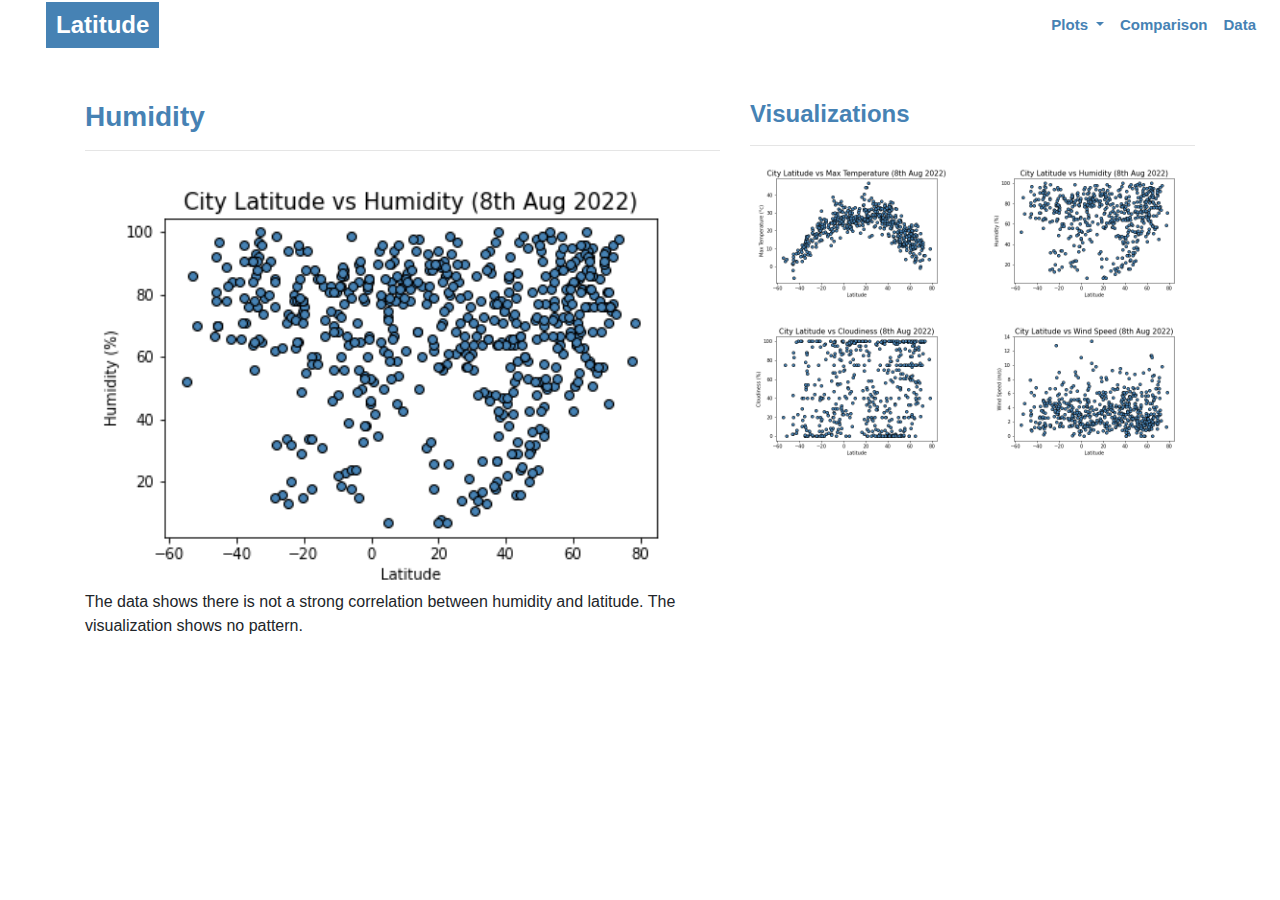
<file: humidity.html>
<!DOCTYPE html>
<html lang="en">

<head>
  <title>WeatherPy - Bootstrap Visualization Dashboard</title>
  <link rel="stylesheet" href="https://stackpath.bootstrapcdn.com/bootstrap/4.3.1/css/bootstrap.min.css"
    integrity="sha384-ggOyR0iXCbMQv3Xipma34MD+dH/1fQ784/j6cY/iJTQUOhcWr7x9JvoRxT2MZw1T" crossorigin="anonymous">
  <link rel="stylesheet" type="text/css" href="styles.css">
</head>

<body>
  <!-- Top of Page Navigation Bar -->
  <div class="navigation">
    <nav class="navbar navbar-expand-lg navbar-light">
      <a class="navbar-brand" style="background-color: steelblue;" href="index.html">Latitude</a>
      <button class="navbar-toggler  border border-white" type="button" data-toggle="collapse" data-target="#navbarNavDropdown" aria-controls="navbarNavDropdown" aria-expanded="false"
        aria-label="Toggle navigation">
        <span class="navbar-toggler-icon"></span>
      </button>
      <div class="collapse navbar-collapse" id="navbarNavDropdown">
        <ul class="navbar-nav ml-auto">
          <li class="nav-item dropdown">
            <a class="nav-link dropdown-toggle" style="font-weight: bolder; color: steelblue;" href="#"
              id="navbarDropdownMenuLink" data-toggle="dropdown" aria-haspopup="true" aria-expanded="false">
              Plots
            </a>
            <div class="dropdown-menu" aria-labelledby="navbarDropdownMenuLink">
              <a class="dropdown-item" style="font-weight: bolder; color: steelblue;" href="max_temp.html">Max Temperature</a>
              <a class="dropdown-item active" style="font-weight: bolder; color: steelblue;" href="humidity.html">Humidity</a>
              <a class="dropdown-item" style="font-weight: bolder; color: steelblue;" href="cloudiness.html">Cloudiness</a>
              <a class="dropdown-item" style="font-weight: bolder; color: steelblue;" href="wind_speed.html">Wind Speed</a>
            </div>
          </li>
          <li class="nav-item">
            <a class="nav-link" style="font-weight: bolder; color: steelblue;" href="comparisons.html">Comparison</a>
          </li>
          <li class="nav-item">
            <a class="nav-link" style="font-weight: bolder; color: steelblue;" href="data.html">Data</a>
          </li>
        </ul>
      </div>
    </nav>
  </div>




  <!-- Main Page Content -->
  <div class="container">
    <div class="row">
      <div class="col-lg-7">
        <!-- Left box  -->
        <div class="box">
          <h3 class="title" style="font-weight: bolder; color: steelblue;">Humidity</h3>
          <hr>
          <img src="assets\images\City Latitude vs Humidity.png" alt="Humidity Graph">
          <p>The data shows there is not a strong correlation between humidity and latitude. The visualization shows no
            pattern.</p>
        </div>
      </div>

      <!-- Image Grid Box -->
      <div class="col-lg-5">
        <div class="box">
          <h4 class="title" style="font-weight: bolder; color: steelblue;">Visualizations</h4>
          <hr>
          <div class="row" style="padding-bottom: 20px;">
            <div class="col-6">
              <a href="max_temp.html">
                <img src="assets\images\City Latitude vs Max Temperature.png" class="panel" alt="Max Temperature Image">
              </a>
            </div>
            <div class="col-6">
              <a href="humidity.html">
                <img src="assets\images\City Latitude vs Humidity.png" class="panel" alt="Humidity Graph">
              </a>
            </div>
          </div>

          <div class="row" style="padding-bottom: 30px;">
            <div class="col-6">
              <a href="cloudiness.html">
                <img src="assets\images\City Latitude vs Cloudiness.png" class="panel" alt="Cloudiness Graph">
              </a>
            </div>
            <div class="col-6">
              <a href="wind_speed.html">
                <img src="assets\images\City Latitude vs Wind Speed.png" class="panel" alt="Wind Speed Graph">
              </a>
            </div>
          </div>
        </div>
      </div>
    </div>
  </div>




  <script src="https://code.jquery.com/jquery-3.3.1.slim.min.js"
    integrity="sha384-q8i/X+965DzO0rT7abK41JStQIAqVgRVzpbzo5smXKp4YfRvH+8abtTE1Pi6jizo"
    crossorigin="anonymous"></script>
  <script src="https://cdnjs.cloudflare.com/ajax/libs/popper.js/1.14.7/umd/popper.min.js"
    integrity="sha384-UO2eT0CpHqdSJQ6hJty5KVphtPhzWj9WO1clHTMGa3JDZwrnQq4sF86dIHNDz0W1"
    crossorigin="anonymous"></script>
  <script src="https://stackpath.bootstrapcdn.com/bootstrap/4.3.1/js/bootstrap.min.js"
    integrity="sha384-JjSmVgyd0p3pXB1rRibZUAYoIIy6OrQ6VrjIEaFf/nJGzIxFDsf4x0xIM+B07jRM"
    crossorigin="anonymous"></script>

</body>
</file>
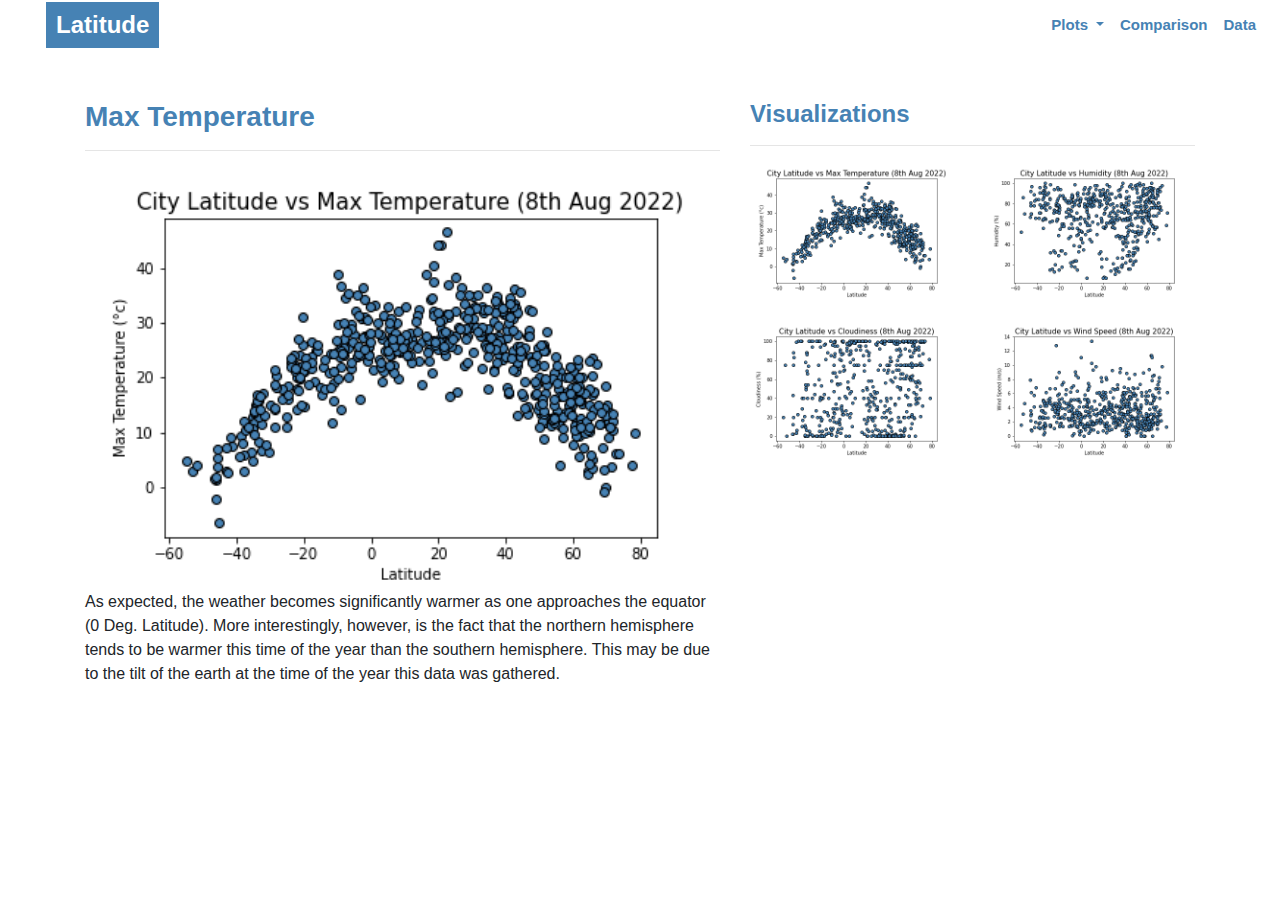
<file: max_temp.html>
<!DOCTYPE html>
<html lang="en">

<head>
  <title>WeatherPy - Bootstrap Visualization Dashboard</title>
  <link rel="stylesheet" href="https://stackpath.bootstrapcdn.com/bootstrap/4.3.1/css/bootstrap.min.css"
    integrity="sha384-ggOyR0iXCbMQv3Xipma34MD+dH/1fQ784/j6cY/iJTQUOhcWr7x9JvoRxT2MZw1T" crossorigin="anonymous">
  <link rel="stylesheet" type="text/css" href="styles.css">
</head>

<body>
  <!-- Top of Page Navigation Bar -->
  <div class="navigation">
    <nav class="navbar navbar-expand-lg navbar-light">
      <a class="navbar-brand" style="background-color: steelblue;" href="index.html">Latitude</a>
      <button class="navbar-toggler  border border-white" type="button" data-toggle="collapse"
        data-target="#navbarNavDropdown" aria-controls="navbarNavDropdown" aria-expanded="false"
        aria-label="Toggle navigation">
        <span class="navbar-toggler-icon"></span>
      </button>
      <div class="collapse navbar-collapse" id="navbarNavDropdown">
        <ul class="navbar-nav ml-auto">
          <li class="nav-item dropdown">
            <a class="nav-link dropdown-toggle" style="font-weight: bolder; color: steelblue;" href="#"
              id="navbarDropdownMenuLink" data-toggle="dropdown" aria-haspopup="true" aria-expanded="false">
              Plots
            </a>
            <div class="dropdown-menu" aria-labelledby="navbarDropdownMenuLink">
              <a class="dropdown-item active" style="font-weight: bolder; color: steelblue;" href="max_temp.html">Max
                Temperature</a>
              <a class="dropdown-item" style="font-weight: bolder; color: steelblue;" href="humidity.html">Humidity</a>
              <a class="dropdown-item" style="font-weight: bolder; color: steelblue;"
                href="cloudiness.html">Cloudiness</a>
              <a class="dropdown-item" style="font-weight: bolder; color: steelblue;" href="wind_speed.html">Wind
                Speed</a>
            </div>
          </li>
          <li class="nav-item">
            <a class="nav-link" style="font-weight: bolder; color: steelblue;" href="comparisons.html">Comparison</a>
          </li>
          <li class="nav-item">
            <a class="nav-link" style="font-weight: bolder; color: steelblue;" href="data.html">Data</a>
          </li>
        </ul>
      </div>
    </nav>
  </div>



  <!-- Main Page Content -->
  <div class="container">
    <div class="row">
      <div class="col-lg-7">
        <!-- Left box  -->
        <div class="box">
          <h3 class="title" style="font-weight: bolder; color: steelblue;">Max Temperature</h3>
          <hr>
          <img src="assets\images\City Latitude vs Max Temperature.png" alt="Max Temperature Graph">
          <p>As expected, the weather becomes significantly warmer as one approaches the equator (0 Deg. Latitude).
            More interestingly, however, is the fact that the northern hemisphere tends to be warmer this time of the
            year than the southern hemisphere. This may be due to the tilt of the earth at the time of the year this
            data was gathered.</p>
        </div>
      </div>






      <!-- Image Grid Box -->
      <div class="col-lg-5">
        <div class="box">
          <h4 class="title" style="font-weight: bolder; color: steelblue;">Visualizations</h4>
          <hr>
          <div class="row" style="padding-bottom: 20px;">
            <div class="col-6">
              <a href="max_temp.html">
                <img src="assets\images\City Latitude vs Max Temperature.png" class="panel" alt="Max Temperature Image">
              </a>
            </div>
            <div class="col-6">
              <a href="humidity.html">
                <img src="assets\images\City Latitude vs Humidity.png" class="panel" alt="Humidity Graph">
              </a>
            </div>
          </div>

          <div class="row" style="padding-bottom: 30px;">
            <div class="col-6">
              <a href="cloudiness.html">
                <img src="assets\images\City Latitude vs Cloudiness.png" class="panel" alt="Cloudiness Graph">
              </a>
            </div>
            <div class="col-6">
              <a href="wind_speed.html">
                <img src="assets\images\City Latitude vs Wind Speed.png" class="panel" alt="Wind Speed Graph">
              </a>
            </div>
          </div>
        </div>
      </div>
    </div>
  </div>


  <script src="https://code.jquery.com/jquery-3.3.1.slim.min.js"
    integrity="sha384-q8i/X+965DzO0rT7abK41JStQIAqVgRVzpbzo5smXKp4YfRvH+8abtTE1Pi6jizo"
    crossorigin="anonymous"></script>
  <script src="https://cdnjs.cloudflare.com/ajax/libs/popper.js/1.14.7/umd/popper.min.js"
    integrity="sha384-UO2eT0CpHqdSJQ6hJty5KVphtPhzWj9WO1clHTMGa3JDZwrnQq4sF86dIHNDz0W1"
    crossorigin="anonymous"></script>
  <script src="https://stackpath.bootstrapcdn.com/bootstrap/4.3.1/js/bootstrap.min.js"
    integrity="sha384-JjSmVgyd0p3pXB1rRibZUAYoIIy6OrQ6VrjIEaFf/nJGzIxFDsf4x0xIM+B07jRM"
    crossorigin="anonymous"></script>

</body>
</file>
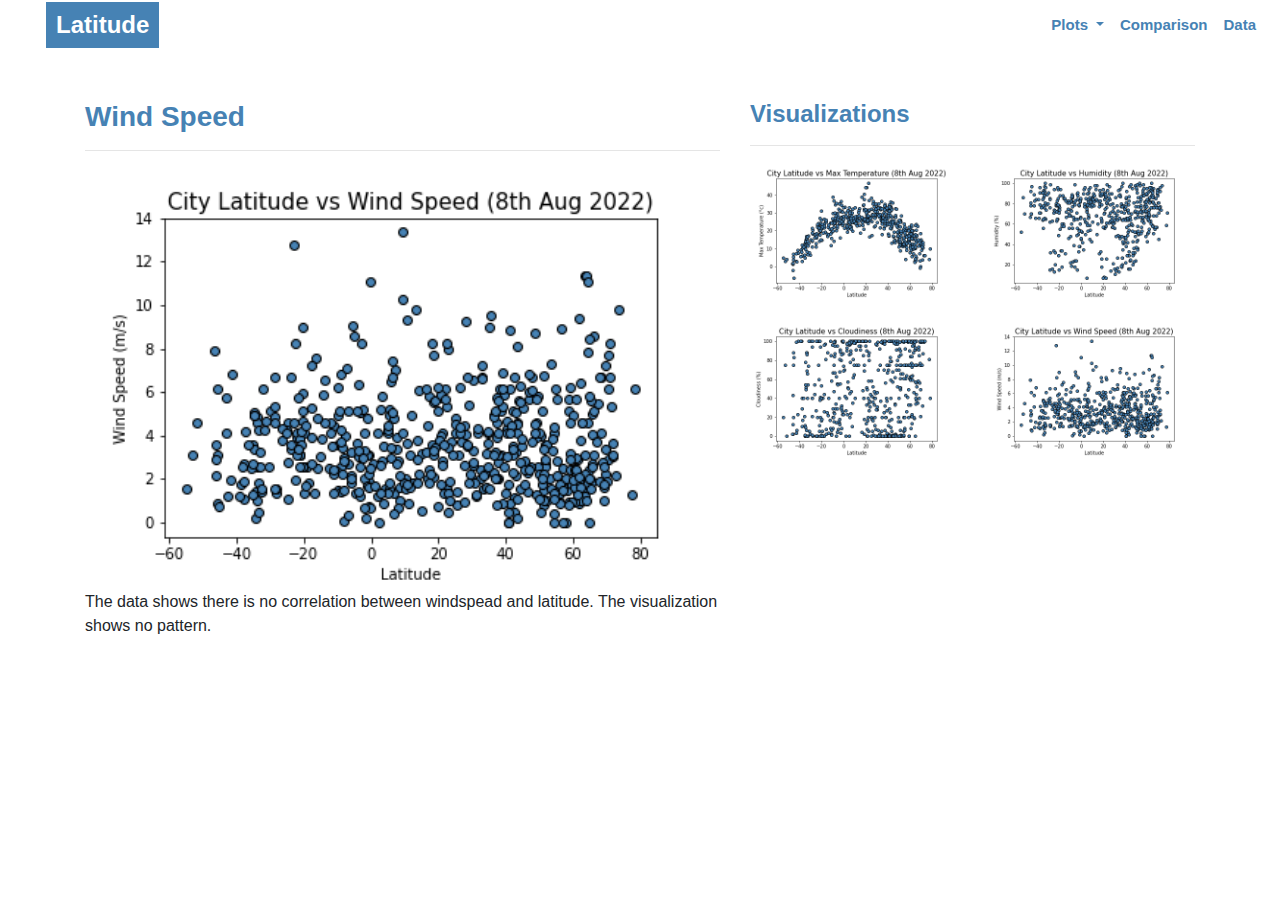
<file: wind_speed.html>
<!DOCTYPE html>
<html lang="en">

<head>
  <title>WeatherPy - Bootstrap Visualization Dashboard</title>
  <link rel="stylesheet" href="https://stackpath.bootstrapcdn.com/bootstrap/4.3.1/css/bootstrap.min.css"
    integrity="sha384-ggOyR0iXCbMQv3Xipma34MD+dH/1fQ784/j6cY/iJTQUOhcWr7x9JvoRxT2MZw1T" crossorigin="anonymous">
  <link rel="stylesheet" type="text/css" href="styles.css">
</head>

<body>
  <!-- Top of Page Navigation Bar -->
  <div class="navigation">
    <nav class="navbar navbar-expand-lg navbar-light">
      <a class="navbar-brand" style="background-color: steelblue;" href="index.html">Latitude</a>
      <button class="navbar-toggler  border border-white" type="button" data-toggle="collapse"
        data-target="#navbarNavDropdown" aria-controls="navbarNavDropdown" aria-expanded="false"
        aria-label="Toggle navigation">
        <span class="navbar-toggler-icon"></span>
      </button>
      <div class="collapse navbar-collapse" id="navbarNavDropdown">
        <ul class="navbar-nav ml-auto">
          <li class="nav-item dropdown">
            <a class="nav-link dropdown-toggle" style="font-weight: bolder; color: steelblue;" href="#"
              id="navbarDropdownMenuLink" data-toggle="dropdown" aria-haspopup="true" aria-expanded="false">
              Plots
            </a>
            <div class="dropdown-menu" aria-labelledby="navbarDropdownMenuLink">
              <a class="dropdown-item" style="font-weight: bolder; color: steelblue;" href="max_temp.html">Max
                Temperature</a>
              <a class="dropdown-item" style="font-weight: bolder; color: steelblue;" href="humidity.html">Humidity</a>
              <a class="dropdown-item" style="font-weight: bolder; color: steelblue;"
                href="cloudiness.html">Cloudiness</a>
              <a class="dropdown-item active" style="font-weight: bolder; color: steelblue;" href="wind_speed.html">Wind
                Speed</a>
            </div>
          </li>
          <li class="nav-item">
            <a class="nav-link" style="font-weight: bolder; color: steelblue;" href="comparisons.html">Comparison</a>
          </li>
          <li class="nav-item">
            <a class="nav-link" style="font-weight: bolder; color: steelblue;" href="data.html">Data</a>
          </li>
        </ul>
      </div>
    </nav>
  </div>




  <!-- Main Page Content -->
  <div class="container">
    <div class="row">
      <div class="col-lg-7">
        <!-- Left box  -->
        <div class="box">
          <h3 class="title" style="font-weight: bolder; color: steelblue;">Wind Speed</h3>
          <hr>
          <img src="assets\images\City Latitude vs Wind Speed.png" alt="Wind Speed Graph">
          <p>The data shows there is no correlation between windspead and latitude. The visualization shows no pattern.
          </p>
        </div>
      </div>
      <!-- Image Grid Box -->
      <div class="col-lg-5">
        <div class="box">
          <h4 class="title" style="font-weight: bolder; color: steelblue;">Visualizations</h4>
          <hr>
          <div class="row" style="padding-bottom: 20px;">
            <div class="col-6">
              <a href="max_temp.html">
                <img src="assets\images\City Latitude vs Max Temperature.png" class="panel" alt="Max Temperature Image">
              </a>
            </div>
            <div class="col-6">
              <a href="humidity.html">
                <img src="assets\images\City Latitude vs Humidity.png" class="panel" alt="Humidity Graph">
              </a>
            </div>
          </div>

          <div class="row" style="padding-bottom: 30px;">
            <div class="col-6">
              <a href="cloudiness.html">
                <img src="assets\images\City Latitude vs Cloudiness.png" class="panel" alt="Cloudiness Graph">
              </a>
            </div>
            <div class="col-6">
              <a href="wind_speed.html">
                <img src="assets\images\City Latitude vs Wind Speed.png" class="panel" alt="Wind Speed Graph">
              </a>
            </div>
          </div>
        </div>
      </div>
    </div>
  </div>

  <script src="https://code.jquery.com/jquery-3.3.1.slim.min.js"
    integrity="sha384-q8i/X+965DzO0rT7abK41JStQIAqVgRVzpbzo5smXKp4YfRvH+8abtTE1Pi6jizo"
    crossorigin="anonymous"></script>
  <script src="https://cdnjs.cloudflare.com/ajax/libs/popper.js/1.14.7/umd/popper.min.js"
    integrity="sha384-UO2eT0CpHqdSJQ6hJty5KVphtPhzWj9WO1clHTMGa3JDZwrnQq4sF86dIHNDz0W1"
    crossorigin="anonymous"></script>
  <script src="https://stackpath.bootstrapcdn.com/bootstrap/4.3.1/js/bootstrap.min.js"
    integrity="sha384-JjSmVgyd0p3pXB1rRibZUAYoIIy6OrQ6VrjIEaFf/nJGzIxFDsf4x0xIM+B07jRM"
    crossorigin="anonymous"></script>

</body>
</file>
<file: styles.css>
body{
  background-color: white;  /* Main Page */
  
}

.navbar{
    max-height: 50px;
    background-color: white; /* Main Title */
    font-size: 15px;
    padding-top: 20px; 
    padding-bottom: 20px
}


.navigation .navbar-brand{
  color: white;  /* Main Title */
  margin-left: 30px; 
  padding-left: 10px;
  padding-right: 10px;
  font-weight: bolder; 
  background-color: steelblue; /* Main Title */
  font-family: Arial, Helvetica, sans-serif;
  font-size: x-large ;
}

.container{
  padding-top: 50px
}

.active, .dropdown-menu .dropdown-item:active a:hover{
  background-color: pink!important;
  font-weight: bolder; 
}

  .dropdown .dropdown-menu .dropdown-item:active, .dropdown .dropdown-menu .dropdown-item:hover{
    background-color:lightgrey !important; 
    font-weight: bolder; 
    color: steelblue;
}



a{
  font-weight: bolder; 
  color: steelblue;
  font-size: 15px; 
}
.nav-link:hover{
  background-color:white !important;
  border-color:rgb(204, 33, 33);
  border-style: solid;
  border-width: 5px;
 }


.navbar-brand:hover{
  color:white !important;
  border-color:rgb(204, 33, 33);
  border-style: solid;
  border-width: 5px;
  
}


img{
  width:100% !important;
  height:100% !important;
}


.active, .panel:hover{
  border-color:rgb(204, 33, 33);
  border-style: solid;
  border-width: 5px;
   
  
}
#images{
  padding-top: 15px;}


.main-text{
  padding-top: 50px;
} 





@media(max-width: 992px){
  .navbar-expand-lg{
  background-color: steelblue !important;
  }
  
  
  .navbar{
      max-height: none; 
      padding: inherit;
  }
  
  
  .navbar div{
      margin: inherit; 
      background-color: white;  
  }
  
  
  .navbar-brand{
      padding: 10px !important; 
  }
 
  
  button{
      margin-right: 15px; 
  }
  
  
  button:focus {

    outline: 1px dotted;
    outline: 5px auto -webkit-focusring-color;
    
    }

}
</file>
